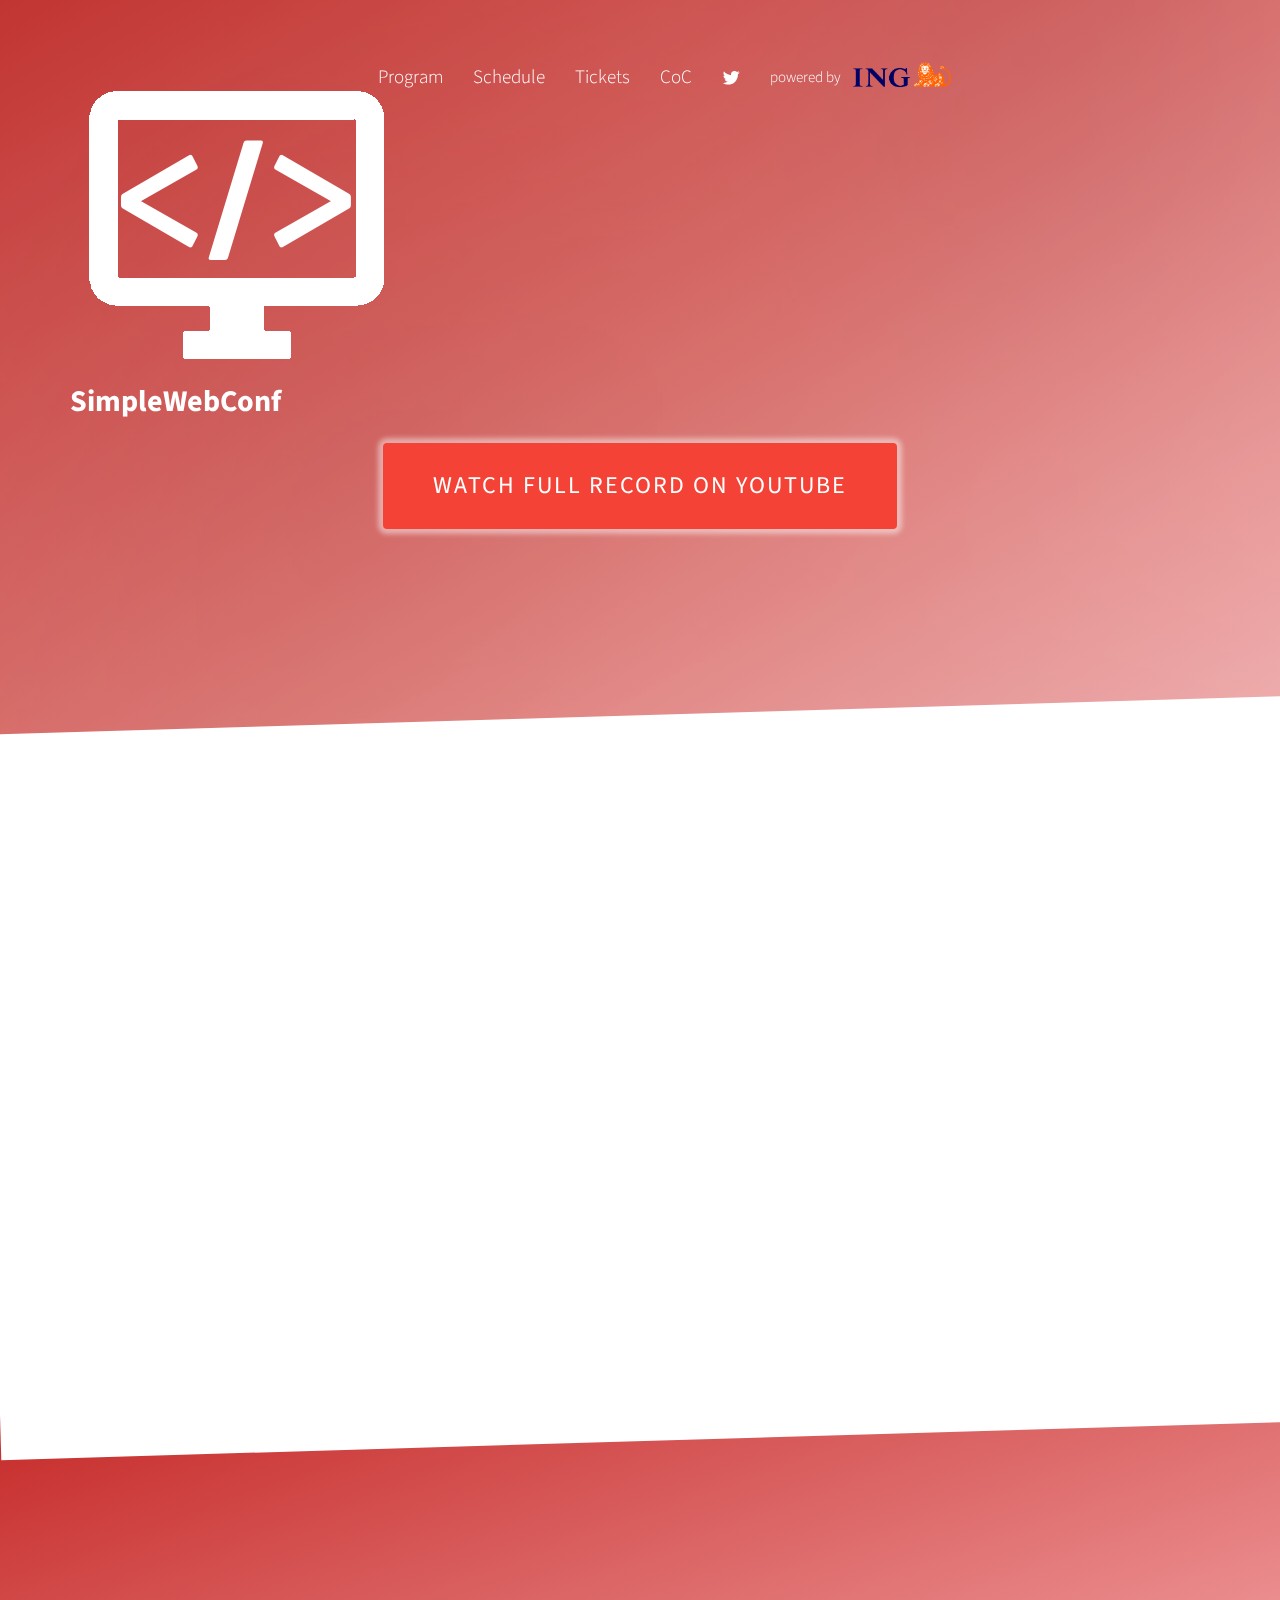
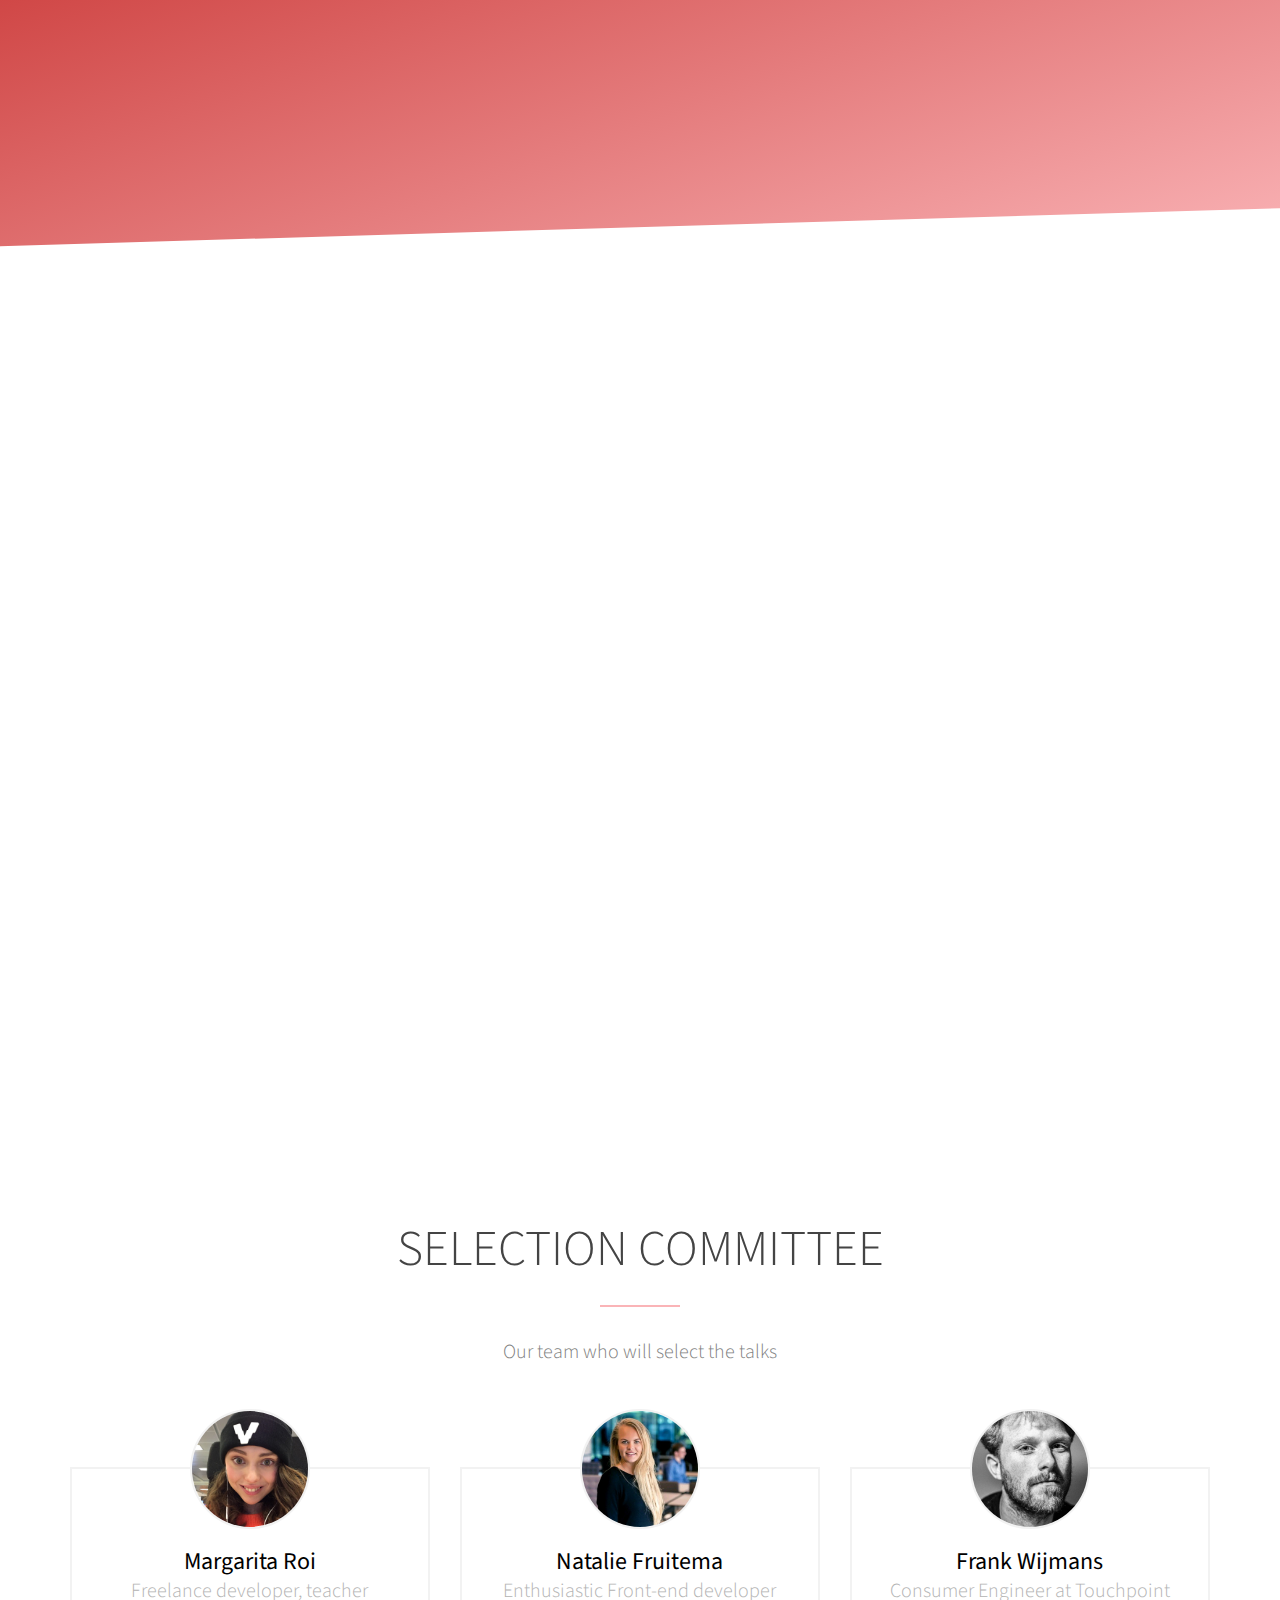
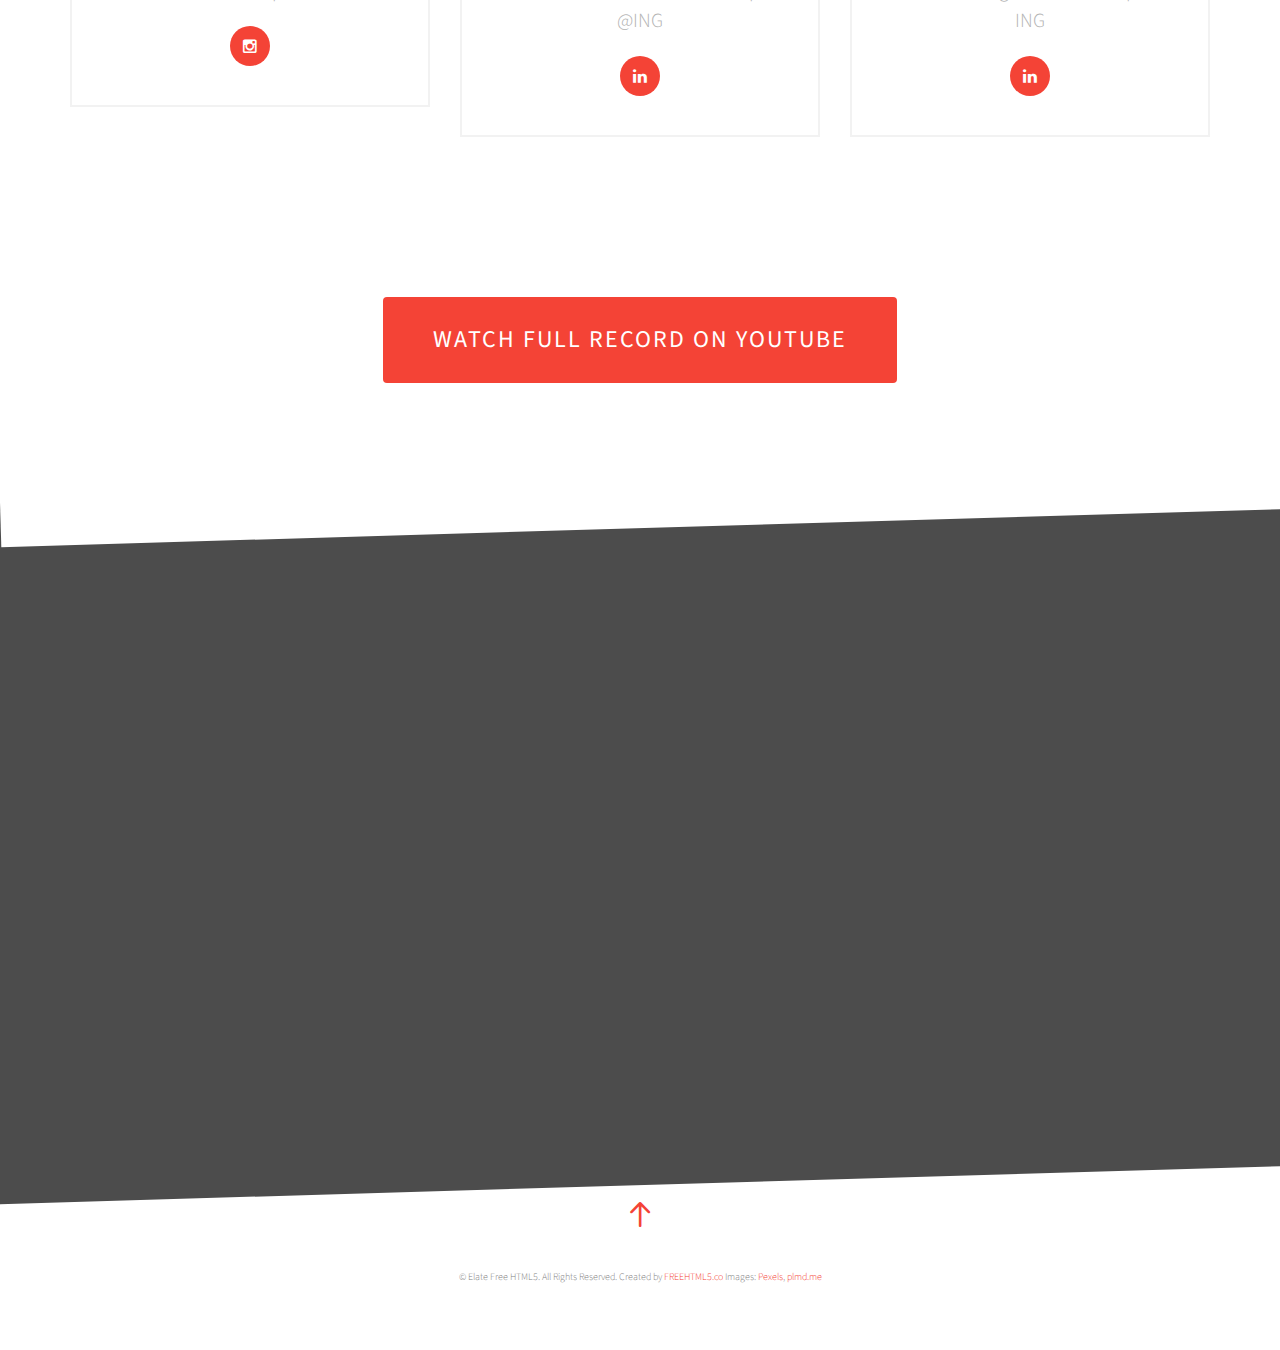
<file: index.html>
<!DOCTYPE html>

<head>
	<meta charset="utf-8">
	<meta http-equiv="X-UA-Compatible" content="IE=edge">
	<title>SimpleWebConf 2021 - Make Web Development Simple</title>
	<meta name="viewport" content="width=device-width, initial-scale=1">
	<meta name="description" content="SimpleWebConf website" />
	<meta name="keywords"
		content="snowpack, lit-html, html imports, conference celebrating web development made simple, from side project to enterprise!" />

	<meta property="og:title" content="SimpleWebConf 2021" />
	<meta property="og:image" content="http://simplewebconf.com/images/simplewebconf-event-preview.png" />
	<meta property="og:url" content="http://simplewebconf.com/" />
	<meta property="og:site_name" content="SimpleWebConf 2021" />
	<meta property="og:description"
		content="A conference celebrating web development made simple, from side project to enterprise!" />
	<meta name="twitter:title" content="SimpleWebConf 2021" />
	<meta name="twitter:image" content="http://simplewebconf.com/images/simplewebconf-event-preview.png" />
	<meta name="twitter:url" content="http://simplewebconf.com/" />
	<meta name="twitter:card"
		content="A conference celebrating web development made simple, from side project to enterprise!" />

	<link rel="shortcut icon" href="favicon.ico">

	<link href='https://fonts.googleapis.com/css?family=Source+Sans+Pro:400,300,600,400italic,700' rel='stylesheet'
		type='text/css'>

	<link rel="stylesheet" href="css/animate.css">
	<link rel="stylesheet" href="css/icomoon.css">
	<link rel="stylesheet" href="css/simple-line-icons.css">
	<link rel="stylesheet" href="css/magnific-popup.css">
	<link rel="stylesheet" href="css/bootstrap.css">

	<link rel="stylesheet" href="css/style5.css">
	<!-- custom  -->
	<link rel="stylesheet" href="css/custom.css">

	<script src="js/modernizr-2.6.2.min.js"></script>
	<!-- FOR IE9 below -->
	<!--[if lt IE 9]>
	<script src="js/respond.min.js"></script>
	<![endif]-->

	<script async src="https://www.googletagmanager.com/gtag/js?id=G-V5CKWQW54T"></script>
	<script>
		window.dataLayer = window.dataLayer || [];

		function gtag() {
			dataLayer.push(arguments);
		}
		gtag('js', new Date());

		gtag('config', 'G-V5CKWQW54T');
	</script>

</head>

<body>
	<header role="banner" id="fh5co-header">
		<div class="container">
			<div class="row navbar navbar-default">
				<div class="col-md-3 col-xs-12 logo-menu-line">
					<!-- Mobile Toggle Menu Button -->
					<a href="#" class="js-fh5co-nav-toggle fh5co-nav-toggle" data-toggle="collapse"
						data-target="#navbar" aria-expanded="false" aria-controls="navbar"><i></i></a>
					<a class="navbar-brand" href="index.html"><img src="images/logo-white.png"
							alt="the simplewebconf logo">SimpleWebConf</a>
				</div>
				<div id="navbar" class="navbar-collapse collapse col-md-6 col-xs-12">
					<ul class="nav navbar-nav navbar-right" style="padding-top: .5em;">

						<li><a href="#" data-nav-section="program"><span>Program</span></a></li>
						<li><a href="agenda.html" class="external"><span>Schedule</span></a></li>
						<li><a href="#" data-nav-section="tickets"><span>Tickets </span></a></li>
						<li><a href="coc.html" class="external"><span>CoC </span></a></li>
						<li><a class="external" href="https://twitter.com/simplewebconf" target="_blank"><i
									class="icon-twitter"></i></a
						></li>
						<li id="navbar-2nd-logo">
							<a href="https://www.ing.com/" target="_blank">
								<img src="/images/ING_Primary_Logo_RGB.png" />
								powered by
							</a>
						</li>
					</ul>
				</div>
			</div>
	</header>

	<section id="fh5co-home" data-section="home" style="background-image: url(images/full_image_2.jpg);"
		data-stellar-background-ratio="0.5">
		<div class="gradient"></div>
		<div class="container">
			<div class="text-wrap">
				<div class="text-inner">
					<div class="row">
						<div class="col-md-8 col-md-offset-2">
							<h1 class="to-animate">SimpleWebConf 2021</h1>
							<h2 class="to-animate">A conference celebrating web development made simple, from side
								project to enterprise!
							</h2>
							<br>
							<h1 class="to-animate">24-25 June, 2021 - online - free</h1>
							<h3 class="to-animate">Workshops online, 22-23 June</h3>
							<div class="col-md-12 text-center">
								<p><a href="https://www.youtube.com/channel/UC4wZ2g-cisENrEmkNciUBKg/videos"
										class="btn btn-primary btn-large big-red-button">Watch full record on Youtube</a></p>
							</div>
						</div>
					</div>
					<div class="row top-actions">
						<div class="col-md-offset-4 col-md-4 col-sm-6 text-center to-animate">

						</div>
					</div>
				</div>
			</div>
		</div>
		<div class="slant"></div>
	</section>

	<section id="fh5co-testimonials" data-section="themes">
		<div class="container">
			<div class="row">
				<div class="col-md-12 section-heading text-left">
					<h2 class=" left-border to-animate">Themes</h2>
					<div class="row">
						<div class="col-md-8 subtext to-animate">
							<h3>SimpleWebConf is a conference centered around the web ecosystem and its developers. For
								this we have selected 4 main themes. And if you have questions or remarks, feel free to
								<a href="https://twitter.com/simplewebconf">contact us!</a></h3>
						</div>
					</div>
				</div>
			</div>
			<div class="row">
				<div class="col-md-6 col-sm-6 fh5co-service to-animate">
					<i class="icon to-animate-2 icon-layers"></i>
					<h3>Components</h3>
					<p>Building future proof with Web Components & Libraries</p>
				</div>
				<div class="col-md-6 col-sm-6 fh5co-service to-animate">
					<i class="icon to-animate-2 icon-monitor"></i>
					<h3>Web Applications</h3>
					<p>PWAs, Service Workers, Mobile, Micro FrontEnds, Architecture</p>
				</div>
				<div class="clearfix visible-sm-block"></div>
				<div class="col-md-6 col-sm-6 fh5co-service to-animate">
					<i class="icon to-animate-2 icon-wrench"></i>
					<h3>Developer tools</h3>
					<p>Tooling, Typing, IDEs, Plugins</p>
				</div>
				<div class="col-md-6 col-sm-6 fh5co-service to-animate">
					<i class="icon to-animate-2 icon-rocket"></i>
					<h3>Build & Deploy</h3>
					<p>Buildless, CI/CD, Bundleless, DevOpsless</p>
				</div>
			</div>
		</div>
	</section>

	<section id="fh5co-services" data-section="speakers">
		<div class="row">
			<div class="section-heading text-center">
				<h2 class="to-animate">Speakers</h2>
			</div>
		</div>

		<div class="row" style="margin-top: 30px">
			<div class="col-md-8 col-md-offset-2">
				<div class="sessionize-loader" data-sessionize-load-url="https://sessionize.com/api/v2/qh9n590f/view/SpeakerWall?under=True">
						<div class="sz-spinner"></div>
				</div>
				<script>
					const firstElement = document.querySelector('[data-sessionize-load-url]');
					firstElement.removeAttribute = function() {
						HTMLElement.prototype.removeAttribute.apply(firstElement, arguments);
						setTimeout(()=> sessionize.loader());
					}
				</script>
			</div>
		</div>
	</section>

	
	<section id="fh5co-about" data-section="program">
		<div class="container">
			<div class="container">
				<div class="row">
					<div class="col-md-12 section-heading text-center">
						<h2 class="to-animate">Program</h2>
					</div>
				</div>
				<div class="row">
					<div class="col-md-12">
						<script type="text/javascript" src="https://sessionize.com/api/v2/rg3c88d8/view/Sessions"></script>
					</div>
				</div>
			</div>

			<div class="row" style="margin-top: 30px">
				<div class="col-md-12 section-heading text-center">
					<h2 class="to-animate">Meet the team</h2>
				</div>
			</div>
			<div class="row">
				<div class="col-md-4">
					<div class="fh5co-person text-center to-animate">
						<figure><img src="images/team/julien.jpeg" alt="julien's profile photo"></figure>
						<h3>Julien Lengrand-Lambert</h3>
						<span class="fh5co-position">Tech Community Builder</span>
						<p>Community Builder and Lead developer. I create 'islands' where engineers are the heroes</p>
						<ul class="social social-circle">
							<li><a href="https://twitter.com/jlengrand"><i class="icon-twitter"></i></a></li>
							<li><a href="https://www.linkedin.com/in/julienlengrand/"><i class="icon-linkedin"></i></a>
							</li>
							<li><a href="https://github.com/jlengrand"><i class="icon-github"></i></a></li>
						</ul>
					</div>
				</div>
				<div class="col-md-4">
					<div class="fh5co-person text-center to-animate">
						<figure><img src="images/team/mikhail.jpeg" alt="mikhail's profile photo"></figure>
						<h3>Mikhail Kuznetcov</h3>
						<span class="fh5co-position">IT Chapter Lead</span>
						<p>Software engineer, teacher, team lead. Software architecture professional, events organiser
						</p>
						<ul class="social social-circle">
							<li><a href="https://twitter.com/shershen08"><i class="icon-twitter"></i></a></li>
							<li><a href="https://www.linkedin.com/in/michailkuznetcov/"><i
										class="icon-linkedin"></i></a></li>
							<li><a href="https://github.com/shershen08"><i class="icon-github"></i></a></li>
						</ul>
					</div>
				</div>
				<div class="col-md-4">
					<div class="fh5co-person text-center to-animate">
						<figure><img src="images/team/alex.png" alt="alex's profile photo"></figure>
						<h3>Alex Korzhikov</h3>
						<span class="fh5co-position">Software Engineer</span>
						<p>Team lead, instructor, speaker, mentor, and author of technical materials</p>
						<ul class="social social-circle">
							<li><a href="https://twitter.com/AlexKorzhikov"><i class="icon-twitter"></i></a></li>
							<li><a href="https://www.linkedin.com/in/julienlengrand/"><i class="icon-linkedin"></i></a>
							</li>
							<li><a href="https://github.com/korzio"><i class="icon-github"></i></a></li>
						</ul>
					</div>
				</div>
			</div>
		</div>
		</br>
		<div class="container" data-section="about">
			<div class="row">
				<div class="col-md-12 section-heading text-center">
					<h2>Selection committee</h2>
					Our team who will select the talks
				</div>
			</div>
			<div class="row">
				<div class="col-md-4">
					<div class="fh5co-person text-center">
						<figure><img src="images/team/margarita.jpeg" alt="margarita's profile photo"></figure>
						<h3>Margarita Roi</h3>
						<span class="fh5co-position">Freelance developer, teacher</span>
						<ul class="social social-circle">
							<li><a href="https://www.instagram.com/riittagirl/?hl=en"><i class="icon-instagram"></i></a>
							</li>
						</ul>
					</div>
				</div>
				<div class="col-md-4">
					<div class="fh5co-person text-center">
						<figure><img src="images/team/natalie.jpeg" alt="Natalie's profile photo"></figure>
						<h3>Natalie Fruitema</h3>
						<span class="fh5co-position">Enthusiastic Front-end developer @ING</span>
						<ul class="social social-circle">
							<li><a href="https://www.linkedin.com/in/natalie-fruitema-406074131/"><i
										class="icon-linkedin"></i></a></li>
						</ul>
					</div>
				</div>

				<div class="col-md-4">
					<div class="fh5co-person text-center">
						<figure><img src="images/team/frank.jpeg" alt="Frank's profile photo"></figure>
						<h3>Frank Wijmans</h3>
						<span class="fh5co-position">Consumer Engineer at Touchpoint ING</span>
						<ul class="social social-circle">
							<li><a href="https://www.linkedin.com/in/frank-wijmans-1a119832/"><i
										class="icon-linkedin"></i></a></li>
						</ul>
					</div>
				</div>
			</div>
		</div>
	</section>

	<section id="fh5co-about" data-section="tickets">
		<div class="container">
			<!-- <div class="row">
				<div class="col-md-12 section-heading text-center">
					<h2>Reserve your spot</h2>
					<div class="row"></div>
					<div class="col-md-8 col-md-offset-2 subtext to-animate fadeInUp animated">
						<h3>
							<b>SimpleWebConf 2021 is online, and free!</b>
							<br>
							Register now to get a reminder later when the agenda is defined. Seats are limited, so
							please reserve your seat now!
						</h3>
					</div>
				</div>
			</div> -->
		</div>

		<div class="row">
			<div class="col-md-6 col-md-offset-3 text-center">
				<p><a href="https://www.youtube.com/channel/UC4wZ2g-cisENrEmkNciUBKg/videos"
						class="btn btn-primary btn-large big-red-button">Watch full record on Youtube</a></p>
			</div>
		</div>
	</section>

	<section id="fh5co-counters" style="background-image: url(images/full_image_1.jpg);"
		data-stellar-background-ratio="0.5">
		<div class="fh5co-overlay"></div>
		<div class="container">
			<div class="row">
				<div class="col-md-12 section-heading text-center to-animate">
					<h2>The conference in facts</h2>
				</div>
			</div>
			<div class="row">
				<div class="col-md-4 col-sm-6 col-xs-12">
					<div class="fh5co-counter to-animate">
						<i class="fh5co-counter-icon icon-briefcase to-animate-2"></i>
						<span class="fh5co-counter-number js-counter" data-from="0" data-to="12" data-speed="500"
							data-refresh-interval="50">1</span>
						<span class="fh5co-counter-label">Talks</span>
					</div>
				</div>
				<div class="col-md-4 col-sm-6 col-xs-12">
					<div class="fh5co-counter to-animate">
						<i class="fh5co-counter-icon icon-code to-animate-2"></i>
						<span class="fh5co-counter-number js-counter" data-from="0" data-to="3" data-speed="500"
							data-refresh-interval="50">1</span>
						<span class="fh5co-counter-label">workshops</span>
					</div>
				</div>
				<div class="col-md-4 col-sm-6 col-xs-12">
					<div class="fh5co-counter to-animate">
						<i class="fh5co-counter-icon icon-cup to-animate-2"></i>
						<span class="fh5co-counter-number js-counter" data-from="0" data-to="2" data-speed="500"
							data-refresh-interval="50">1</span>
						<span class="fh5co-counter-label">days</span>
					</div>
				</div>
			</div>
		</div>
	</section>

	<footer id="footer" role="contentinfo">
		<div class="container">
			<div class="">
				<div class="col-md-12 text-center small-footer-text">
					<p>&copy; Elate Free HTML5. All Rights Reserved. Created by <a href="http://freehtml5.co/"
							target="_blank">FREEHTML5.co</a> Images: <a href="http://pexels.com/"
							target="_blank">Pexels</a>, <a href="http://plmd.me/" target="_blank">plmd.me</a></p>
				</div>
			</div>
			<a href="#" class="gotop js-gotop"><i class="icon-arrow-up2"></i></a>
		</div>
	</footer>

	<script src="js/jquery.min.js"></script>
	<script src="js/jquery.easing.1.3.js"></script>
	<script src="js/bootstrap.min.js"></script>
	<script src="js/jquery.waypoints.min.js"></script>
	<script src="js/jquery.stellar.min.js"></script>
	<script src="js/jquery.countTo.js"></script>
	<script src="js/jquery.magnific-popup.min.js"></script>
	<script src="js/magnific-popup-options.js"></script>

	<script src="js/main.js"></script>
</body>

</html>
</file>
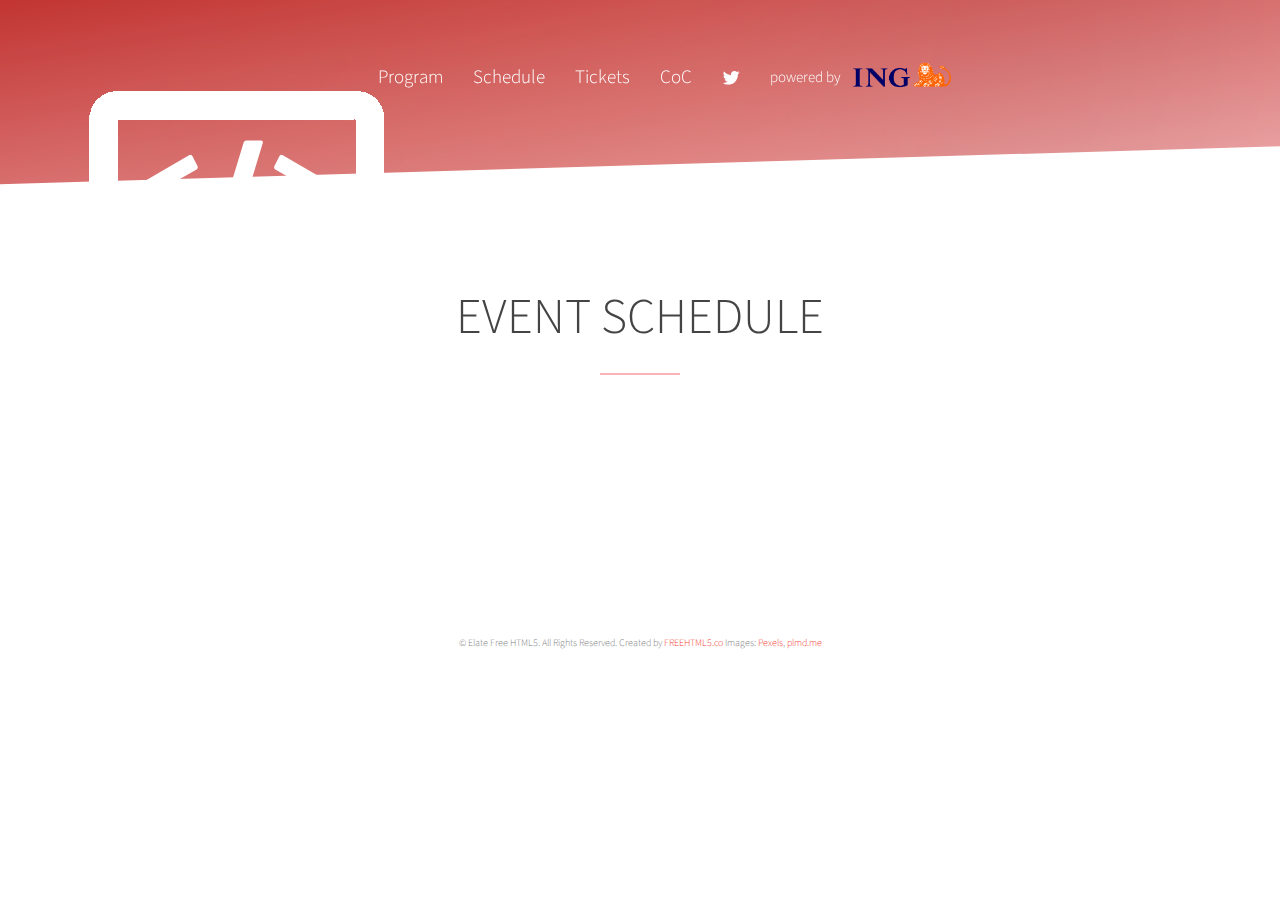
<file: agenda.html>
<!DOCTYPE html>
<!--[if lt IE 7]>      <html class="no-js lt-ie9 lt-ie8 lt-ie7"> <![endif]-->
<!--[if IE 7]>         <html class="no-js lt-ie9 lt-ie8"> <![endif]-->
<!--[if IE 8]>         <html class="no-js lt-ie9"> <![endif]-->
<!--[if gt IE 8]><!--> <html class="no-js"> <!--<![endif]-->
	<head>
	<meta charset="utf-8">
	<meta http-equiv="X-UA-Compatible" content="IE=edge">
	<title>SimpleWebConf 2021 - Make Web Development Simple</title>
	<meta name="viewport" content="width=device-width, initial-scale=1">
	<meta name="description" content="SimpleWebConf website" />
	<meta name="keywords" content="snowpack, lit-html, html imports, conference celebrating web development made simple, from side project to enterprise!" />

  	<!-- Facebook and Twitter integration -->
	<meta property="og:title" content="SimpleWebConf 2021"/>
	<meta property="og:image" content="http://simplewebconf.com/images/simplewebconf-event-preview.png"/>
	<meta property="og:url" content="http://simplewebconf.com/"/>
	<meta property="og:site_name" content="SimpleWebConf 2021"/>
	<meta property="og:description" content="A conference celebrating web development made simple, from side project to enterprise!"/>
	<meta name="twitter:title" content="SimpleWebConf 2021" />
	<meta name="twitter:image" content="http://simplewebconf.com/images/simplewebconf-event-preview.png" />
	<meta name="twitter:url" content="http://simplewebconf.com/" />
	<meta name="twitter:card" content="A conference celebrating web development made simple, from side project to enterprise!" />

	<!-- Place favicon.ico and apple-touch-icon.png in the root directory -->
	<link rel="shortcut icon" href="favicon.ico">

	<link href='https://fonts.googleapis.com/css?family=Source+Sans+Pro:400,300,600,400italic,700' rel='stylesheet' type='text/css'>
	
	<!-- Animate.css -->
	<link rel="stylesheet" href="css/animate.css">
	<!-- Icomoon Icon Fonts-->
	<link rel="stylesheet" href="css/icomoon.css">
	<!-- Simple Line Icons -->
	<link rel="stylesheet" href="css/simple-line-icons.css">
	<!-- Magnific Popup -->
	<link rel="stylesheet" href="css/magnific-popup.css">
	<!-- Bootstrap  -->
	<link rel="stylesheet" href="css/bootstrap.css">
	

	<link rel="stylesheet" href="css/style5.css">
	<!-- custom  -->
	<link rel="stylesheet" href="css/custom.css">
	
	<!-- Modernizr JS -->
	<script src="js/modernizr-2.6.2.min.js"></script>
	<!-- FOR IE9 below -->
	<!--[if lt IE 9]>
	<script src="js/respond.min.js"></script>
	<![endif]-->

	<script async src="https://www.googletagmanager.com/gtag/js?id=G-V5CKWQW54T"></script>
	<script>
	window.dataLayer = window.dataLayer || [];
	function gtag(){dataLayer.push(arguments);}
	gtag('js', new Date());

	gtag('config', 'G-V5CKWQW54T');
	</script>

	</head>
	<body>
		<header role="banner" id="fh5co-header">
			<div class="container">
				<div class="row navbar navbar-default">
		        <div class="col-md-3 col-xs-12">
		        	<!-- Mobile Toggle Menu Button -->
					<a href="#" class="js-fh5co-nav-toggle fh5co-nav-toggle" data-toggle="collapse" data-target="#navbar" aria-expanded="false" aria-controls="navbar"><i></i></a>
		         <a class="navbar-brand" href="index.html"><img src="images/logo-white.png" alt="Image">SimpleWebConf</a> 
		        </div>
		        <div id="navbar" class="navbar-collapse collapse col-md-6 col-xs-12">
				  <ul class="nav navbar-nav navbar-right" 
				  		style="padding-top: .5em;">

					<li><a href="index.html#program"  class="external" data-nav-section="program"><span>Program</span></a></li>
					
		            <li><a href="agenda.html" class="external"><span>Schedule</span></a></li>

					<li><a href="index.html#tickets" class="external"  data-nav-section="tickets"><span>Tickets </span></a></li>
					<li><a href="coc.html" class="external"><span>CoC </span></a></li>
					<li><a class="external" href="https://twitter.com/simplewebconf" target="_blank"><i class="icon-twitter"></i></a></li>
					<li id="navbar-2nd-logo">
						<a href="https://www.ing.com/" target="_blank">
							<img src="/images/ING_Primary_Logo_RGB.png"/>
							powered by
						</a>
					</li>
		          </ul>
				</div>
			  </div>
		  </div>
	</header>


	<section id="fh5co-home" data-section="home" style="background-image: url(images/full_image_2.jpg);height: 200px"
		data-stellar-background-ratio="0.5">
		<div class="gradient"></div>
		<div class="container">
			<div class="text-wrap">
				<div class="text-inner">
					<div class="row">
						<div class="col-md-8 col-md-offset-2">

						</div>
					</div>
				</div>
			</div>
		</div>
		<div class="slant"></div>
	</section>


	
	<section id="fh5co-about">
		<div class="container">
			<div class="row">
				<div class="col-md-12 section-heading text-center">
					<h2 >Event Schedule</h2>
					<div class="row">
						<div class="col-md-8 col-md-offset-2 subtext">
							<script type="text/javascript" src="https://sessionize.com/api/v2/qh9n590f/view/GridSmart"></script>
						</div>
					</div>
				</div>
			</div>
		</div>
	</section>


	


	<footer id="footer" role="contentinfo">
		<div class="container">
			<div class="">
				<div class="col-md-12 text-center small-footer-text">
					<p>&copy; Elate Free HTML5. All Rights Reserved. Created by <a href="http://freehtml5.co/" target="_blank">FREEHTML5.co</a> Images: <a href="http://pexels.com/" target="_blank">Pexels</a>, <a href="http://plmd.me/" target="_blank">plmd.me</a></p>
					
				</div>
			</div>
		</div>
	</footer>
	
	
	<!-- jQuery -->
	<script src="js/jquery.min.js"></script>
	<!-- jQuery Easing -->
	<script src="js/jquery.easing.1.3.js"></script>
	<!-- Bootstrap -->
	<script src="js/bootstrap.min.js"></script>
	<!-- Waypoints -->
	<script src="js/jquery.waypoints.min.js"></script>
	<!-- Stellar Parallax -->
	<script src="js/jquery.stellar.min.js"></script>
	<!-- Counter -->
	<script src="js/jquery.countTo.js"></script>
	<!-- Magnific Popup -->
	<script src="js/jquery.magnific-popup.min.js"></script>
	<script src="js/magnific-popup-options.js"></script>

	<!-- Main JS (Do not remove) -->
	<script src="js/main.js"></script>

	</body>
</html>
</file>
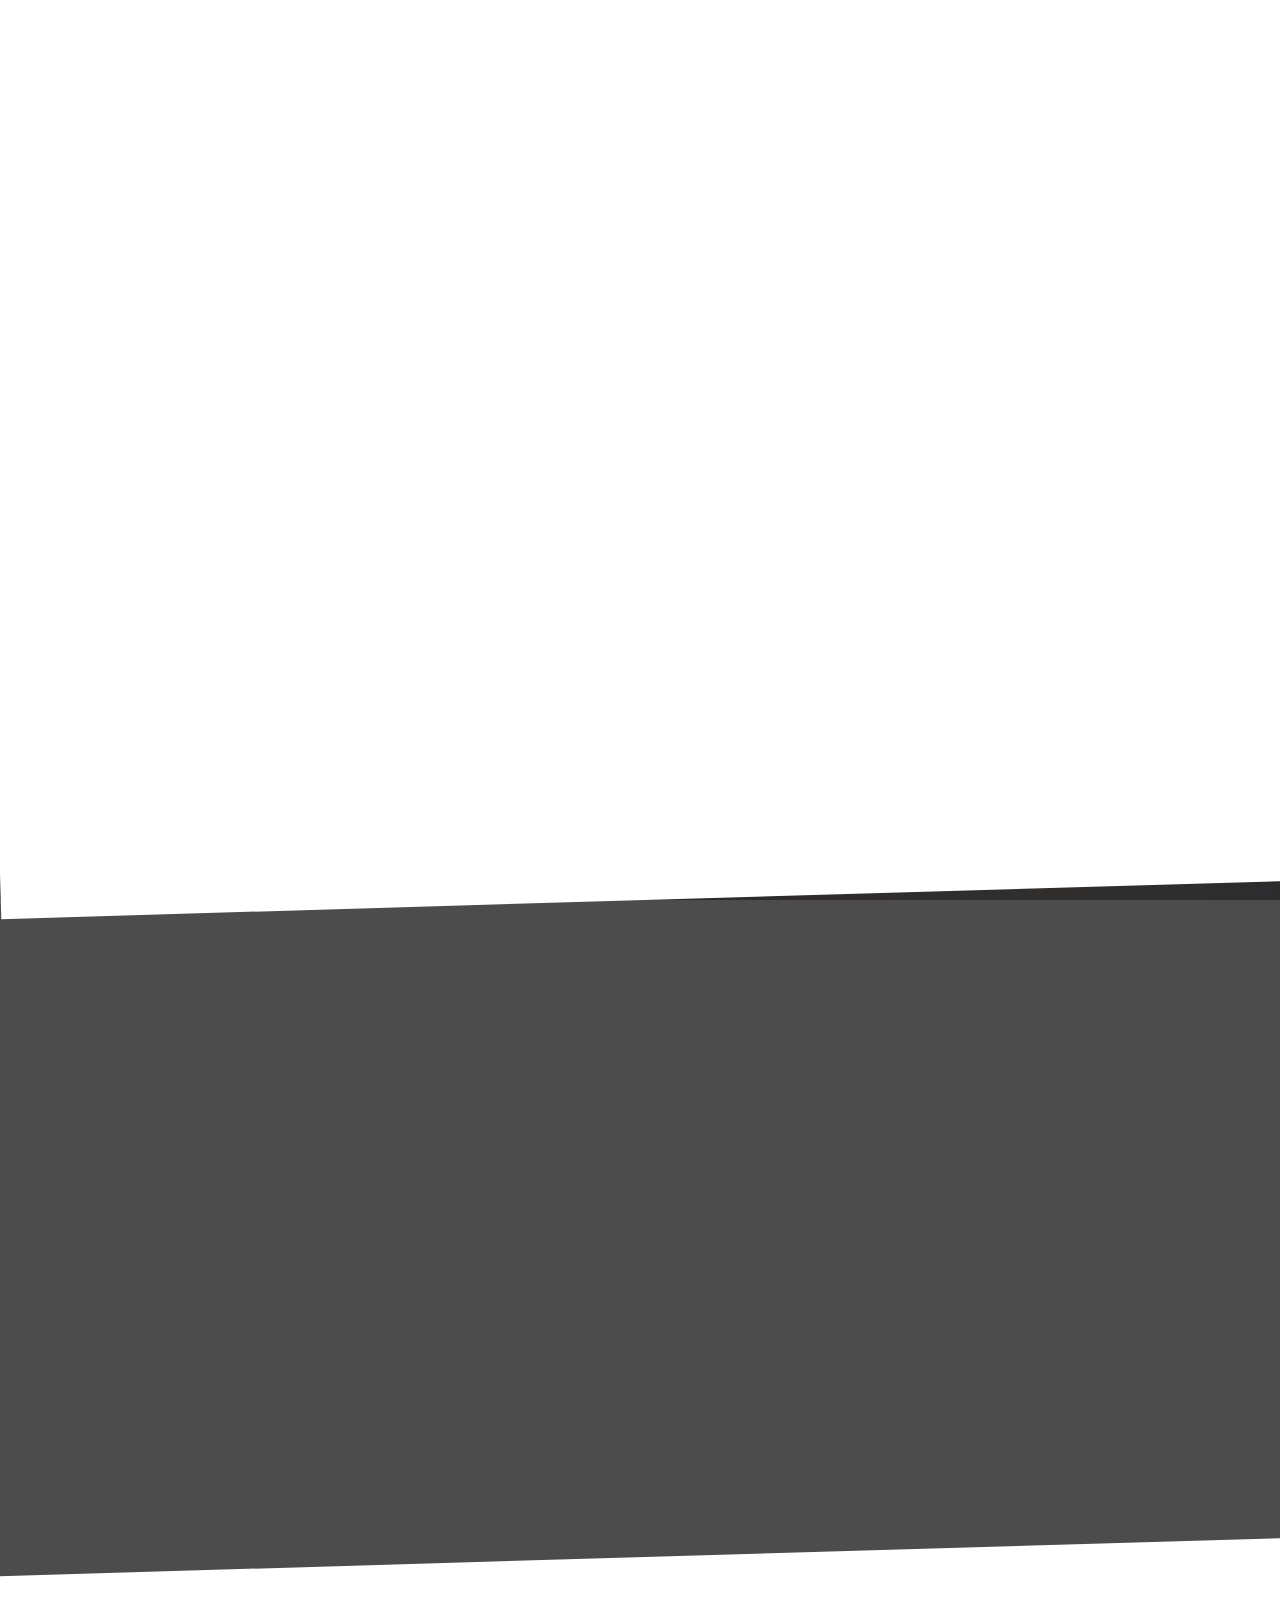
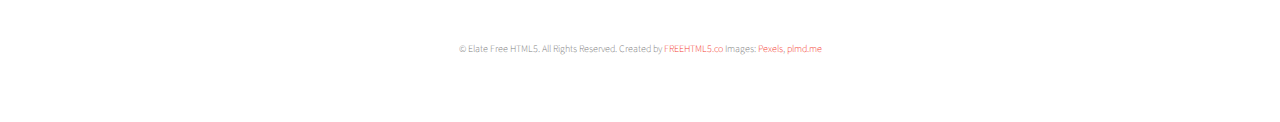
<file: coc.html>
<!DOCTYPE html>
<!--[if lt IE 7]>      <html class="no-js lt-ie9 lt-ie8 lt-ie7"> <![endif]-->
<!--[if IE 7]>         <html class="no-js lt-ie9 lt-ie8"> <![endif]-->
<!--[if IE 8]>         <html class="no-js lt-ie9"> <![endif]-->
<!--[if gt IE 8]><!--> <html class="no-js"> <!--<![endif]-->
	<head>
	<meta charset="utf-8">
	<meta http-equiv="X-UA-Compatible" content="IE=edge">
	<title>SimpleWebConf 2021 - Make Web Development Simple</title>
	<meta name="viewport" content="width=device-width, initial-scale=1">
	<meta name="description" content="SimpleWebConf website" />
	<meta name="keywords" content="snowpack, lit-html, html imports, conference celebrating web development made simple, from side project to enterprise!" />

  	<!-- Facebook and Twitter integration -->
	<meta property="og:title" content="SimpleWebConf 2021"/>
	<meta property="og:image" content="http://simplewebconf.com/images/simplewebconf-event-preview.png"/>
	<meta property="og:url" content="http://simplewebconf.com/"/>
	<meta property="og:site_name" content="SimpleWebConf 2021"/>
	<meta property="og:description" content="A conference celebrating web development made simple, from side project to enterprise!"/>
	<meta name="twitter:title" content="SimpleWebConf 2021" />
	<meta name="twitter:image" content="http://simplewebconf.com/images/simplewebconf-event-preview.png" />
	<meta name="twitter:url" content="http://simplewebconf.com/" />
	<meta name="twitter:card" content="A conference celebrating web development made simple, from side project to enterprise!" />

	<!-- Place favicon.ico and apple-touch-icon.png in the root directory -->
	<link rel="shortcut icon" href="favicon.ico">

	<link href='https://fonts.googleapis.com/css?family=Source+Sans+Pro:400,300,600,400italic,700' rel='stylesheet' type='text/css'>
	
	<!-- Animate.css -->
	<link rel="stylesheet" href="css/animate.css">
	<!-- Icomoon Icon Fonts-->
	<link rel="stylesheet" href="css/icomoon.css">
	<!-- Simple Line Icons -->
	<link rel="stylesheet" href="css/simple-line-icons.css">
	<!-- Magnific Popup -->
	<link rel="stylesheet" href="css/magnific-popup.css">
	<!-- Bootstrap  -->
	<link rel="stylesheet" href="css/bootstrap.css">
	
	
	<!-- 
		Default Theme Style 
		You can change the style.css (default color purple) to one of these styles
		
		1. pink.css
		2. blue.css
		3. turquoise.css
		4. orange.css
		5. lightblue.css
		6. brown.css
		7. green.css
		
	-->
	<link rel="stylesheet" href="css/style5.css">
	<!-- custom  -->
	<link rel="stylesheet" href="css/custom.css">
	
	<!-- Modernizr JS -->
	<script src="js/modernizr-2.6.2.min.js"></script>
	<!-- FOR IE9 below -->
	<!--[if lt IE 9]>
	<script src="js/respond.min.js"></script>
	<![endif]-->

	<script async src="https://www.googletagmanager.com/gtag/js?id=G-V5CKWQW54T"></script>
	<script>
	window.dataLayer = window.dataLayer || [];
	function gtag(){dataLayer.push(arguments);}
	gtag('js', new Date());

	gtag('config', 'G-V5CKWQW54T');
	</script>

	</head>
	<body id="coc">
		<header role="banner" id="fh5co-header">
			<div class="container">
				<div class="row navbar navbar-default">
		        <div class="col-md-3 col-xs-12">
		        	<!-- Mobile Toggle Menu Button -->
					<a href="#" class="js-fh5co-nav-toggle fh5co-nav-toggle" data-toggle="collapse" data-target="#navbar" aria-expanded="false" aria-controls="navbar"><i></i></a>
		         <a class="navbar-brand" href="index.html"><img src="images/logo-white.png" alt="Image">SimpleWebConf</a> 
		        </div>
		        <div id="navbar" class="navbar-collapse collapse col-md-6 col-xs-12">
				  <ul class="nav navbar-nav navbar-right" 
				  		style="padding-top: .5em;">

						  <li><a href="index.html#program"  class="external" data-nav-section="program"><span>Program</span></a></li>
					
						  <li><a href="agenda.html" class="external"><span>Schedule</span></a></li>
	  
						  <li><a href="index.html#tickets" class="external"  data-nav-section="tickets"><span>Tickets </span></a></li>
						  <li><a href="coc.html" class="external"><span>CoC </span></a></li>
						  <li><a class="external" href="https://twitter.com/simplewebconf" target="_blank"><i class="icon-twitter"></i></a></li>
					<li id="navbar-2nd-logo">
						<a href="https://www.ing.com/" target="_blank">
							<img src="/images/ING_Primary_Logo_RGB.png"/>
							powered by
						</a>
					</li>
		          </ul>
				</div>
			  </div>
		  </div>
	</header>

	
	<section id="fh5co-about" data-section="about">
		<div class="container">
			<div class="row">
				<div class="col-md-12 section-heading text-center">
					<h2 class="to-animate">Code of conduct</h2>
					<div class="row">
						<div class="col-md-8 col-md-offset-2 subtext to-animate">
							<p>SimpleWebConf is dedicated to providing a harassment-free conference experience for everyone, regardless of gender, gender identity and expression, age, sexual orientation, disability, physical appearance, body size, race, ethnicity, religion (or lack thereof), or technology choices. We do not tolerate harassment of conference participants in any form. 
							</p><p>Sexual language and imagery is not appropriate for any conference venue, including talks, workshops, parties, Twitter and other online media. Conference participants violating these rules may be sanctioned or expelled from the conference at the discretion of the conference organisers. 
							</p><p>We expect participants to follow these rules at conference and workshop venues and conference-related social events.
							</p><p>
								Promptly report any behavior that makes you or others feel uncomfortable to conference organizers or members of the technical committee.
								</p>
						</div>
					</div>
				</div>
			</div>
		</div>
	</section>
	




	<section id="fh5co-counters" style="background-image: url(images/full_image_1.jpg);" data-stellar-background-ratio="0.5">
		<div class="fh5co-overlay"></div>
		<div class="container">
			<div class="row">
				<div class="col-md-12 section-heading text-center to-animate">
					<h2>About SimpleWebConf</h2>
				</div>
			</div>
			<div class="row">
				<div class="col-md-4 col-sm-6 col-xs-12">
					<div class="fh5co-counter to-animate">
						<i class="fh5co-counter-icon icon-briefcase to-animate-2"></i>
						<span class="fh5co-counter-number js-counter" data-from="0" data-to="12" data-speed="500" data-refresh-interval="50">1</span>
						<span class="fh5co-counter-label">Talks</span>
					</div>
				</div>
				<div class="col-md-4 col-sm-6 col-xs-12">
					<div class="fh5co-counter to-animate">
						<i class="fh5co-counter-icon icon-code to-animate-2"></i>
						<span class="fh5co-counter-number js-counter" data-from="0" data-to="4" data-speed="500" data-refresh-interval="50">1</span>
						<span class="fh5co-counter-label">workshops</span>
					</div>
				</div>
				<div class="col-md-4 col-sm-6 col-xs-12">
					<div class="fh5co-counter to-animate">
						<i class="fh5co-counter-icon icon-cup to-animate-2"></i>
						<span class="fh5co-counter-number js-counter" data-from="0" data-to="4" data-speed="500" data-refresh-interval="50">1</span>
						<span class="fh5co-counter-label">days</span>
					</div>
				</div>
			</div>
		</div>
	</section>


	
	<footer id="footer" role="contentinfo">
		<div class="container">
			<div class="">
				<div class="col-md-12 text-center small-footer-text">
					<p>&copy; Elate Free HTML5. All Rights Reserved. Created by <a href="http://freehtml5.co/" target="_blank">FREEHTML5.co</a> Images: <a href="http://pexels.com/" target="_blank">Pexels</a>, <a href="http://plmd.me/" target="_blank">plmd.me</a></p>
					
				</div>
			</div>
		</div>
	</footer>
	
	
	<!-- jQuery -->
	<script src="js/jquery.min.js"></script>
	<!-- jQuery Easing -->
	<script src="js/jquery.easing.1.3.js"></script>
	<!-- Bootstrap -->
	<script src="js/bootstrap.min.js"></script>
	<!-- Waypoints -->
	<script src="js/jquery.waypoints.min.js"></script>
	<!-- Stellar Parallax -->
	<script src="js/jquery.stellar.min.js"></script>
	<!-- Counter -->
	<script src="js/jquery.countTo.js"></script>
	<!-- Magnific Popup -->
	<script src="js/jquery.magnific-popup.min.js"></script>
	<script src="js/magnific-popup-options.js"></script>

	<!-- Main JS (Do not remove) -->
	<script src="js/main.js"></script>

	</body>
</html>
</file>
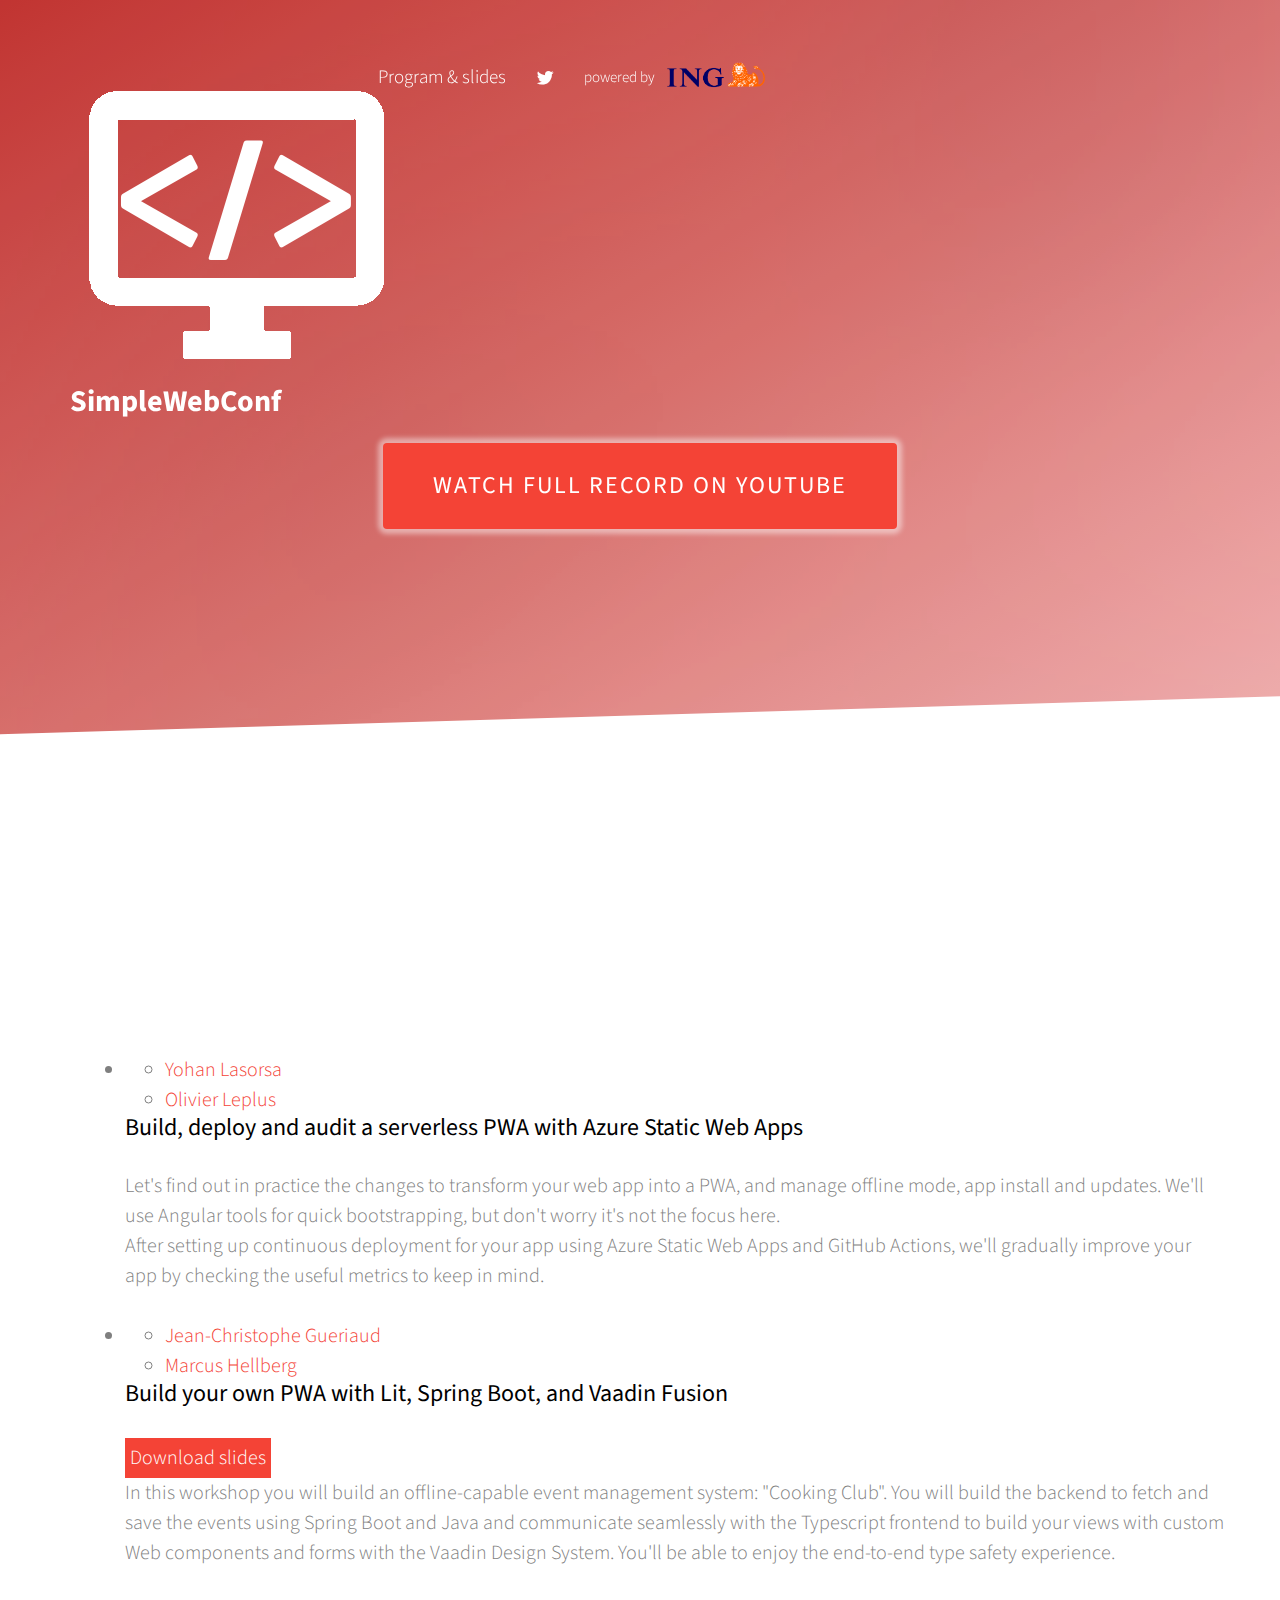
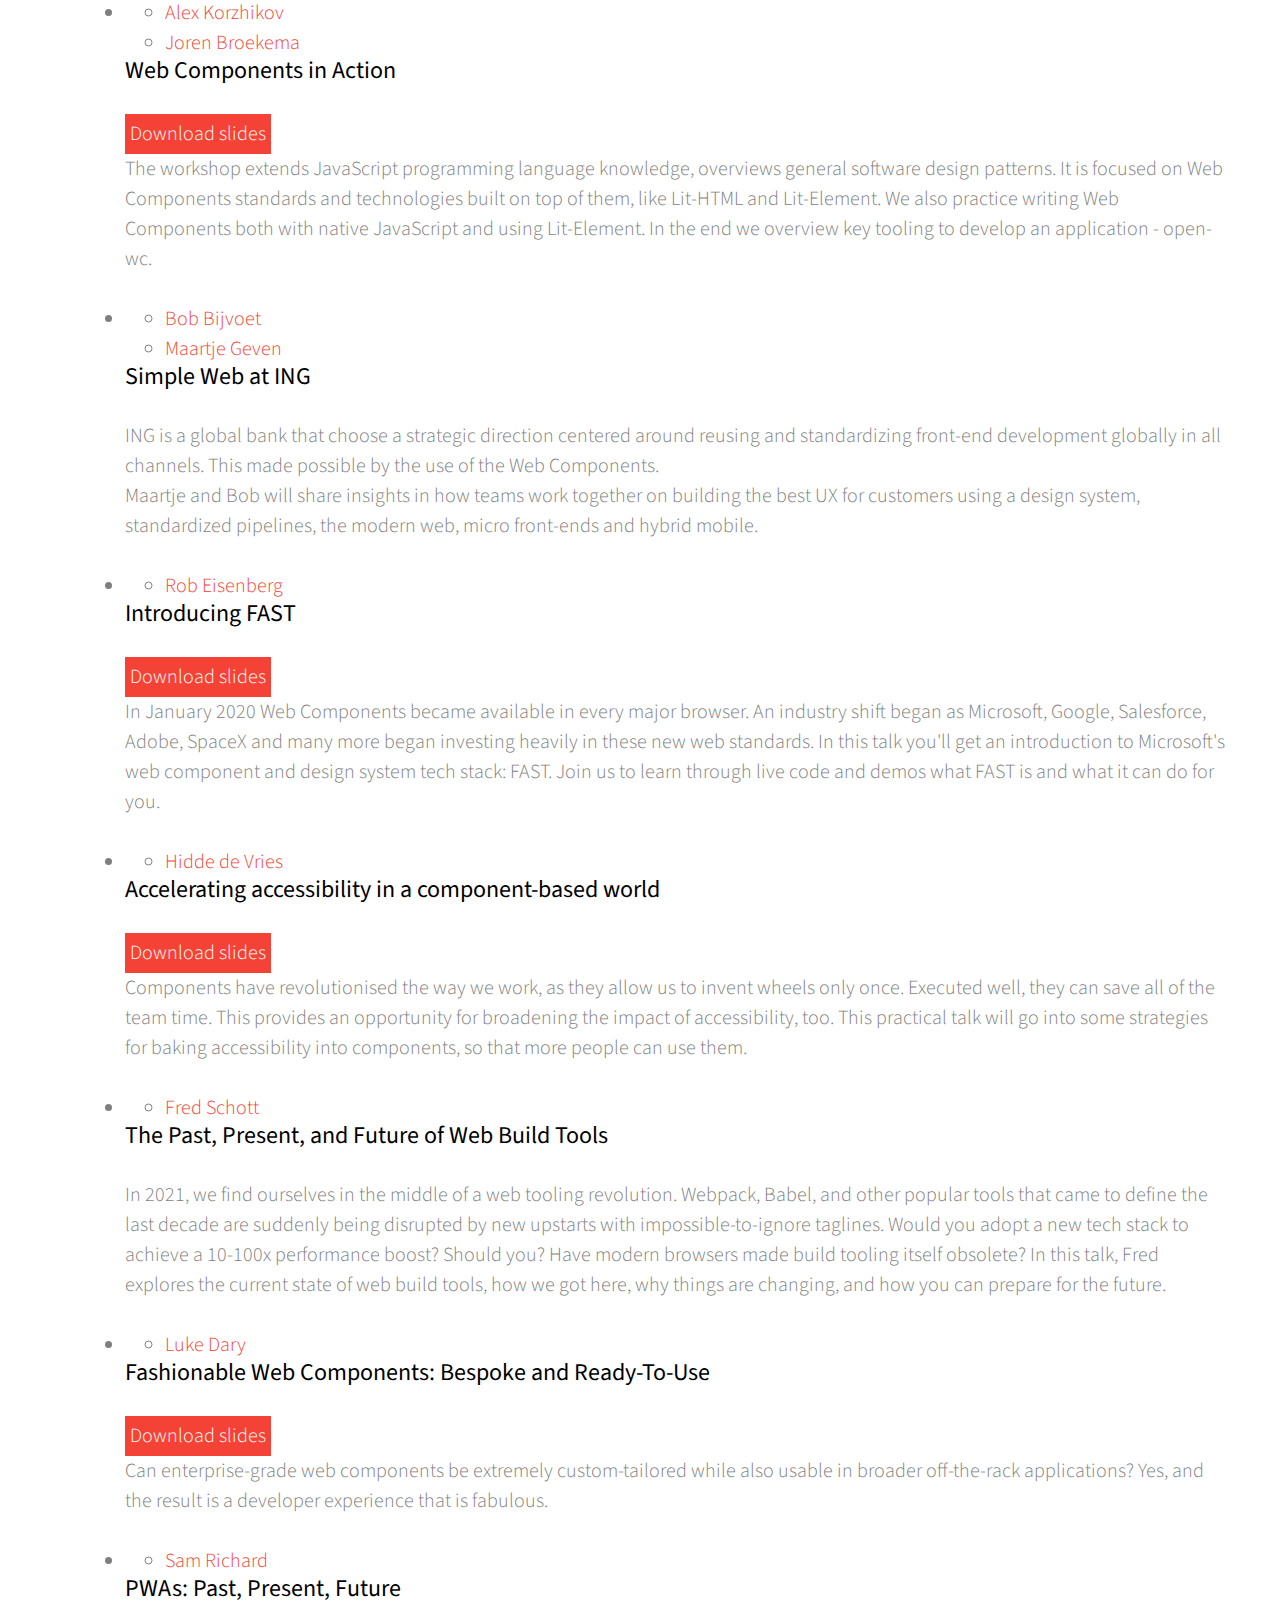
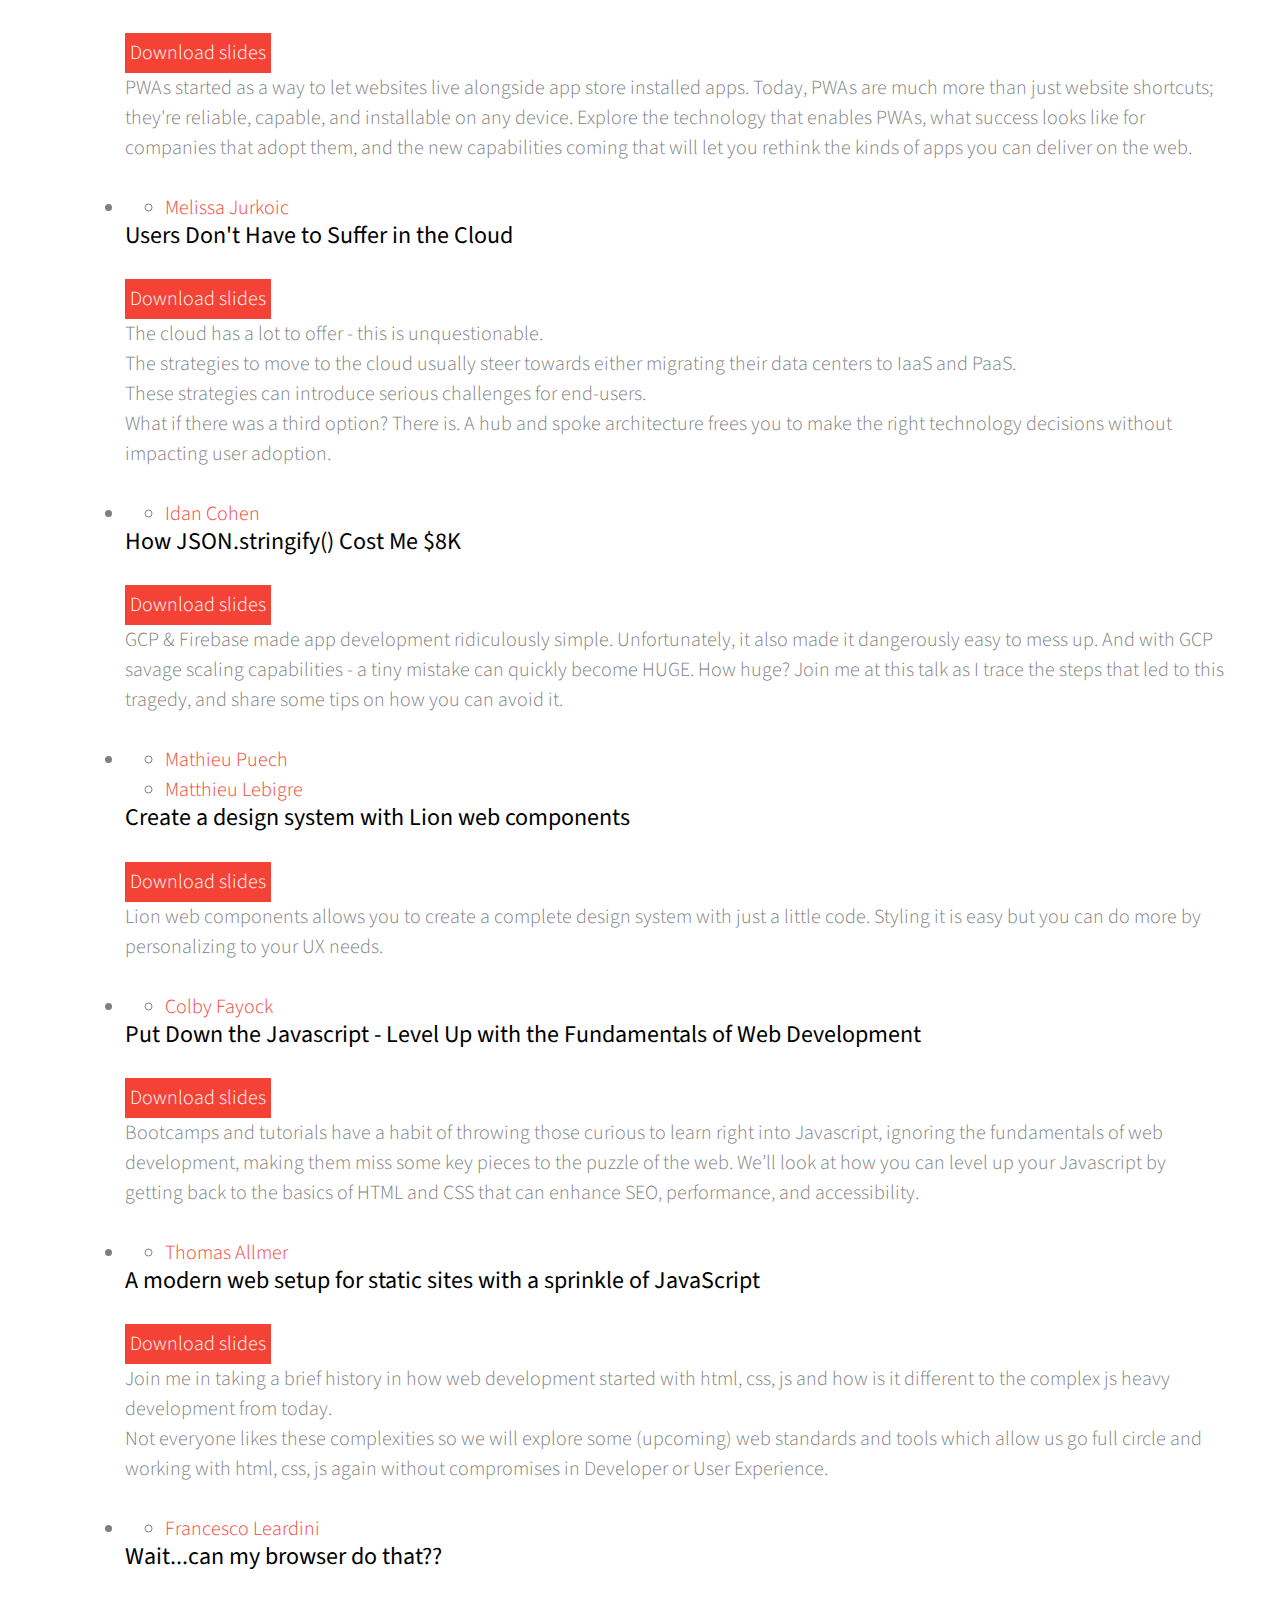
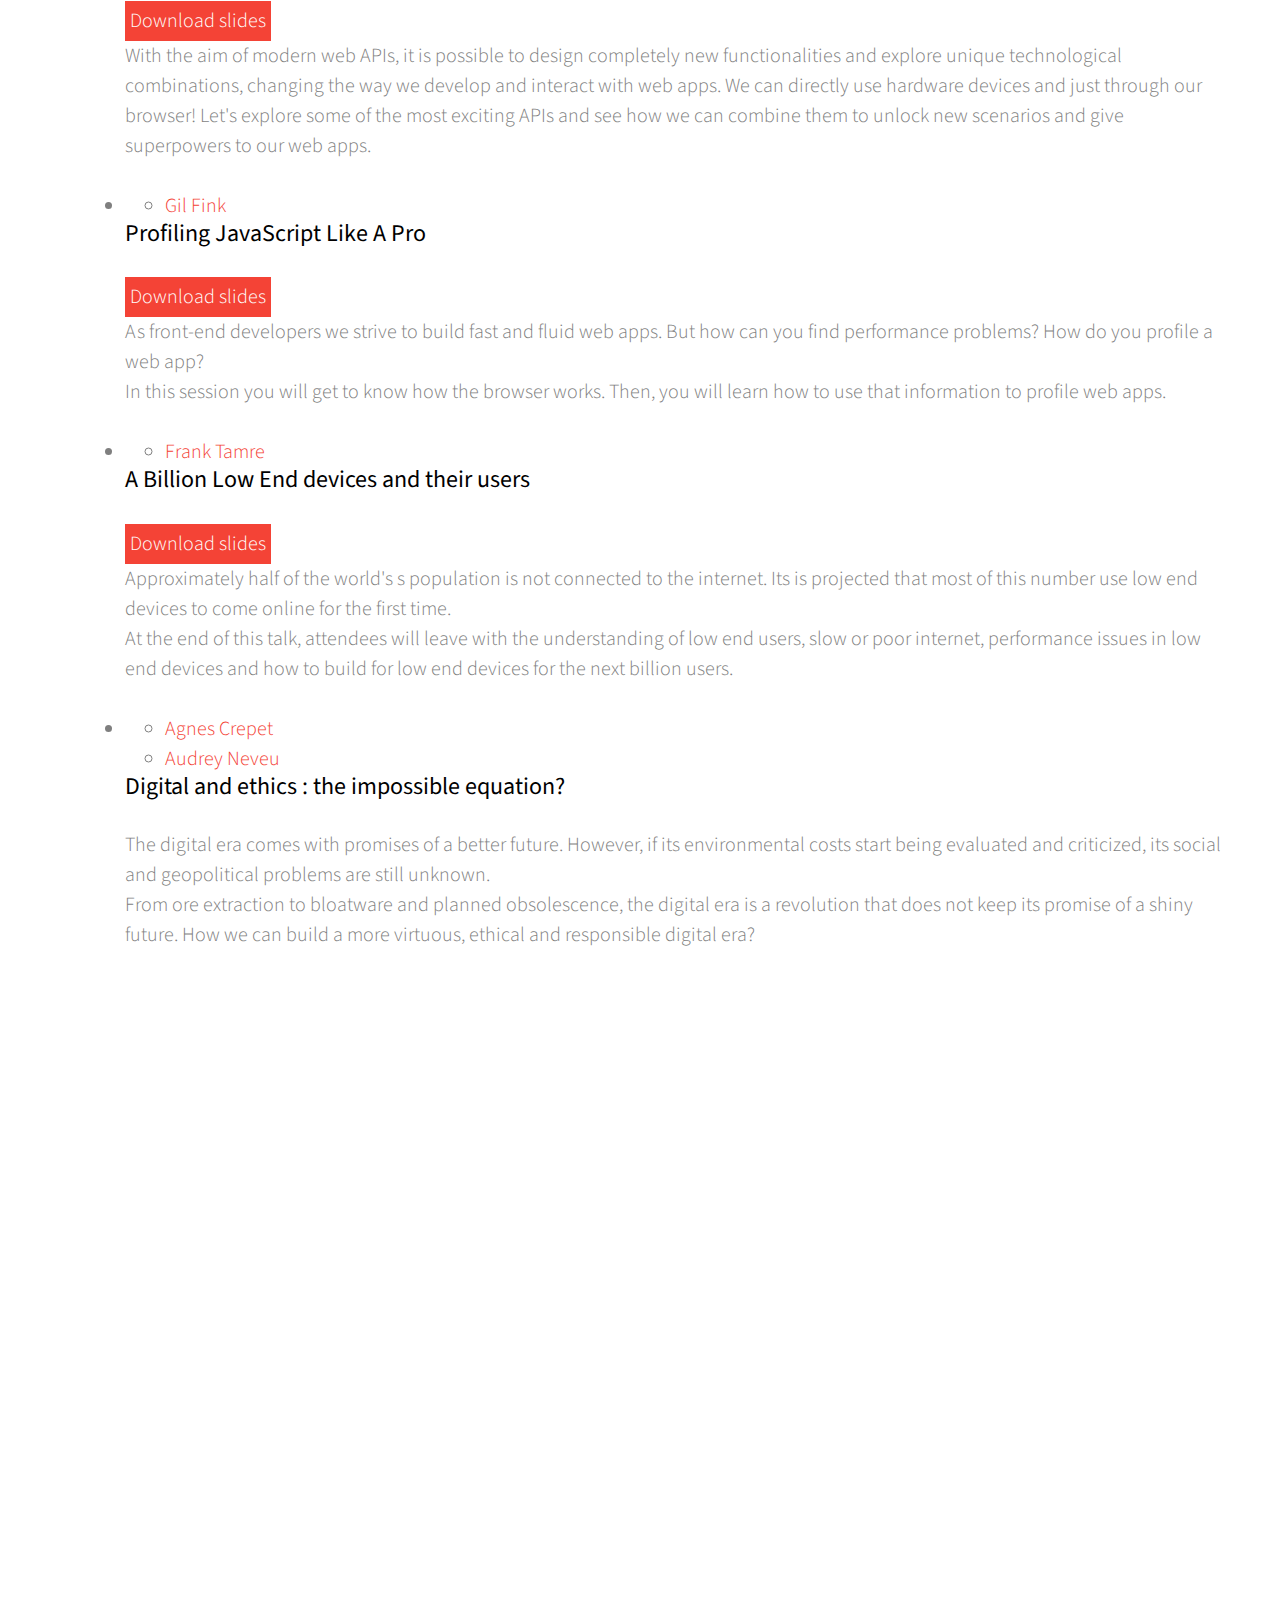
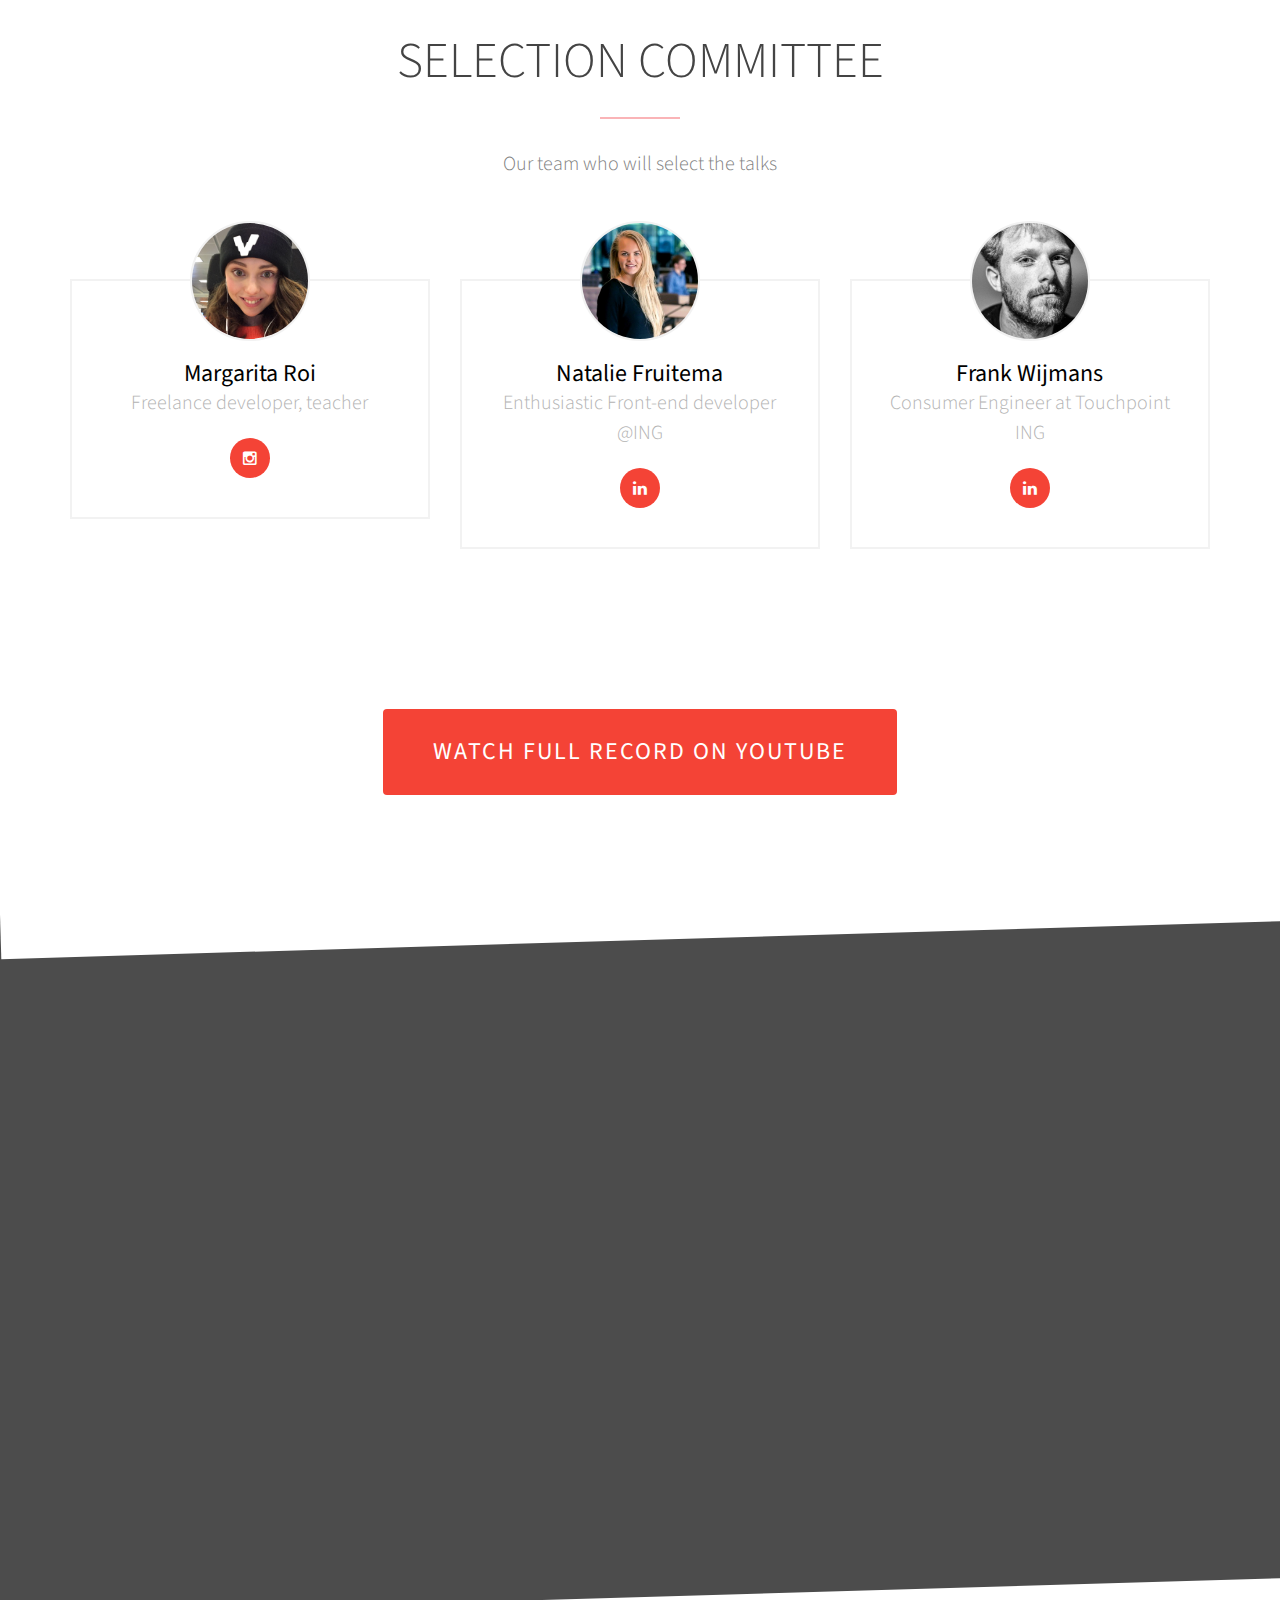
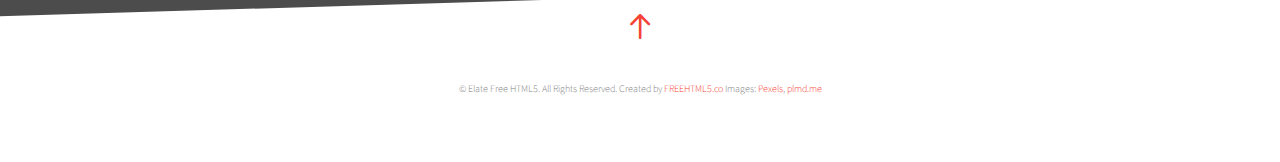
<file: index-fin.html>
<!DOCTYPE html>

<head>
    <meta charset="utf-8">
    <meta http-equiv="X-UA-Compatible" content="IE=edge">
    <title>SimpleWebConf 2021 - Make Web Development Simple</title>
    <meta name="viewport" content="width=device-width, initial-scale=1">
    <meta name="description" content="SimpleWebConf website" />
    <meta name="keywords"
        content="snowpack, lit-html, html imports, conference celebrating web development made simple, from side project to enterprise!" />

    <meta property="og:title" content="SimpleWebConf 2021" />
    <meta property="og:image" content="http://simplewebconf.com/images/simplewebconf-event-preview.png" />
    <meta property="og:url" content="http://simplewebconf.com/" />
    <meta property="og:site_name" content="SimpleWebConf 2021" />
    <meta property="og:description"
        content="A conference celebrating web development made simple, from side project to enterprise!" />
    <meta name="twitter:title" content="SimpleWebConf 2021" />
    <meta name="twitter:image" content="http://simplewebconf.com/images/simplewebconf-event-preview.png" />
    <meta name="twitter:url" content="http://simplewebconf.com/" />
    <meta name="twitter:card"
        content="A conference celebrating web development made simple, from side project to enterprise!" />

    <link rel="shortcut icon" href="favicon.ico">

    <link href='https://fonts.googleapis.com/css?family=Source+Sans+Pro:400,300,600,400italic,700' rel='stylesheet'
        type='text/css'>

    <link rel="stylesheet" href="css/animate.css">
    <link rel="stylesheet" href="css/icomoon.css">
    <link rel="stylesheet" href="css/simple-line-icons.css">
    <link rel="stylesheet" href="css/magnific-popup.css">
    <link rel="stylesheet" href="css/bootstrap.css">

    <link rel="stylesheet" href="css/style5.css">
    <!-- custom  -->
    <link rel="stylesheet" href="css/custom.css">

    <script src="js/modernizr-2.6.2.min.js"></script>
    <!-- FOR IE9 below -->
    <!--[if lt IE 9]>
	<script src="js/respond.min.js"></script>
	<![endif]-->

    <script async src="https://www.googletagmanager.com/gtag/js?id=G-V5CKWQW54T"></script>
    <script>
        window.dataLayer = window.dataLayer || [];

        function gtag() {
            dataLayer.push(arguments);
        }
        gtag('js', new Date());

        gtag('config', 'G-V5CKWQW54T');
    </script>

</head>

<body>
    <header role="banner" id="fh5co-header">
        <div class="container">
            <div class="row navbar navbar-default">
                <div class="col-md-3 col-xs-12 logo-menu-line">
                    <!-- Mobile Toggle Menu Button -->
                    <a href="#" class="js-fh5co-nav-toggle fh5co-nav-toggle" data-toggle="collapse"
                        data-target="#navbar" aria-expanded="false" aria-controls="navbar"><i></i></a>
                    <a class="navbar-brand" href="index.html"><img src="images/logo-white.png"
                            alt="the simplewebconf logo">SimpleWebConf</a>
                </div>
                <div id="navbar" class="navbar-collapse collapse col-md-6 col-xs-12">
                    <ul class="nav navbar-nav navbar-right" style="padding-top: .5em;">

                        <li><a href="#" data-nav-section="program"><span>Program & slides</span></a></li>
                    
                        

                   
                        <li><a class="external" href="https://twitter.com/simplewebconf" target="_blank"><i
                                    class="icon-twitter"></i></a></li>
                        <li id="navbar-2nd-logo">
                            <a href="https://www.ing.com/" target="_blank">
                                <img src="/images/ING_Primary_Logo_RGB.png" />
                                powered by
                            </a>
                        </li>
                    </ul>
                </div>
            </div>
    </header>

    <section id="fh5co-home" data-section="home" style="background-image: url(images/full_image_2.jpg);"
        data-stellar-background-ratio="0.5">
        <div class="gradient"></div>
        <div class="container">
            <div class="text-wrap">
                <div class="text-inner">
                    <div class="row">
                        <div class="col-md-8 col-md-offset-2">
                            <h1 class="to-animate">SimpleWebConf 2021</h1>
                            <h2 class="to-animate">A conference celebrating web development made simple, from side
                                project to enterprise!
                            </h2>
                            <br>
                            <h1 class="to-animate">24-25 June, 2021 - online - free</h1>
                            <h3 class="to-animate">Workshops online, 22-23 June</h3>
                            <div class="col-md-12 text-center">
                                <p><a href="https://www.youtube.com/channel/UC4wZ2g-cisENrEmkNciUBKg/videos"
                                        class="btn btn-primary btn-large big-red-button">Watch full record on
                                        Youtube</a></p>
                            </div>
                        </div>
                    </div>
                    <div class="row top-actions">
                        <div class="col-md-offset-4 col-md-4 col-sm-6 text-center to-animate">

                        </div>
                    </div>
                </div>
            </div>
        </div>
        <div class="slant"></div>
    </section>

    <section id="fh5co-about" data-section="program">
        <div class="container">
            <div class="container">
                <div class="row">
                    <div class="col-md-12 section-heading text-center">
                        <h2 class="to-animate">Program & slides</h2>
                    </div>
                </div>
                <div class="row">
                    <div class="col-md-12">
                        <div class="sessionize-loader">
                            <div class="sz-root">
                                <div id="sessionize" class="sessionize-wrapper">
                                    <link rel="stylesheet" href="https://sessionize.com/api/v2/rg3c88d8/embedstyle"
                                        media="screen">
                                    <div class="sz-timezone" style="display: none;">
                                        <div class="sz-timezone__radio sz-timezone__radio--local"> <input type="radio"
                                                id="local-timezone" name="select-timezone" checked=""> <label
                                                for="local-timezone"> <span class="sz-timezone__name"></span> <span
                                                    class="sz-timezone__tooltip" role="tooltip"></span> </label> </div>
                                        <svg class="icon-clock-time">
                                            <use xlink:href="#icon-clock-time"></use>
                                        </svg>
                                        <div class="sz-timezone__radio sz-timezone__radio--event"> <input type="radio"
                                                id="event-timezone" name="select-timezone"> <label for="event-timezone">
                                                <span class="sz-timezone__name"></span> <span
                                                    class="sz-timezone__tooltip" role="tooltip"></span> </label> </div>
                                    </div>
                                    <div class="sz-tab-container sz-tab-container--active" id="sz-tab-0">
                                        <ul class="sz-sessions--list">
                                            <li id="sz-session-259541" data-sessionid="259541"
                                                class="sz-session sz-session--full ">
                                                <ul class="sz-session__speakers">
                                                    <li data-speakerid="c96322ab-da80-4ff8-8b16-9d07f8b808f1"> <a
                                                            href="#"
                                                            >Yohan
                                                            Lasorsa</a> </li>
                                                    <li data-speakerid="22c4edc8-2be9-436e-8f4e-047ac9497933"> <a
                                                            href="#"
                                                            >Olivier
                                                            Leplus</a> </li>
                                                </ul>
                                                <h3 class="sz-session__title"> Build, deploy and audit a serverless PWA
                                                    with Azure Static Web Apps </h3>
                                                <p class="sz-session__description">Let's find out in practice the
                                                    changes to transform your web app into a PWA, and manage offline
                                                    mode, app install and updates. We'll use Angular tools for quick
                                                    bootstrapping, but don't worry it's not the focus here.<br>After
                                                    setting up continuous deployment for your app using Azure Static Web
                                                    Apps and GitHub Actions, we'll gradually improve your app by
                                                    checking the useful metrics to keep in mind.</p>
                                   
                                                <ul class="sz-session__tags"> </ul>
                                                <dl class="sz-session__questions"> </dl>
                                            </li>
                                            <li id="sz-session-256950" data-sessionid="256950"
                                                class="sz-session sz-session--full ">
                                                <ul class="sz-session__speakers">
                                                    <li data-speakerid="f6db1268-74ff-4d14-8227-d2a8acd1e86d"> <a
                                                            href="#"
                                                            >Jean-Christophe
                                                            Gueriaud</a> </li>
                                                    <li data-speakerid="ff705f64-825a-4cac-bac0-837bfee8dd11"> <a
                                                            href="#"
                                                            >Marcus
                                                            Hellberg</a> </li>
                                                </ul>
                                                <h3 class="sz-session__title"> Build your own PWA with Lit, Spring Boot,
                                                    and Vaadin Fusion </h3>
                                                    <a class="download" href="slides/Vaadin_SimpleWebConf -  Cooking Club Workshop.pdf">Download slides</a>
                                                <p class="sz-session__description">In this workshop you will build an
                                                    offline-capable event management system: "Cooking Club". You will
                                                    build the backend to fetch and save the events using Spring Boot and
                                                    Java and communicate seamlessly with the Typescript frontend to
                                                    build your views with custom Web components and forms with the
                                                    Vaadin Design System. You'll be able to enjoy the end-to-end type
                                                    safety experience.</p>
                                    
                                                <ul class="sz-session__tags"> </ul>
                                                <dl class="sz-session__questions"> </dl>
                                            </li>
                                            <li id="sz-session-253633" data-sessionid="253633"
                                                class="sz-session sz-session--full ">
                                                <ul class="sz-session__speakers">
                                                    <li data-speakerid="686a1439-6985-4530-89ee-b9ba23eb4869"> <a
                                                            href="#"
                                                            >Alex
                                                            Korzhikov</a> </li>
                                                    <li data-speakerid="6ccf1473-4e30-4bc2-8606-a05a6194c7d5"> <a
                                                            href="#"
                                                            >Joren
                                                            Broekema</a> </li>
                                                </ul>
                                                <h3 class="sz-session__title"> Web Components in Action </h3>
                                                <a href="slides/SimpleWebConf - Web Components In Action - 2021.pdf" class="download">Download slides</a>
                                                <p class="sz-session__description">The workshop extends JavaScript
                                                    programming language knowledge, overviews general software design
                                                    patterns. It is focused on Web Components standards and technologies
                                                    built on top of them, like Lit-HTML and Lit-Element. We also
                                                    practice writing Web Components both with native JavaScript and
                                                    using Lit-Element. In the end we overview key tooling to develop an
                                                    application - open-wc.</p>
                                 
                                                <ul class="sz-session__tags"> </ul>
                                                <dl class="sz-session__questions"> </dl>
                                            </li>
                                            <li id="sz-session-263707" data-sessionid="263707"
                                                class="sz-session sz-session--full ">
                                                <ul class="sz-session__speakers">
                                                    <li data-speakerid="9dd40a67-892e-4276-ae2c-e55685f30eef"> <a
                                                            href="#"
                                                            >Bob
                                                            Bijvoet</a> </li>
                                                    <li data-speakerid="a1b8596d-5f01-4d6d-be07-cef5d98d18e1"> <a
                                                            href="#"
                                                            >Maartje
                                                            Geven</a> </li>
                                                </ul>
                                                <h3 class="sz-session__title"> Simple Web at ING </h3>
                                                <p class="sz-session__description">ING is a global bank that choose a
                                                    strategic direction centered around reusing and standardizing
                                                    front-end development globally in all channels. This made possible
                                                    by the use of the Web Components.<br>Maartje and Bob will share
                                                    insights in how teams work together on building the best UX for
                                                    customers using a design system, standardized pipelines, the modern
                                                    web, micro front-ends&nbsp;and hybrid mobile. </p>
                                       
                                                <ul class="sz-session__tags"> </ul>
                                                <dl class="sz-session__questions"> </dl>
                                            </li>
                                            <li id="sz-session-261693" data-sessionid="261693"
                                                class="sz-session sz-session--full ">
                                                <ul class="sz-session__speakers">
                                                    <li data-speakerid="87bbad6f-455b-489c-b7a0-087bf8d92923"> <a
                                                            href="#"
                                                            >Rob
                                                            Eisenberg</a> </li>
                                                </ul>
                                                <h3 class="sz-session__title"> Introducing FAST </h3>
                                                <a href="slides/Introducing FAST.pdf" class="download">Download slides</a>
                                                <p class="sz-session__description">In January 2020 Web Components became
                                                    available in every major browser. An industry shift began as
                                                    Microsoft, Google, Salesforce, Adobe, SpaceX and many more began
                                                    investing heavily in these new web standards. In this talk you'll
                                                    get an introduction to Microsoft's web component and design system
                                                    tech stack: FAST. Join us to learn through live code and demos what
                                                    FAST is and what it can do for you.</p>
                         
                                                <ul class="sz-session__tags"> </ul>
                                                <dl class="sz-session__questions"> </dl>
                                            </li>
                                            <li id="sz-session-255421" data-sessionid="255421"
                                                class="sz-session sz-session--full ">
                                                <ul class="sz-session__speakers">
                                                    <li data-speakerid="1ed3c166-f028-4237-8755-34137849d771"> <a
                                                            href="#"
                                                            >Hidde
                                                            de Vries</a> </li>
                                                </ul>
                                                <h3 class="sz-session__title"> Accelerating accessibility in a
                                                    component-based world </h3>
                                                    <a href="https://talks.hiddedevries.nl/u59Pzr/accelerating-accessibility-in-a-component-based-world" class="download">Download slides</a>
                                                <p class="sz-session__description">Components have revolutionised the
                                                    way we work, as they allow us to invent wheels only once. Executed
                                                    well, they can save all of the team time. This provides an
                                                    opportunity for broadening the impact of accessibility, too. This
                                                    practical talk will go into some strategies for baking accessibility
                                                    into components, so that more people can use them. </p>
                                         
                                                <ul class="sz-session__tags"> </ul>
                                                <dl class="sz-session__questions"> </dl>
                                            </li>
                                            <li id="sz-session-265282" data-sessionid="265282"
                                                class="sz-session sz-session--full ">
                                                <ul class="sz-session__speakers">
                                                    <li data-speakerid="9a696b6e-5fbf-4b4c-ac4d-8b93bf93fa78"> <a
                                                            href="#"
                                                            >Fred
                                                            Schott</a> </li>
                                                </ul>
                                                <h3 class="sz-session__title"> The Past, Present, and Future of Web
                                                    Build Tools </h3>
                                                <p class="sz-session__description">In 2021, we find ourselves in the
                                                    middle of a web tooling revolution. Webpack, Babel, and other
                                                    popular tools that came to define the last decade are suddenly being
                                                    disrupted by new upstarts with impossible-to-ignore taglines. Would
                                                    you adopt a new tech stack to achieve a 10-100x performance boost?
                                                    Should you? Have modern browsers made build tooling itself obsolete?
                                                    In this talk, Fred explores the current state of web build tools,
                                                    how we got here, why things are changing, and how you can prepare
                                                    for the future.</p>
                           
                                                <ul class="sz-session__tags"> </ul>
                                                <dl class="sz-session__questions"> </dl>
                                            </li>
                                            <li id="sz-session-261855" data-sessionid="261855"
                                                class="sz-session sz-session--full ">
                                                <ul class="sz-session__speakers">
                                                    <li data-speakerid="844e6828-5d23-4e6e-b399-45c616faf499"> <a
                                                            href="#"
                                                            >Luke
                                                            Dary</a> </li>
                                                </ul>
                                                <h3 class="sz-session__title"> Fashionable Web Components: Bespoke and
                                                    Ready-To-Use </h3>
                                                    <a href="slides/Fashionable Web Components.pptx" class="download">Download slides</a>
                                                <p class="sz-session__description">Can enterprise-grade web components
                                                    be extremely custom-tailored while also usable in broader
                                                    off-the-rack applications? Yes, and the result is a developer
                                                    experience that is fabulous.</p>
                           
                                                <ul class="sz-session__tags"> </ul>
                                                <dl class="sz-session__questions"> </dl>
                                            </li>
                                            <li id="sz-session-259407" data-sessionid="259407"
                                                class="sz-session sz-session--full ">
                                                <ul class="sz-session__speakers">
                                                    <li data-speakerid="904eb724-877a-4cf1-bdb9-eaf7f9dfd73f"> <a
                                                            href="#"
                                                            >Sam
                                                            Richard</a> </li>
                                                </ul>
                                                <h3 class="sz-session__title"> PWAs: Past, Present, Future </h3>
                                                <a href="slides/PWAs_ Past, Present, Future.pdf" class="download">Download slides</a>
                                                <p class="sz-session__description">PWAs started as a way to let websites
                                                    live alongside app store installed apps. Today, PWAs are much more
                                                    than just website shortcuts; they're reliable, capable, and
                                                    installable on any device. Explore the technology that enables PWAs,
                                                    what success looks like for companies that adopt them, and the new
                                                    capabilities coming that will let you rethink the kinds of apps you
                                                    can deliver on the web.</p>
                            
                                                <ul class="sz-session__tags"> </ul>
                                                <dl class="sz-session__questions"> </dl>
                                            </li>
                                            <li id="sz-session-258431" data-sessionid="258431"
                                                class="sz-session sz-session--full ">
                                                <ul class="sz-session__speakers">
                                                    <li data-speakerid="624f7e43-7a3c-4e75-ba65-a25e114ee3a4"> <a
                                                            href="#"
                                                            >Melissa
                                                            Jurkoic</a> </li>
                                                </ul>
                                                <h3 class="sz-session__title"> Users Don't Have to Suffer in the Cloud
                                                </h3>
                                                <a href="slides/Users Don't Have to Suffer in the Cloud - SWC.pdf" class="download">Download slides</a>
                                                <p class="sz-session__description">The cloud has a lot to offer - this
                                                    is unquestionable. <br>The strategies to move to the cloud usually
                                                    steer towards either migrating their data centers to IaaS and
                                                    PaaS.<br>These strategies can introduce serious challenges for
                                                    end-users. <br>What if there was a third option? There is. A hub and
                                                    spoke architecture frees you to make the right technology decisions
                                                    without impacting user adoption.</p>
                                     
                                                <ul class="sz-session__tags"> </ul>
                                                <dl class="sz-session__questions"> </dl>
                                            </li>
                                            <li id="sz-session-257711" data-sessionid="257711"
                                                class="sz-session sz-session--full ">
                                                <ul class="sz-session__speakers">
                                                    <li data-speakerid="95315b5c-2c7a-4e6f-89d3-bf6abfa10a16"> <a
                                                            href="#"
                                                            >Idan
                                                            Cohen</a> </li>
                                                </ul>
                                                <h3 class="sz-session__title"> How JSON.stringify() Cost Me $8K </h3>
                                                <a href="slides/How JSON.stringify() Cost Me $8K.pdf" class="download">Download slides</a>
                                                <p class="sz-session__description">GCP &amp; Firebase made app
                                                    development ridiculously simple. Unfortunately, it also made it
                                                    dangerously easy to mess up. And with GCP savage scaling
                                                    capabilities - a tiny mistake can quickly become HUGE. How huge?
                                                    Join me at this talk as I trace the steps that led to this tragedy,
                                                    and share some tips on how you can avoid it.</p>
                               
                                                <ul class="sz-session__tags"> </ul>
                                                <dl class="sz-session__questions"> </dl>
                                            </li>
                                            <li id="sz-session-264488" data-sessionid="264488"
                                                class="sz-session sz-session--full ">
                                                <ul class="sz-session__speakers">
                                                    <li data-speakerid="0b1e435d-4f08-468c-9d85-9753bf6a0cda"> <a
                                                            href="#"
                                                            >Mathieu
                                                            Puech</a> </li>
                                                    <li data-speakerid="84c99e10-3ccf-4060-b082-4485d82f2a7d"> <a
                                                            href="#"
                                                            >Matthieu
                                                            Lebigre</a> </li>
                                                </ul>
                                                <h3 class="sz-session__title"> Create a design system with Lion web
                                                    components </h3>
                                                    <a href="slides/Create a design system with Lion web components.pdf" class="download">Download slides</a>
                                                <p class="sz-session__description">Lion web components allows you to
                                                    create a complete design system with just a little code. Styling it
                                                    is easy but you can do more by personalizing to your UX needs.</p>
                                   
                                                <ul class="sz-session__tags"> </ul>
                                                <dl class="sz-session__questions"> </dl>
                                            </li>
                                            <li id="sz-session-257533" data-sessionid="257533"
                                                class="sz-session sz-session--full ">
                                                <ul class="sz-session__speakers">
                                                    <li data-speakerid="c4aacb2e-3f1b-4097-8155-19b2f24dcd14"> <a
                                                            href="#"
                                                            >Colby
                                                            Fayock</a> </li>
                                                </ul>
                                                <h3 class="sz-session__title"> Put Down the Javascript - Level Up with
                                                    the Fundamentals of Web Development </h3>
                                                    <a href="https://slides.com/colbyfayock/put-down-the-javascript-level-up-with-the-fundamentals-of-web-development-simplewebconf-2021" class="download">Download slides</a>
                                                <p class="sz-session__description">Bootcamps and tutorials have a habit
                                                    of throwing those curious to learn right into Javascript, ignoring
                                                    the fundamentals of web development, making them miss some key
                                                    pieces to the puzzle of the web. We’ll look at how you can level up
                                                    your Javascript by getting back to the basics of HTML and CSS that
                                                    can enhance SEO, performance, and accessibility.</p>
                             
                                                <ul class="sz-session__tags"> </ul>
                                                <dl class="sz-session__questions"> </dl>
                                            </li>
                                            <li id="sz-session-254278" data-sessionid="254278"
                                                class="sz-session sz-session--full ">
                                                <ul class="sz-session__speakers">
                                                    <li data-speakerid="4bb267a2-81b4-4f03-b0ad-f721114aa440"> <a
                                                            href="#"
                                                            >Thomas
                                                            Allmer</a> </li>
                                                </ul>
                                                <h3 class="sz-session__title"> A modern web setup for static sites with
                                                    a sprinkle of JavaScript </h3>
                                                    <a href="slides/A modern web setup for static sites.pdf" class="download">Download slides</a>
                                                <p class="sz-session__description">Join me in taking a brief history in
                                                    how web development started with html, css, js and how is it
                                                    different to the complex js heavy development from today.<br>Not
                                                    everyone likes these complexities so we will explore some (upcoming)
                                                    web standards and tools which allow us go full circle and working
                                                    with html, css, js again without compromises in Developer or User
                                                    Experience.</p>
                                  
                                                <ul class="sz-session__tags"> </ul>
                                                <dl class="sz-session__questions"> </dl>
                                            </li>
                                            <li id="sz-session-260328" data-sessionid="260328"
                                                class="sz-session sz-session--full ">
                                                <ul class="sz-session__speakers">
                                                    <li data-speakerid="2c5b794c-244f-4279-b0ab-e101bc17b4e1"> <a
                                                            href="#"
                                                            >Francesco
                                                            Leardini</a> </li>
                                                </ul>
                                                <h3 class="sz-session__title"> Wait...can my browser do that?? </h3>
                                                <a href="https://docs.google.com/presentation/d/e/2PACX-1vRUED5l37KMmPa7Hxlcyd2vvPwZZ-kxXpPnmFXQ2oRrl9krKKSSHFVPByr6KhHABCbk9aZJc3ZeuPqx/pub?start=false&loop=false&delayms=3000&slide=id.p2" class="download">Download slides</a>
                                                <p class="sz-session__description">With the aim of modern web APIs, it
                                                    is possible to design completely new functionalities and explore
                                                    unique technological combinations, changing the way we develop and
                                                    interact with web apps. We can directly use hardware devices and
                                                    just through our browser! Let's explore some of the most exciting
                                                    APIs and see how we can combine them to unlock new scenarios and
                                                    give superpowers to our web apps. </p>
                                
                                                <ul class="sz-session__tags"> </ul>
                                                <dl class="sz-session__questions"> </dl>
                                            </li>
                                            <li id="sz-session-263139" data-sessionid="263139"
                                                class="sz-session sz-session--full ">
                                                <ul class="sz-session__speakers">
                                                    <li data-speakerid="e87fd71c-124e-4706-aff1-5d4c6490c68e"> <a
                                                            href="#"
                                                           >Gil
                                                            Fink</a> </li>
                                                </ul>
                                                <h3 class="sz-session__title"> Profiling JavaScript Like A Pro </h3>
                                                <a class="download"  href="slides/Profiling JavaScript Apps.pdf">Download slides</a>
                                                <p class="sz-session__description">As front-end developers we strive to
                                                    build fast and fluid web apps. But how can you find performance
                                                    problems? How do you profile a web app? <br>In this session you will
                                                    get to know how the browser works. Then, you will learn how to use
                                                    that information to profile web apps.</p>
                                   
                                                <ul class="sz-session__tags"> </ul>
                                                <dl class="sz-session__questions"> </dl>
                                            </li>
                                            <li id="sz-session-261991" data-sessionid="261991"
                                                class="sz-session sz-session--full ">
                                                <ul class="sz-session__speakers">
                                                    <li data-speakerid="47796677-1392-43cb-98a9-fe875f3de5b2"> <a
                                                            href="#"
                                                            >Frank
                                                            Tamre</a> </li>
                                                </ul>
                                                <h3 class="sz-session__title"> A Billion Low End devices and their users
                                                </h3>
                                                <a href="slides/nextBillion.pdf" class="download">Download slides</a>
                                                <p class="sz-session__description">Approximately half of the world's s
                                                    population is not connected to the internet. Its is projected that
                                                    most of this number use low end devices to come online for the first
                                                    time.<br>At the end of this talk, attendees will leave with the
                                                    understanding of low end users, slow or poor internet, performance
                                                    issues in low end devices and how to build for low end devices for
                                                    the next billion users.</p>
                                
                                                <ul class="sz-session__tags"> </ul>
                                                <dl class="sz-session__questions"> </dl>
                                            </li>
                                            <li id="sz-session-266397" data-sessionid="266397"
                                                class="sz-session sz-session--full ">
                                                <ul class="sz-session__speakers">
                                                    <li data-speakerid="b8a28ff1-2edd-44e9-b846-799feea4720c"> <a
                                                            href="#"
                                                            >Agnes
                                                            Crepet</a> </li>
                                                    <li data-speakerid="d44faf32-f024-453b-bbe7-82b47c66696c"> <a
                                                            href="#"
                                                            >Audrey
                                                            Neveu</a> </li>
                                                </ul>
                                                <h3 class="sz-session__title"> Digital and ethics : the impossible
                                                    equation? </h3>
                                                <p class="sz-session__description">The digital era comes with promises
                                                    of a better future. However, if its environmental costs start being
                                                    evaluated and criticized, its social and geopolitical problems are
                                                    still unknown.<br>From ore extraction to bloatware and planned
                                                    obsolescence, the digital era is a revolution that does not keep its
                                                    promise of a shiny future. How we can build a more virtuous, ethical
                                                    and responsible digital era?</p>
                                     
                                                <ul class="sz-session__tags"> </ul>
                                                <dl class="sz-session__questions"> </dl>
                                            </li>
                                        </ul>
                                    </div>

                                    <div id="sz-modal-container" class="sz-modal-container is-hidden"></div>
                                    <script>

                                    </script>
                                </div>
                            </div>
                        </div>
                    </div>
                </div>
            </div>

            <div class="row" style="margin-top: 30px">
                <div class="col-md-12 section-heading text-center">
                    <h2 class="to-animate">Team</h2>
                </div>
            </div>
            <div class="row">
                <div class="col-md-4">
                    <div class="fh5co-person text-center to-animate">
                        <figure><img src="images/team/julien.jpeg" alt="julien's profile photo"></figure>
                        <h3>Julien Lengrand-Lambert</h3>
                        <span class="fh5co-position">Tech Community Builder</span>
                        <p>Community Builder and Lead developer. I create 'islands' where engineers are the heroes</p>
                        <ul class="social social-circle">
                            <li><a href="https://twitter.com/jlengrand"><i class="icon-twitter"></i></a></li>
                            <li><a href="https://www.linkedin.com/in/julienlengrand/"><i class="icon-linkedin"></i></a>
                            </li>
                            <li><a href="https://github.com/jlengrand"><i class="icon-github"></i></a></li>
                        </ul>
                    </div>
                </div>
                <div class="col-md-4">
                    <div class="fh5co-person text-center to-animate">
                        <figure><img src="images/team/mikhail.jpeg" alt="mikhail's profile photo"></figure>
                        <h3>Mikhail Kuznetcov</h3>
                        <span class="fh5co-position">IT Chapter Lead</span>
                        <p>Software engineer, teacher, team lead. Software architecture professional, events organiser
                        </p>
                        <ul class="social social-circle">
                            <li><a href="https://twitter.com/shershen08"><i class="icon-twitter"></i></a></li>
                            <li><a href="https://www.linkedin.com/in/michailkuznetcov/"><i
                                        class="icon-linkedin"></i></a></li>
                            <li><a href="https://github.com/shershen08"><i class="icon-github"></i></a></li>
                        </ul>
                    </div>
                </div>
                <div class="col-md-4">
                    <div class="fh5co-person text-center to-animate">
                        <figure><img src="images/team/alex.png" alt="alex's profile photo"></figure>
                        <h3>Alex Korzhikov</h3>
                        <span class="fh5co-position">Software Engineer</span>
                        <p>Team lead, instructor, speaker, mentor, and author of technical materials</p>
                        <ul class="social social-circle">
                            <li><a href="https://twitter.com/AlexKorzhikov"><i class="icon-twitter"></i></a></li>
                            <li><a href="https://www.linkedin.com/in/julienlengrand/"><i class="icon-linkedin"></i></a>
                            </li>
                            <li><a href="https://github.com/korzio"><i class="icon-github"></i></a></li>
                        </ul>
                    </div>
                </div>
            </div>
        </div>
        </br>
        <div class="container" data-section="about">
            <div class="row">
                <div class="col-md-12 section-heading text-center">
                    <h2>Selection committee</h2>
                    Our team who will select the talks
                </div>
            </div>
            <div class="row">
                <div class="col-md-4">
                    <div class="fh5co-person text-center">
                        <figure><img src="images/team/margarita.jpeg" alt="margarita's profile photo"></figure>
                        <h3>Margarita Roi</h3>
                        <span class="fh5co-position">Freelance developer, teacher</span>
                        <ul class="social social-circle">
                            <li><a href="https://www.instagram.com/riittagirl/?hl=en"><i class="icon-instagram"></i></a>
                            </li>
                        </ul>
                    </div>
                </div>
                <div class="col-md-4">
                    <div class="fh5co-person text-center">
                        <figure><img src="images/team/natalie.jpeg" alt="Natalie's profile photo"></figure>
                        <h3>Natalie Fruitema</h3>
                        <span class="fh5co-position">Enthusiastic Front-end developer @ING</span>
                        <ul class="social social-circle">
                            <li><a href="https://www.linkedin.com/in/natalie-fruitema-406074131/"><i
                                        class="icon-linkedin"></i></a></li>
                        </ul>
                    </div>
                </div>

                <div class="col-md-4">
                    <div class="fh5co-person text-center">
                        <figure><img src="images/team/frank.jpeg" alt="Frank's profile photo"></figure>
                        <h3>Frank Wijmans</h3>
                        <span class="fh5co-position">Consumer Engineer at Touchpoint ING</span>
                        <ul class="social social-circle">
                            <li><a href="https://www.linkedin.com/in/frank-wijmans-1a119832/"><i
                                        class="icon-linkedin"></i></a></li>
                        </ul>
                    </div>
                </div>
            </div>
        </div>
    </section>

    <section id="fh5co-about" data-section="tickets">
        <div class="container">
            <!-- <div class="row">
				<div class="col-md-12 section-heading text-center">
					<h2>Reserve your spot</h2>
					<div class="row"></div>
					<div class="col-md-8 col-md-offset-2 subtext to-animate fadeInUp animated">
						<h3>
							<b>SimpleWebConf 2021 is online, and free!</b>
							<br>
							Register now to get a reminder later when the agenda is defined. Seats are limited, so
							please reserve your seat now!
						</h3>
					</div>
				</div>
			</div> -->
        </div>

        <div class="row">
            <div class="col-md-6 col-md-offset-3 text-center">
                <p><a href="https://www.youtube.com/channel/UC4wZ2g-cisENrEmkNciUBKg/videos"
                        class="btn btn-primary btn-large big-red-button">Watch full record on Youtube</a></p>
            </div>
        </div>
    </section>

    <section id="fh5co-counters" style="background-image: url(images/full_image_1.jpg);"
        data-stellar-background-ratio="0.5">
        <div class="fh5co-overlay"></div>
        <div class="container">
            <div class="row">
                <div class="col-md-12 section-heading text-center to-animate">
                    <h2>The conference in facts</h2>
                </div>
            </div>
            <div class="row">
                <div class="col-md-4 col-sm-6 col-xs-12">
                    <div class="fh5co-counter to-animate">
                        <i class="fh5co-counter-icon icon-briefcase to-animate-2"></i>
                        <span class="fh5co-counter-number js-counter" data-from="0" data-to="12" data-speed="500"
                            data-refresh-interval="50">1</span>
                        <span class="fh5co-counter-label">Talks</span>
                    </div>
                </div>
                <div class="col-md-4 col-sm-6 col-xs-12">
                    <div class="fh5co-counter to-animate">
                        <i class="fh5co-counter-icon icon-code to-animate-2"></i>
                        <span class="fh5co-counter-number js-counter" data-from="0" data-to="3" data-speed="500"
                            data-refresh-interval="50">1</span>
                        <span class="fh5co-counter-label">workshops</span>
                    </div>
                </div>
                <div class="col-md-4 col-sm-6 col-xs-12">
                    <div class="fh5co-counter to-animate">
                        <i class="fh5co-counter-icon icon-cup to-animate-2"></i>
                        <span class="fh5co-counter-number js-counter" data-from="0" data-to="2" data-speed="500"
                            data-refresh-interval="50">1</span>
                        <span class="fh5co-counter-label">days</span>
                    </div>
                </div>
            </div>
        </div>
    </section>

    <footer id="footer" role="contentinfo">
        <div class="container">
            <div class="">
                <div class="col-md-12 text-center small-footer-text">
                    <p>&copy; Elate Free HTML5. All Rights Reserved. Created by <a href="http://freehtml5.co/"
                            target="_blank">FREEHTML5.co</a> Images: <a href="http://pexels.com/"
                            target="_blank">Pexels</a>, <a href="http://plmd.me/" target="_blank">plmd.me</a></p>
                </div>
            </div>
            <a href="#" class="gotop js-gotop"><i class="icon-arrow-up2"></i></a>
        </div>
    </footer>

    <script src="js/jquery.min.js"></script>
    <script src="js/jquery.easing.1.3.js"></script>
    <script src="js/bootstrap.min.js"></script>
    <script src="js/jquery.waypoints.min.js"></script>
    <script src="js/jquery.stellar.min.js"></script>
    <script src="js/jquery.countTo.js"></script>
    <script src="js/jquery.magnific-popup.min.js"></script>
    <script src="js/magnific-popup-options.js"></script>

    <script src="js/main.js"></script>
</body>

</html>
</file>
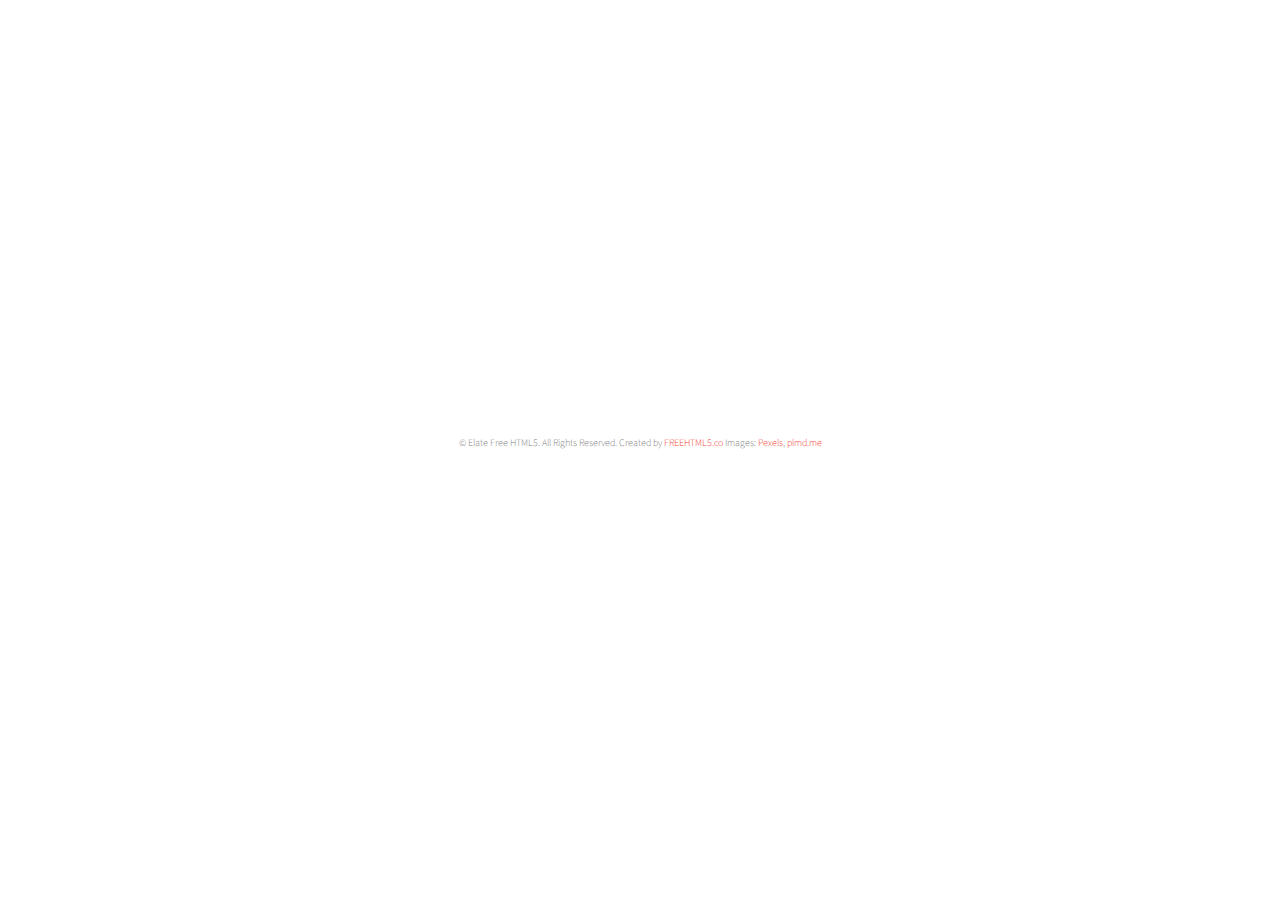
<file: program.html>
<!DOCTYPE html>
<!--[if lt IE 7]>      <html class="no-js lt-ie9 lt-ie8 lt-ie7"> <![endif]-->
<!--[if IE 7]>         <html class="no-js lt-ie9 lt-ie8"> <![endif]-->
<!--[if IE 8]>         <html class="no-js lt-ie9"> <![endif]-->
<!--[if gt IE 8]><!--> <html class="no-js"> <!--<![endif]-->
	<head>
	<meta charset="utf-8">
	<meta http-equiv="X-UA-Compatible" content="IE=edge">
	<title>SimpleWebConf 2021 - Make Web Development Simple</title>
	<meta name="viewport" content="width=device-width, initial-scale=1">
	<meta name="description" content="SimpleWebConf website" />
	<meta name="keywords" content="snowpack, lit-html, html imports, conference celebrating web development made simple, from side project to enterprise!" />

  	<!-- Facebook and Twitter integration -->
	<meta property="og:title" content="SimpleWebConf 2021"/>
	<meta property="og:image" content="http://simplewebconf.com/images/simplewebconf-event-preview.png"/>
	<meta property="og:url" content="http://simplewebconf.com/"/>
	<meta property="og:site_name" content="SimpleWebConf 2021"/>
	<meta property="og:description" content="A conference celebrating web development made simple, from side project to enterprise!"/>
	<meta name="twitter:title" content="SimpleWebConf 2021" />
	<meta name="twitter:image" content="http://simplewebconf.com/images/simplewebconf-event-preview.png" />
	<meta name="twitter:url" content="http://simplewebconf.com/" />
	<meta name="twitter:card" content="A conference celebrating web development made simple, from side project to enterprise!" />

	<!-- Place favicon.ico and apple-touch-icon.png in the root directory -->
	<link rel="shortcut icon" href="favicon.ico">

	<link href='https://fonts.googleapis.com/css?family=Source+Sans+Pro:400,300,600,400italic,700' rel='stylesheet' type='text/css'>
	
	<!-- Animate.css -->
	<link rel="stylesheet" href="css/animate.css">
	<!-- Icomoon Icon Fonts-->
	<link rel="stylesheet" href="css/icomoon.css">
	<!-- Simple Line Icons -->
	<link rel="stylesheet" href="css/simple-line-icons.css">
	<!-- Magnific Popup -->
	<link rel="stylesheet" href="css/magnific-popup.css">
	<!-- Bootstrap  -->
	<link rel="stylesheet" href="css/bootstrap.css">
	

	<link rel="stylesheet" href="css/style5.css">
	<!-- custom  -->
	<link rel="stylesheet" href="css/custom.css">
	
	<!-- Modernizr JS -->
	<script src="js/modernizr-2.6.2.min.js"></script>
	<!-- FOR IE9 below -->
	<!--[if lt IE 9]>
	<script src="js/respond.min.js"></script>
	<![endif]-->

	<script async src="https://www.googletagmanager.com/gtag/js?id=G-V5CKWQW54T"></script>
	<script>
	window.dataLayer = window.dataLayer || [];
	function gtag(){dataLayer.push(arguments);}
	gtag('js', new Date());

	gtag('config', 'G-V5CKWQW54T');
	</script>

	</head>
	<body>
		<header role="banner" id="fh5co-header">
			<div class="container">
				<div class="row navbar navbar-default">
		        <div class="col-md-3 col-xs-12">
		        	<!-- Mobile Toggle Menu Button -->
					<a href="#" class="js-fh5co-nav-toggle fh5co-nav-toggle" data-toggle="collapse" data-target="#navbar" aria-expanded="false" aria-controls="navbar"><i></i></a>
		         <a class="navbar-brand" href="index.html"><img src="images/logo-white.png" alt="Image">SimpleWebConf</a> 
		        </div>
		        <div id="navbar" class="navbar-collapse collapse col-md-6 col-xs-12">
				  <ul class="nav navbar-nav navbar-right" 
				  		style="padding-top: .5em;">

						  <li><a href="index.html#program"  class="external" data-nav-section="program"><span>Program</span></a></li>
					
						  <li><a href="agenda.html" class="external"><span>Schedule</span></a></li>
	  
						  <li><a href="index.html#tickets" class="external"  data-nav-section="tickets"><span>Tickets </span></a></li>
						  <li><a href="coc.html" class="external"><span>CoC </span></a></li>
						  <li><a class="external" href="https://twitter.com/simplewebconf" target="_blank"><i class="icon-twitter"></i></a></li>
		          </ul>
				</div>
			  </div>
		  </div>
	</header>
	
	<section id="fh5co-about">
		<div class="container">
			<div class="row">
				<div class="col-md-12 section-heading text-center">
					<h2 class="to-animate">Program</h2>
					<div class="row">
						<div class="col-md-8 col-md-offset-2 subtext to-animate">
							<script type="text/javascript" src="https://sessionize.com/api/v2/rg3c88d8/view/Sessions"></script>
						</div>
					</div>
				</div>
			</div>
		</div>
	</section>

	<footer id="footer" role="contentinfo">
		<div class="container">
			<div class="">
				<div class="col-md-12 text-center small-footer-text">
					<p>&copy; Elate Free HTML5. All Rights Reserved. Created by <a href="http://freehtml5.co/" target="_blank">FREEHTML5.co</a> Images: <a href="http://pexels.com/" target="_blank">Pexels</a>, <a href="http://plmd.me/" target="_blank">plmd.me</a></p>
					
				</div>
			</div>
		</div>
	</footer>
	
	
	<!-- jQuery -->
	<script src="js/jquery.min.js"></script>
	<!-- jQuery Easing -->
	<script src="js/jquery.easing.1.3.js"></script>
	<!-- Bootstrap -->
	<script src="js/bootstrap.min.js"></script>
	<!-- Waypoints -->
	<script src="js/jquery.waypoints.min.js"></script>
	<!-- Stellar Parallax -->
	<script src="js/jquery.stellar.min.js"></script>
	<!-- Counter -->
	<script src="js/jquery.countTo.js"></script>
	<!-- Magnific Popup -->
	<script src="js/jquery.magnific-popup.min.js"></script>
	<script src="js/magnific-popup-options.js"></script>

	<!-- Main JS (Do not remove) -->
	<script src="js/main.js"></script>

	</body>
</html>
</file>
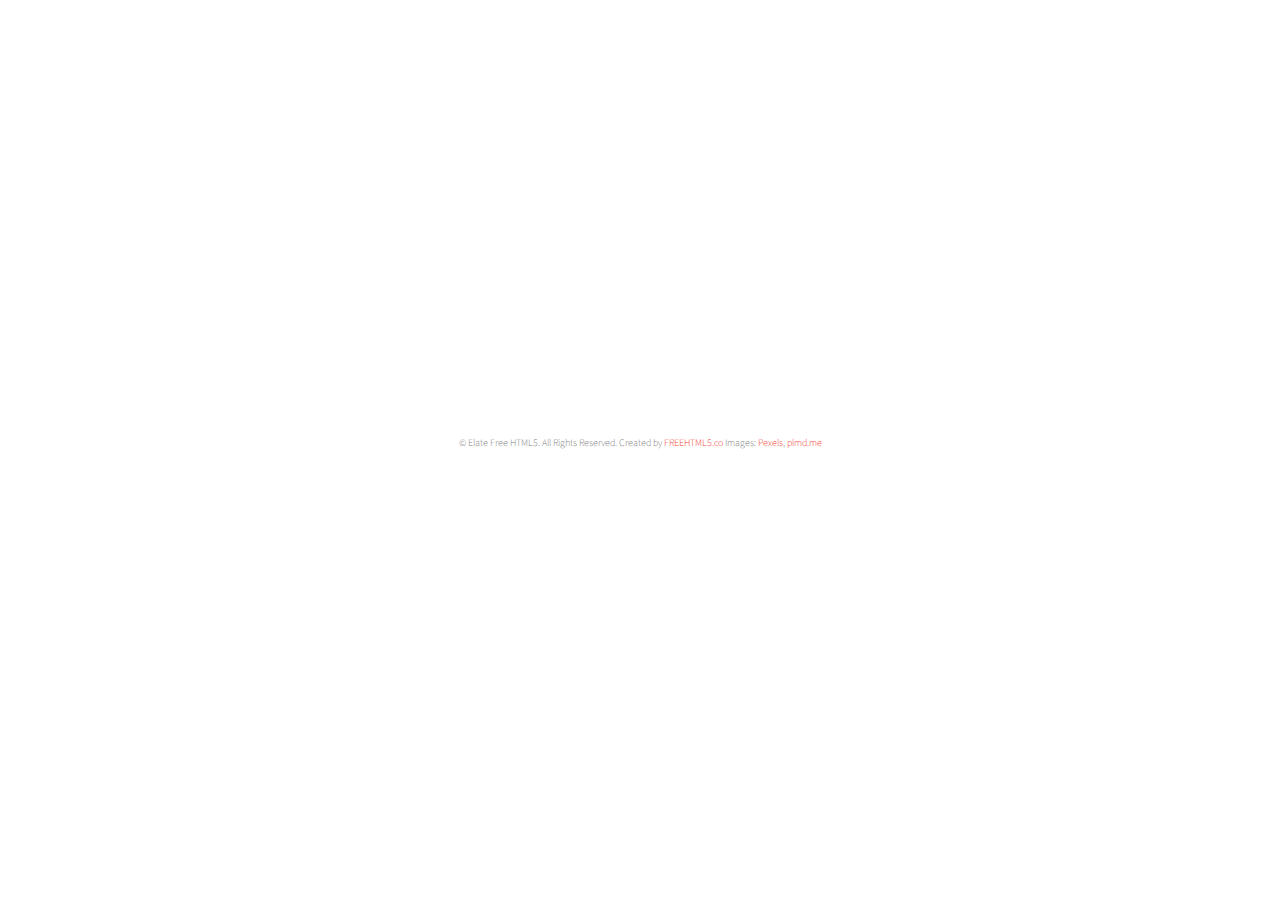
<file: speakers.html>
<!DOCTYPE html>
<!--[if lt IE 7]>      <html class="no-js lt-ie9 lt-ie8 lt-ie7"> <![endif]-->
<!--[if IE 7]>         <html class="no-js lt-ie9 lt-ie8"> <![endif]-->
<!--[if IE 8]>         <html class="no-js lt-ie9"> <![endif]-->
<!--[if gt IE 8]><!--> <html class="no-js"> <!--<![endif]-->
	<head>
	<meta charset="utf-8">
	<meta http-equiv="X-UA-Compatible" content="IE=edge">
	<title>SimpleWebConf 2021 - Make Web Development Simple</title>
	<meta name="viewport" content="width=device-width, initial-scale=1">
	<meta name="description" content="SimpleWebConf website" />
	<meta name="keywords" content="snowpack, lit-html, html imports, conference celebrating web development made simple, from side project to enterprise!" />

  	<!-- Facebook and Twitter integration -->
	<meta property="og:title" content="SimpleWebConf 2021"/>
	<meta property="og:image" content="http://simplewebconf.com/images/simplewebconf-event-preview.png"/>
	<meta property="og:url" content="http://simplewebconf.com/"/>
	<meta property="og:site_name" content="SimpleWebConf 2021"/>
	<meta property="og:description" content="A conference celebrating web development made simple, from side project to enterprise!"/>
	<meta name="twitter:title" content="SimpleWebConf 2021" />
	<meta name="twitter:image" content="http://simplewebconf.com/images/simplewebconf-event-preview.png" />
	<meta name="twitter:url" content="http://simplewebconf.com/" />
	<meta name="twitter:card" content="A conference celebrating web development made simple, from side project to enterprise!" />

	<!-- Place favicon.ico and apple-touch-icon.png in the root directory -->
	<link rel="shortcut icon" href="favicon.ico">

	<link href='https://fonts.googleapis.com/css?family=Source+Sans+Pro:400,300,600,400italic,700' rel='stylesheet' type='text/css'>
	
	<!-- Animate.css -->
	<link rel="stylesheet" href="css/animate.css">
	<!-- Icomoon Icon Fonts-->
	<link rel="stylesheet" href="css/icomoon.css">
	<!-- Simple Line Icons -->
	<link rel="stylesheet" href="css/simple-line-icons.css">
	<!-- Magnific Popup -->
	<link rel="stylesheet" href="css/magnific-popup.css">
	<!-- Bootstrap  -->
	<link rel="stylesheet" href="css/bootstrap.css">
	

	<link rel="stylesheet" href="css/style5.css">
	<!-- custom  -->
	<link rel="stylesheet" href="css/custom.css">
	
	<!-- Modernizr JS -->
	<script src="js/modernizr-2.6.2.min.js"></script>
	<!-- FOR IE9 below -->
	<!--[if lt IE 9]>
	<script src="js/respond.min.js"></script>
	<![endif]-->

	<script async src="https://www.googletagmanager.com/gtag/js?id=G-V5CKWQW54T"></script>
	<script>
	window.dataLayer = window.dataLayer || [];
	function gtag(){dataLayer.push(arguments);}
	gtag('js', new Date());

	gtag('config', 'G-V5CKWQW54T');
	</script>

	</head>
	<body>
		<header role="banner" id="fh5co-header">
			<div class="container">
				<div class="row navbar navbar-default">
		        <div class="col-md-3 col-xs-12">
		        	<!-- Mobile Toggle Menu Button -->
					<a href="#" class="js-fh5co-nav-toggle fh5co-nav-toggle" data-toggle="collapse" data-target="#navbar" aria-expanded="false" aria-controls="navbar"><i></i></a>
		         <a class="navbar-brand" href="index.html"><img src="images/logo-white.png" alt="Image">SimpleWebConf</a> 
		        </div>
		        <div id="navbar" class="navbar-collapse collapse col-md-6 col-xs-12">
				  <ul class="nav navbar-nav navbar-right" 
				  		style="padding-top: .5em;">
						  <li><a href="index.html#program"  class="external" data-nav-section="program"><span>Program</span></a></li>
					
						  <li><a href="agenda.html" class="external"><span>Schedule</span></a></li>
	  
						  <li><a href="index.html#tickets" class="external"  data-nav-section="tickets"><span>Tickets </span></a></li>
						  <li><a href="coc.html" class="external"><span>CoC </span></a></li>
						  <li><a class="external" href="https://twitter.com/simplewebconf" target="_blank"><i class="icon-twitter"></i></a></li>
					<!-- <li id="navbar-2nd-logo">
						<a href="https://www.ing.com/" target="_blank">
							<img src="/images/ING_Primary_Logo_RGB.png"/>
							powered by
						</a>
					</li> -->
		          </ul>
				</div>
			  </div>
		  </div>
	</header>

	
	<section id="fh5co-about">
		<div class="container">
			<div class="row">
				<div class="col-md-12 section-heading text-center">
					<h2 class="to-animate">Speakers</h2>
					<div class="row">
						<div class="col-md-8 col-md-offset-2 subtext to-animate">
							<script type="text/javascript" src="https://sessionize.com/api/v2/qh9n590f/view/SpeakerWall"></script>
							<!-- <script type="text/javascript" src="https://sessionize.com/api/v2/rg3c88d8/view/Speakers"></script> -->
						</div>
					</div>
				</div>
			</div>
		</div>
	</section>

	<footer id="footer" role="contentinfo">
		<div class="container">
			<div class="">
				<div class="col-md-12 text-center small-footer-text">
					<p>&copy; Elate Free HTML5. All Rights Reserved. Created by <a href="http://freehtml5.co/" target="_blank">FREEHTML5.co</a> Images: <a href="http://pexels.com/" target="_blank">Pexels</a>, <a href="http://plmd.me/" target="_blank">plmd.me</a></p>
					
				</div>
			</div>
		</div>
	</footer>
	
	<!-- jQuery -->
	<script src="js/jquery.min.js"></script>
	<!-- jQuery Easing -->
	<script src="js/jquery.easing.1.3.js"></script>
	<!-- Bootstrap -->
	<script src="js/bootstrap.min.js"></script>
	<!-- Waypoints -->
	<script src="js/jquery.waypoints.min.js"></script>
	<!-- Stellar Parallax -->
	<script src="js/jquery.stellar.min.js"></script>
	<!-- Counter -->
	<script src="js/jquery.countTo.js"></script>
	<!-- Magnific Popup -->
	<script src="js/jquery.magnific-popup.min.js"></script>
	<script src="js/magnific-popup-options.js"></script>

	<!-- Main JS (Do not remove) -->
	<script src="js/main.js"></script>

	</body>
</html>
</file>
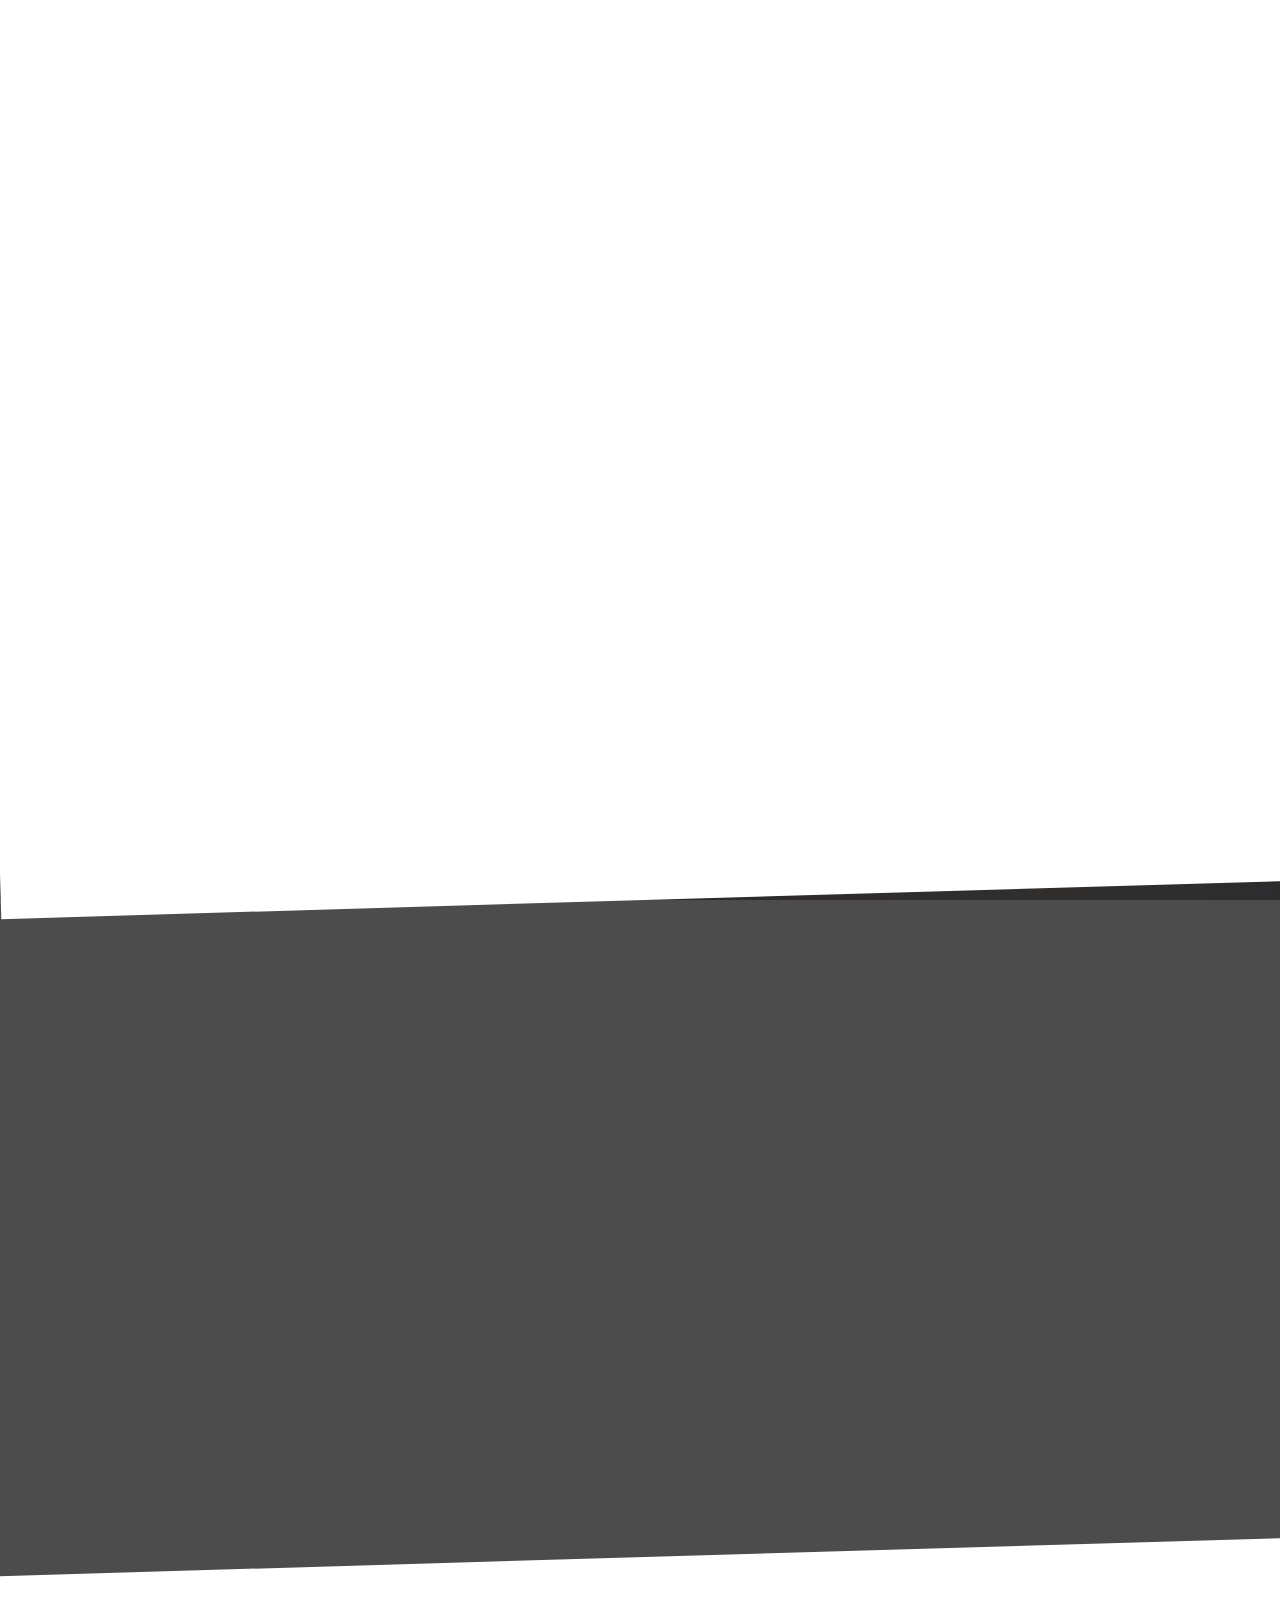
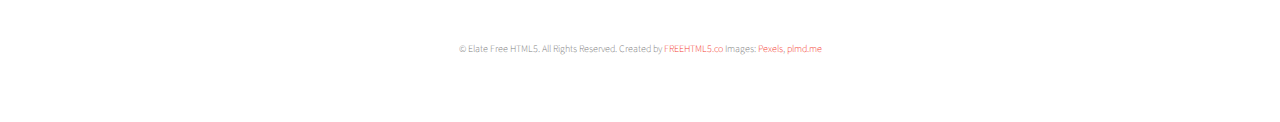
<file: toc.html>
<!DOCTYPE html>
<!--[if lt IE 7]>      <html class="no-js lt-ie9 lt-ie8 lt-ie7"> <![endif]-->
<!--[if IE 7]>         <html class="no-js lt-ie9 lt-ie8"> <![endif]-->
<!--[if IE 8]>         <html class="no-js lt-ie9"> <![endif]-->
<!--[if gt IE 8]><!--> <html class="no-js"> <!--<![endif]-->
	<head>
	<meta charset="utf-8">
	<meta http-equiv="X-UA-Compatible" content="IE=edge">
	<title>SimpleWebConf 2021 - Make Web Development Simple</title>
	<meta name="viewport" content="width=device-width, initial-scale=1">
	<meta name="description" content="SimpleWebConf website" />
	<meta name="keywords" content="snowpack, lit-html, html imports, conference celebrating web development made simple, from side project to enterprise!" />

  	<!-- Facebook and Twitter integration -->
	<meta property="og:title" content="SimpleWebConf 2021"/>
	<meta property="og:image" content="http://simplewebconf.com/images/simplewebconf-event-preview.png"/>
	<meta property="og:url" content="http://simplewebconf.com/"/>
	<meta property="og:site_name" content="SimpleWebConf 2021"/>
	<meta property="og:description" content="A conference celebrating web development made simple, from side project to enterprise!"/>
	<meta name="twitter:title" content="SimpleWebConf 2021" />
	<meta name="twitter:image" content="http://simplewebconf.com/images/simplewebconf-event-preview.png" />
	<meta name="twitter:url" content="http://simplewebconf.com/" />
	<meta name="twitter:card" content="A conference celebrating web development made simple, from side project to enterprise!" />

	<!-- Place favicon.ico and apple-touch-icon.png in the root directory -->
	<link rel="shortcut icon" href="favicon.ico">

	<link href='https://fonts.googleapis.com/css?family=Source+Sans+Pro:400,300,600,400italic,700' rel='stylesheet' type='text/css'>
	
	<!-- Animate.css -->
	<link rel="stylesheet" href="css/animate.css">
	<!-- Icomoon Icon Fonts-->
	<link rel="stylesheet" href="css/icomoon.css">
	<!-- Simple Line Icons -->
	<link rel="stylesheet" href="css/simple-line-icons.css">
	<!-- Magnific Popup -->
	<link rel="stylesheet" href="css/magnific-popup.css">
	<!-- Bootstrap  -->
	<link rel="stylesheet" href="css/bootstrap.css">
	
	
	<!-- 
		Default Theme Style 
		You can change the style.css (default color purple) to one of these styles
		
		1. pink.css
		2. blue.css
		3. turquoise.css
		4. orange.css
		5. lightblue.css
		6. brown.css
		7. green.css
		
	-->
	<link rel="stylesheet" href="css/style5.css">
	<!-- custom  -->
	<link rel="stylesheet" href="css/custom.css">
	
	<!-- Modernizr JS -->
	<script src="js/modernizr-2.6.2.min.js"></script>
	<!-- FOR IE9 below -->
	<!--[if lt IE 9]>
	<script src="js/respond.min.js"></script>
	<![endif]-->

	<script async src="https://www.googletagmanager.com/gtag/js?id=G-V5CKWQW54T"></script>
	<script>
	window.dataLayer = window.dataLayer || [];
	function gtag(){dataLayer.push(arguments);}
	gtag('js', new Date());

	gtag('config', 'G-V5CKWQW54T');
	</script>

	</head>
	<body id="coc">
		<header role="banner" id="fh5co-header">
			<div class="container">
				<div class="row navbar navbar-default">
		        <div class="col-md-3 col-xs-12">
		        	<!-- Mobile Toggle Menu Button -->
					<a href="#" class="js-fh5co-nav-toggle fh5co-nav-toggle" data-toggle="collapse" data-target="#navbar" aria-expanded="false" aria-controls="navbar"><i></i></a>
		         <a class="navbar-brand" href="index.html"><img src="images/logo-white.png" alt="Image">SimpleWebConf</a> 
		        </div>
		        <div id="navbar" class="navbar-collapse collapse col-md-6 col-xs-12">
				  <ul class="nav navbar-nav navbar-right" 
				  		style="padding-top: .5em;">

					<li><a href="index.html#program"  class="external" data-nav-section="program"><span>Program</span></a></li>
					<li><a href="index.html#themes" class="external"  data-nav-section="themes"><span>Themes</span></a></li>
		            <li><a href="index.html#about"  class="external" data-nav-section="about"><span>About</span></a></li>
					<li><a href="index.html#cfp" class="external"  data-nav-section="cfp"><span>Submit CFP</span></a></li>
					<li><a href="index.html#tickets" class="external"  data-nav-section="tickets"><span>Tickets </span></a></li>
					<li><a href="coc.html" class="external"><span>CoC </span></a></li>
					<li><a class="external" href="https://twitter.com/simplewebconf" target="_blank"><i class="icon-twitter"></i></a></li>
					<li id="navbar-2nd-logo">
						<a href="https://www.ing.com/" target="_blank">
							<img src="/images/ING_Primary_Logo_RGB.png"/>
							powered by
						</a>
					</li>
		          </ul>
				</div>
			  </div>
		  </div>
	</header>

	
	<section id="fh5co-about" data-section="about">
		<div class="container">
			<div class="row">
				<div class="col-md-12 section-heading text-center">
					<h2 class="to-animate">Code of conduct</h2>
					<div class="row">
						<div class="col-md-8 col-md-offset-2 subtext to-animate">
							<p>SimpleWebConf is dedicated to providing a harassment-free conference experience for everyone, regardless of gender, gender identity and expression, age, sexual orientation, disability, physical appearance, body size, race, ethnicity, religion (or lack thereof), or technology choices. We do not tolerate harassment of conference participants in any form. 
							</p><p>Sexual language and imagery is not appropriate for any conference venue, including talks, workshops, parties, Twitter and other online media. Conference participants violating these rules may be sanctioned or expelled from the conference at the discretion of the conference organisers. 
							</p><p>We expect participants to follow these rules at conference and workshop venues and conference-related social events.
							</p><p>
								Promptly report any behavior that makes you or others feel uncomfortable to conference organizers or members of the technical committee.
								</p>
						</div>
					</div>
				</div>
			</div>
		</div>
	</section>
	




	<section id="fh5co-counters" style="background-image: url(images/full_image_1.jpg);" data-stellar-background-ratio="0.5">
		<div class="fh5co-overlay"></div>
		<div class="container">
			<div class="row">
				<div class="col-md-12 section-heading text-center to-animate">
					<h2>About SimpleWebConf</h2>
				</div>
			</div>
			<div class="row">
				<div class="col-md-4 col-sm-6 col-xs-12">
					<div class="fh5co-counter to-animate">
						<i class="fh5co-counter-icon icon-briefcase to-animate-2"></i>
						<span class="fh5co-counter-number js-counter" data-from="0" data-to="12" data-speed="500" data-refresh-interval="50">1</span>
						<span class="fh5co-counter-label">Talks</span>
					</div>
				</div>
				<div class="col-md-4 col-sm-6 col-xs-12">
					<div class="fh5co-counter to-animate">
						<i class="fh5co-counter-icon icon-code to-animate-2"></i>
						<span class="fh5co-counter-number js-counter" data-from="0" data-to="4" data-speed="500" data-refresh-interval="50">1</span>
						<span class="fh5co-counter-label">workshops</span>
					</div>
				</div>
				<div class="col-md-4 col-sm-6 col-xs-12">
					<div class="fh5co-counter to-animate">
						<i class="fh5co-counter-icon icon-cup to-animate-2"></i>
						<span class="fh5co-counter-number js-counter" data-from="0" data-to="4" data-speed="500" data-refresh-interval="50">1</span>
						<span class="fh5co-counter-label">days</span>
					</div>
				</div>
			</div>
		</div>
	</section>


	
	<footer id="footer" role="contentinfo">
		<div class="container">
			<div class="">
				<div class="col-md-12 text-center small-footer-text">
					<p>&copy; Elate Free HTML5. All Rights Reserved. Created by <a href="http://freehtml5.co/" target="_blank">FREEHTML5.co</a> Images: <a href="http://pexels.com/" target="_blank">Pexels</a>, <a href="http://plmd.me/" target="_blank">plmd.me</a></p>
					
				</div>
			</div>
		</div>
	</footer>
	
	
	<!-- jQuery -->
	<script src="js/jquery.min.js"></script>
	<!-- jQuery Easing -->
	<script src="js/jquery.easing.1.3.js"></script>
	<!-- Bootstrap -->
	<script src="js/bootstrap.min.js"></script>
	<!-- Waypoints -->
	<script src="js/jquery.waypoints.min.js"></script>
	<!-- Stellar Parallax -->
	<script src="js/jquery.stellar.min.js"></script>
	<!-- Counter -->
	<script src="js/jquery.countTo.js"></script>
	<!-- Magnific Popup -->
	<script src="js/jquery.magnific-popup.min.js"></script>
	<script src="js/magnific-popup-options.js"></script>

	<!-- Main JS (Do not remove) -->
	<script src="js/main.js"></script>

	</body>
</html>
</file>
<file: css/icomoon.css>
@font-face {
	font-family: 'icomoon';
	src:url('../fonts/icomoon/icomoon.eot?qtatmt');
	src:url('../fonts/icomoon/icomoon.eot?qtatmt#iefix') format('embedded-opentype'),
		url('../fonts/icomoon/icomoon.ttf?qtatmt') format('truetype'),
		url('../fonts/icomoon/icomoon.woff?qtatmt') format('woff'),
		url('../fonts/icomoon/icomoon.svg?qtatmt#icomoon') format('svg');
	font-weight: normal;
	font-style: normal;
}

[class^="icon-"], [class*=" icon-"] {
	font-family: 'icomoon';
	speak: none;
	font-style: normal;
	font-weight: normal;
	font-variant: normal;
	text-transform: none;
	line-height: 1;

	/* Better Font Rendering =========== */
	-webkit-font-smoothing: antialiased;
	-moz-osx-font-smoothing: grayscale;
}

.icon-glass:before {
	content: "\f000";
}
.icon-music:before {
	content: "\f001";
}
.icon-search2:before {
	content: "\f002";
}
.icon-envelope-o:before {
	content: "\f003";
}
.icon-heart:before {
	content: "\f004";
}
.icon-star:before {
	content: "\f005";
}
.icon-star-o:before {
	content: "\f006";
}
.icon-user:before {
	content: "\f007";
}
.icon-film:before {
	content: "\f008";
}
.icon-th-large:before {
	content: "\f009";
}
.icon-th:before {
	content: "\f00a";
}
.icon-th-list:before {
	content: "\f00b";
}
.icon-check:before {
	content: "\f00c";
}
.icon-close:before {
	content: "\f00d";
}
.icon-remove:before {
	content: "\f00d";
}
.icon-times:before {
	content: "\f00d";
}
.icon-search-plus:before {
	content: "\f00e";
}
.icon-search-minus:before {
	content: "\f010";
}
.icon-power-off:before {
	content: "\f011";
}
.icon-signal:before {
	content: "\f012";
}
.icon-cog:before {
	content: "\f013";
}
.icon-gear:before {
	content: "\f013";
}
.icon-trash-o:before {
	content: "\f014";
}
.icon-home:before {
	content: "\f015";
}
.icon-file-o:before {
	content: "\f016";
}
.icon-clock-o:before {
	content: "\f017";
}
.icon-road:before {
	content: "\f018";
}
.icon-download:before {
	content: "\f019";
}
.icon-arrow-circle-o-down:before {
	content: "\f01a";
}
.icon-arrow-circle-o-up:before {
	content: "\f01b";
}
.icon-inbox:before {
	content: "\f01c";
}
.icon-play-circle-o:before {
	content: "\f01d";
}
.icon-repeat2:before {
	content: "\f01e";
}
.icon-rotate-right:before {
	content: "\f01e";
}
.icon-refresh:before {
	content: "\f021";
}
.icon-list-alt:before {
	content: "\f022";
}
.icon-lock:before {
	content: "\f023";
}
.icon-flag:before {
	content: "\f024";
}
.icon-headphones:before {
	content: "\f025";
}
.icon-volume-off:before {
	content: "\f026";
}
.icon-volume-down:before {
	content: "\f027";
}
.icon-volume-up:before {
	content: "\f028";
}
.icon-qrcode:before {
	content: "\f029";
}
.icon-barcode:before {
	content: "\f02a";
}
.icon-tag:before {
	content: "\f02b";
}
.icon-tags:before {
	content: "\f02c";
}
.icon-book:before {
	content: "\f02d";
}
.icon-bookmark:before {
	content: "\f02e";
}
.icon-print:before {
	content: "\f02f";
}
.icon-camera:before {
	content: "\f030";
}
.icon-font:before {
	content: "\f031";
}
.icon-bold:before {
	content: "\f032";
}
.icon-italic:before {
	content: "\f033";
}
.icon-text-height:before {
	content: "\f034";
}
.icon-text-width:before {
	content: "\f035";
}
.icon-align-left:before {
	content: "\f036";
}
.icon-align-center2:before {
	content: "\f037";
}
.icon-align-right:before {
	content: "\f038";
}
.icon-align-justify2:before {
	content: "\f039";
}
.icon-list:before {
	content: "\f03a";
}
.icon-dedent:before {
	content: "\f03b";
}
.icon-outdent:before {
	content: "\f03b";
}
.icon-indent:before {
	content: "\f03c";
}
.icon-video-camera:before {
	content: "\f03d";
}
.icon-image:before {
	content: "\f03e";
}
.icon-photo:before {
	content: "\f03e";
}
.icon-picture-o:before {
	content: "\f03e";
}
.icon-pencil:before {
	content: "\f040";
}
.icon-map-marker:before {
	content: "\f041";
}
.icon-adjust:before {
	content: "\f042";
}
.icon-tint:before {
	content: "\f043";
}
.icon-edit:before {
	content: "\f044";
}
.icon-pencil-square-o:before {
	content: "\f044";
}
.icon-share-square-o:before {
	content: "\f045";
}
.icon-check-square-o:before {
	content: "\f046";
}
.icon-arrows:before {
	content: "\f047";
}
.icon-step-backward:before {
	content: "\f048";
}
.icon-fast-backward:before {
	content: "\f049";
}
.icon-backward:before {
	content: "\f04a";
}
.icon-play2:before {
	content: "\f04b";
}
.icon-pause2:before {
	content: "\f04c";
}
.icon-stop2:before {
	content: "\f04d";
}
.icon-forward:before {
	content: "\f04e";
}
.icon-fast-forward2:before {
	content: "\f050";
}
.icon-step-forward:before {
	content: "\f051";
}
.icon-eject:before {
	content: "\f052";
}
.icon-chevron-left:before {
	content: "\f053";
}
.icon-chevron-right:before {
	content: "\f054";
}
.icon-plus-circle:before {
	content: "\f055";
}
.icon-minus-circle:before {
	content: "\f056";
}
.icon-times-circle:before {
	content: "\f057";
}
.icon-check-circle:before {
	content: "\f058";
}
.icon-question-circle:before {
	content: "\f059";
}
.icon-info-circle:before {
	content: "\f05a";
}
.icon-crosshairs:before {
	content: "\f05b";
}
.icon-times-circle-o:before {
	content: "\f05c";
}
.icon-check-circle-o:before {
	content: "\f05d";
}
.icon-ban2:before {
	content: "\f05e";
}
.icon-arrow-left:before {
	content: "\f060";
}
.icon-arrow-right:before {
	content: "\f061";
}
.icon-arrow-up:before {
	content: "\f062";
}
.icon-arrow-down:before {
	content: "\f063";
}
.icon-mail-forward:before {
	content: "\f064";
}
.icon-share:before {
	content: "\f064";
}
.icon-expand2:before {
	content: "\f065";
}
.icon-compress:before {
	content: "\f066";
}
.icon-plus:before {
	content: "\f067";
}
.icon-minus:before {
	content: "\f068";
}
.icon-asterisk:before {
	content: "\f069";
}
.icon-exclamation-circle:before {
	content: "\f06a";
}
.icon-gift:before {
	content: "\f06b";
}
.icon-leaf:before {
	content: "\f06c";
}
.icon-fire:before {
	content: "\f06d";
}
.icon-eye:before {
	content: "\f06e";
}
.icon-eye-slash:before {
	content: "\f070";
}
.icon-exclamation-triangle:before {
	content: "\f071";
}
.icon-warning:before {
	content: "\f071";
}
.icon-plane:before {
	content: "\f072";
}
.icon-calendar:before {
	content: "\f073";
}
.icon-random:before {
	content: "\f074";
}
.icon-comment:before {
	content: "\f075";
}
.icon-magnet:before {
	content: "\f076";
}
.icon-chevron-up:before {
	content: "\f077";
}
.icon-chevron-down:before {
	content: "\f078";
}
.icon-retweet:before {
	content: "\f079";
}
.icon-shopping-cart:before {
	content: "\f07a";
}
.icon-folder:before {
	content: "\f07b";
}
.icon-folder-open:before {
	content: "\f07c";
}
.icon-arrows-v:before {
	content: "\f07d";
}
.icon-arrows-h:before {
	content: "\f07e";
}
.icon-bar-chart:before {
	content: "\f080";
}
.icon-bar-chart-o:before {
	content: "\f080";
}
.icon-twitter-square:before {
	content: "\f081";
}
.icon-facebook-square:before {
	content: "\f082";
}
.icon-camera-retro:before {
	content: "\f083";
}
.icon-key:before {
	content: "\f084";
}
.icon-cogs:before {
	content: "\f085";
}
.icon-gears:before {
	content: "\f085";
}
.icon-comments:before {
	content: "\f086";
}
.icon-thumbs-o-up:before {
	content: "\f087";
}
.icon-thumbs-o-down:before {
	content: "\f088";
}
.icon-star-half:before {
	content: "\f089";
}
.icon-heart-o:before {
	content: "\f08a";
}
.icon-sign-out:before {
	content: "\f08b";
}
.icon-linkedin-square:before {
	content: "\f08c";
}
.icon-thumb-tack:before {
	content: "\f08d";
}
.icon-external-link:before {
	content: "\f08e";
}
.icon-sign-in:before {
	content: "\f090";
}
.icon-trophy:before {
	content: "\f091";
}
.icon-github-square:before {
	content: "\f092";
}
.icon-upload:before {
	content: "\f093";
}
.icon-lemon-o:before {
	content: "\f094";
}
.icon-phone:before {
	content: "\f095";
}
.icon-square-o:before {
	content: "\f096";
}
.icon-bookmark-o:before {
	content: "\f097";
}
.icon-phone-square:before {
	content: "\f098";
}
.icon-twitter:before {
	content: "\f099";
}
.icon-facebook:before {
	content: "\f09a";
}
.icon-facebook-f:before {
	content: "\f09a";
}
.icon-github:before {
	content: "\f09b";
}
.icon-unlock2:before {
	content: "\f09c";
}
.icon-credit-card:before {
	content: "\f09d";
}
.icon-feed:before {
	content: "\f09e";
}
.icon-rss:before {
	content: "\f09e";
}
.icon-hdd-o:before {
	content: "\f0a0";
}
.icon-bullhorn:before {
	content: "\f0a1";
}
.icon-bell-o:before {
	content: "\f0a2";
}
.icon-certificate:before {
	content: "\f0a3";
}
.icon-hand-o-right:before {
	content: "\f0a4";
}
.icon-hand-o-left:before {
	content: "\f0a5";
}
.icon-hand-o-up:before {
	content: "\f0a6";
}
.icon-hand-o-down:before {
	content: "\f0a7";
}
.icon-arrow-circle-left:before {
	content: "\f0a8";
}
.icon-arrow-circle-right:before {
	content: "\f0a9";
}
.icon-arrow-circle-up:before {
	content: "\f0aa";
}
.icon-arrow-circle-down:before {
	content: "\f0ab";
}
.icon-globe:before {
	content: "\f0ac";
}
.icon-wrench:before {
	content: "\f0ad";
}
.icon-tasks:before {
	content: "\f0ae";
}
.icon-filter:before {
	content: "\f0b0";
}
.icon-briefcase:before {
	content: "\f0b1";
}
.icon-arrows-alt:before {
	content: "\f0b2";
}
.icon-group:before {
	content: "\f0c0";
}
.icon-users:before {
	content: "\f0c0";
}
.icon-chain:before {
	content: "\f0c1";
}
.icon-link:before {
	content: "\f0c1";
}
.icon-cloud:before {
	content: "\f0c2";
}
.icon-flask:before {
	content: "\f0c3";
}
.icon-cut:before {
	content: "\f0c4";
}
.icon-scissors:before {
	content: "\f0c4";
}
.icon-copy:before {
	content: "\f0c5";
}
.icon-files-o:before {
	content: "\f0c5";
}
.icon-paperclip:before {
	content: "\f0c6";
}
.icon-floppy-o:before {
	content: "\f0c7";
}
.icon-save:before {
	content: "\f0c7";
}
.icon-square:before {
	content: "\f0c8";
}
.icon-bars:before {
	content: "\f0c9";
}
.icon-navicon:before {
	content: "\f0c9";
}
.icon-reorder:before {
	content: "\f0c9";
}
.icon-list-ul:before {
	content: "\f0ca";
}
.icon-list-ol:before {
	content: "\f0cb";
}
.icon-strikethrough:before {
	content: "\f0cc";
}
.icon-underline:before {
	content: "\f0cd";
}
.icon-table:before {
	content: "\f0ce";
}
.icon-magic:before {
	content: "\f0d0";
}
.icon-truck:before {
	content: "\f0d1";
}
.icon-pinterest:before {
	content: "\f0d2";
}
.icon-pinterest-square:before {
	content: "\f0d3";
}
.icon-google-plus-square:before {
	content: "\f0d4";
}
.icon-google-plus:before {
	content: "\f0d5";
}
.icon-money:before {
	content: "\f0d6";
}
.icon-caret-down:before {
	content: "\f0d7";
}
.icon-caret-up:before {
	content: "\f0d8";
}
.icon-caret-left:before {
	content: "\f0d9";
}
.icon-caret-right:before {
	content: "\f0da";
}
.icon-columns2:before {
	content: "\f0db";
}
.icon-sort:before {
	content: "\f0dc";
}
.icon-unsorted:before {
	content: "\f0dc";
}
.icon-sort-desc:before {
	content: "\f0dd";
}
.icon-sort-down:before {
	content: "\f0dd";
}
.icon-sort-asc:before {
	content: "\f0de";
}
.icon-sort-up:before {
	content: "\f0de";
}
.icon-envelope:before {
	content: "\f0e0";
}
.icon-linkedin:before {
	content: "\f0e1";
}
.icon-rotate-left:before {
	content: "\f0e2";
}
.icon-undo:before {
	content: "\f0e2";
}
.icon-gavel:before {
	content: "\f0e3";
}
.icon-legal:before {
	content: "\f0e3";
}
.icon-dashboard:before {
	content: "\f0e4";
}
.icon-tachometer:before {
	content: "\f0e4";
}
.icon-comment-o:before {
	content: "\f0e5";
}
.icon-comments-o:before {
	content: "\f0e6";
}
.icon-bolt:before {
	content: "\f0e7";
}
.icon-flash:before {
	content: "\f0e7";
}
.icon-sitemap:before {
	content: "\f0e8";
}
.icon-umbrella2:before {
	content: "\f0e9";
}
.icon-clipboard:before {
	content: "\f0ea";
}
.icon-paste:before {
	content: "\f0ea";
}
.icon-lightbulb-o:before {
	content: "\f0eb";
}
.icon-exchange:before {
	content: "\f0ec";
}
.icon-cloud-download2:before {
	content: "\f0ed";
}
.icon-cloud-upload2:before {
	content: "\f0ee";
}
.icon-user-md:before {
	content: "\f0f0";
}
.icon-stethoscope:before {
	content: "\f0f1";
}
.icon-suitcase:before {
	content: "\f0f2";
}
.icon-bell:before {
	content: "\f0f3";
}
.icon-coffee:before {
	content: "\f0f4";
}
.icon-cutlery:before {
	content: "\f0f5";
}
.icon-file-text-o:before {
	content: "\f0f6";
}
.icon-building-o:before {
	content: "\f0f7";
}
.icon-hospital-o:before {
	content: "\f0f8";
}
.icon-ambulance:before {
	content: "\f0f9";
}
.icon-medkit:before {
	content: "\f0fa";
}
.icon-fighter-jet:before {
	content: "\f0fb";
}
.icon-beer:before {
	content: "\f0fc";
}
.icon-h-square:before {
	content: "\f0fd";
}
.icon-plus-square:before {
	content: "\f0fe";
}
.icon-angle-double-left:before {
	content: "\f100";
}
.icon-angle-double-right:before {
	content: "\f101";
}
.icon-angle-double-up:before {
	content: "\f102";
}
.icon-angle-double-down:before {
	content: "\f103";
}
.icon-angle-left:before {
	content: "\f104";
}
.icon-angle-right:before {
	content: "\f105";
}
.icon-angle-up:before {
	content: "\f106";
}
.icon-angle-down:before {
	content: "\f107";
}
.icon-desktop:before {
	content: "\f108";
}
.icon-laptop:before {
	content: "\f109";
}
.icon-tablet:before {
	content: "\f10a";
}
.icon-mobile:before {
	content: "\f10b";
}
.icon-mobile-phone:before {
	content: "\f10b";
}
.icon-circle-o:before {
	content: "\f10c";
}
.icon-quote-left:before {
	content: "\f10d";
}
.icon-quote-right:before {
	content: "\f10e";
}
.icon-spinner:before {
	content: "\f110";
}
.icon-circle:before {
	content: "\f111";
}
.icon-mail-reply:before {
	content: "\f112";
}
.icon-reply:before {
	content: "\f112";
}
.icon-github-alt:before {
	content: "\f113";
}
.icon-folder-o:before {
	content: "\f114";
}
.icon-folder-open-o:before {
	content: "\f115";
}
.icon-smile-o:before {
	content: "\f118";
}
.icon-frown-o:before {
	content: "\f119";
}
.icon-meh-o:before {
	content: "\f11a";
}
.icon-gamepad:before {
	content: "\f11b";
}
.icon-keyboard-o:before {
	content: "\f11c";
}
.icon-flag-o:before {
	content: "\f11d";
}
.icon-flag-checkered:before {
	content: "\f11e";
}
.icon-terminal:before {
	content: "\f120";
}
.icon-code:before {
	content: "\f121";
}
.icon-mail-reply-all:before {
	content: "\f122";
}
.icon-reply-all:before {
	content: "\f122";
}
.icon-star-half-empty:before {
	content: "\f123";
}
.icon-star-half-full:before {
	content: "\f123";
}
.icon-star-half-o:before {
	content: "\f123";
}
.icon-location-arrow:before {
	content: "\f124";
}
.icon-crop:before {
	content: "\f125";
}
.icon-code-fork:before {
	content: "\f126";
}
.icon-chain-broken:before {
	content: "\f127";
}
.icon-unlink:before {
	content: "\f127";
}
.icon-question:before {
	content: "\f128";
}
.icon-info:before {
	content: "\f129";
}
.icon-exclamation:before {
	content: "\f12a";
}
.icon-superscript:before {
	content: "\f12b";
}
.icon-subscript:before {
	content: "\f12c";
}
.icon-eraser:before {
	content: "\f12d";
}
.icon-puzzle-piece:before {
	content: "\f12e";
}
.icon-microphone2:before {
	content: "\f130";
}
.icon-microphone-slash:before {
	content: "\f131";
}
.icon-shield:before {
	content: "\f132";
}
.icon-calendar-o:before {
	content: "\f133";
}
.icon-fire-extinguisher:before {
	content: "\f134";
}
.icon-rocket:before {
	content: "\f135";
}
.icon-maxcdn:before {
	content: "\f136";
}
.icon-chevron-circle-left:before {
	content: "\f137";
}
.icon-chevron-circle-right:before {
	content: "\f138";
}
.icon-chevron-circle-up:before {
	content: "\f139";
}
.icon-chevron-circle-down:before {
	content: "\f13a";
}
.icon-html5:before {
	content: "\f13b";
}
.icon-css3:before {
	content: "\f13c";
}
.icon-anchor2:before {
	content: "\f13d";
}
.icon-unlock-alt:before {
	content: "\f13e";
}
.icon-bullseye:before {
	content: "\f140";
}
.icon-ellipsis-h:before {
	content: "\f141";
}
.icon-ellipsis-v:before {
	content: "\f142";
}
.icon-rss-square:before {
	content: "\f143";
}
.icon-play-circle:before {
	content: "\f144";
}
.icon-ticket:before {
	content: "\f145";
}
.icon-minus-square:before {
	content: "\f146";
}
.icon-minus-square-o:before {
	content: "\f147";
}
.icon-level-up:before {
	content: "\f148";
}
.icon-level-down:before {
	content: "\f149";
}
.icon-check-square:before {
	content: "\f14a";
}
.icon-pencil-square:before {
	content: "\f14b";
}
.icon-external-link-square:before {
	content: "\f14c";
}
.icon-share-square:before {
	content: "\f14d";
}
.icon-compass:before {
	content: "\f14e";
}
.icon-caret-square-o-down:before {
	content: "\f150";
}
.icon-toggle-down:before {
	content: "\f150";
}
.icon-caret-square-o-up:before {
	content: "\f151";
}
.icon-toggle-up:before {
	content: "\f151";
}
.icon-caret-square-o-right:before {
	content: "\f152";
}
.icon-toggle-right:before {
	content: "\f152";
}
.icon-eur:before {
	content: "\f153";
}
.icon-euro:before {
	content: "\f153";
}
.icon-gbp:before {
	content: "\f154";
}
.icon-dollar:before {
	content: "\f155";
}
.icon-usd:before {
	content: "\f155";
}
.icon-inr:before {
	content: "\f156";
}
.icon-rupee:before {
	content: "\f156";
}
.icon-cny:before {
	content: "\f157";
}
.icon-jpy:before {
	content: "\f157";
}
.icon-rmb:before {
	content: "\f157";
}
.icon-yen:before {
	content: "\f157";
}
.icon-rouble:before {
	content: "\f158";
}
.icon-rub:before {
	content: "\f158";
}
.icon-ruble:before {
	content: "\f158";
}
.icon-krw:before {
	content: "\f159";
}
.icon-won:before {
	content: "\f159";
}
.icon-bitcoin:before {
	content: "\f15a";
}
.icon-btc:before {
	content: "\f15a";
}
.icon-file2:before {
	content: "\f15b";
}
.icon-file-text:before {
	content: "\f15c";
}
.icon-sort-alpha-asc:before {
	content: "\f15d";
}
.icon-sort-alpha-desc:before {
	content: "\f15e";
}
.icon-sort-amount-asc:before {
	content: "\f160";
}
.icon-sort-amount-desc:before {
	content: "\f161";
}
.icon-sort-numeric-asc:before {
	content: "\f162";
}
.icon-sort-numeric-desc:before {
	content: "\f163";
}
.icon-thumbs-up:before {
	content: "\f164";
}
.icon-thumbs-down:before {
	content: "\f165";
}
.icon-youtube-square:before {
	content: "\f166";
}
.icon-youtube:before {
	content: "\f167";
}
.icon-xing:before {
	content: "\f168";
}
.icon-xing-square:before {
	content: "\f169";
}
.icon-youtube-play:before {
	content: "\f16a";
}
.icon-dropbox:before {
	content: "\f16b";
}
.icon-stack-overflow:before {
	content: "\f16c";
}
.icon-instagram:before {
	content: "\f16d";
}
.icon-flickr:before {
	content: "\f16e";
}
.icon-adn:before {
	content: "\f170";
}
.icon-bitbucket:before {
	content: "\f171";
}
.icon-bitbucket-square:before {
	content: "\f172";
}
.icon-tumblr:before {
	content: "\f173";
}
.icon-tumblr-square:before {
	content: "\f174";
}
.icon-long-arrow-down:before {
	content: "\f175";
}
.icon-long-arrow-up:before {
	content: "\f176";
}
.icon-long-arrow-left:before {
	content: "\f177";
}
.icon-long-arrow-right:before {
	content: "\f178";
}
.icon-apple:before {
	content: "\f179";
}
.icon-windows:before {
	content: "\f17a";
}
.icon-android:before {
	content: "\f17b";
}
.icon-linux:before {
	content: "\f17c";
}
.icon-dribbble:before {
	content: "\f17d";
}
.icon-skype:before {
	content: "\f17e";
}
.icon-foursquare:before {
	content: "\f180";
}
.icon-trello:before {
	content: "\f181";
}
.icon-female:before {
	content: "\f182";
}
.icon-male:before {
	content: "\f183";
}
.icon-gittip:before {
	content: "\f184";
}
.icon-gratipay:before {
	content: "\f184";
}
.icon-sun-o:before {
	content: "\f185";
}
.icon-moon-o:before {
	content: "\f186";
}
.icon-archive:before {
	content: "\f187";
}
.icon-bug:before {
	content: "\f188";
}
.icon-vk:before {
	content: "\f189";
}
.icon-weibo:before {
	content: "\f18a";
}
.icon-renren:before {
	content: "\f18b";
}
.icon-pagelines:before {
	content: "\f18c";
}
.icon-stack-exchange:before {
	content: "\f18d";
}
.icon-arrow-circle-o-right:before {
	content: "\f18e";
}
.icon-arrow-circle-o-left:before {
	content: "\f190";
}
.icon-caret-square-o-left:before {
	content: "\f191";
}
.icon-toggle-left:before {
	content: "\f191";
}
.icon-dot-circle-o:before {
	content: "\f192";
}
.icon-wheelchair:before {
	content: "\f193";
}
.icon-vimeo-square:before {
	content: "\f194";
}
.icon-try:before {
	content: "\f195";
}
.icon-turkish-lira:before {
	content: "\f195";
}
.icon-plus-square-o:before {
	content: "\f196";
}
.icon-space-shuttle:before {
	content: "\f197";
}
.icon-slack:before {
	content: "\f198";
}
.icon-envelope-square:before {
	content: "\f199";
}
.icon-wordpress:before {
	content: "\f19a";
}
.icon-openid:before {
	content: "\f19b";
}
.icon-bank:before {
	content: "\f19c";
}
.icon-institution:before {
	content: "\f19c";
}
.icon-university:before {
	content: "\f19c";
}
.icon-graduation-cap:before {
	content: "\f19d";
}
.icon-mortar-board:before {
	content: "\f19d";
}
.icon-yahoo:before {
	content: "\f19e";
}
.icon-google:before {
	content: "\f1a0";
}
.icon-reddit:before {
	content: "\f1a1";
}
.icon-reddit-square:before {
	content: "\f1a2";
}
.icon-stumbleupon-circle:before {
	content: "\f1a3";
}
.icon-stumbleupon:before {
	content: "\f1a4";
}
.icon-delicious:before {
	content: "\f1a5";
}
.icon-digg:before {
	content: "\f1a6";
}
.icon-pied-piper:before {
	content: "\f1a7";
}
.icon-pied-piper-alt:before {
	content: "\f1a8";
}
.icon-drupal:before {
	content: "\f1a9";
}
.icon-joomla:before {
	content: "\f1aa";
}
.icon-language:before {
	content: "\f1ab";
}
.icon-fax:before {
	content: "\f1ac";
}
.icon-building:before {
	content: "\f1ad";
}
.icon-child:before {
	content: "\f1ae";
}
.icon-paw:before {
	content: "\f1b0";
}
.icon-spoon:before {
	content: "\f1b1";
}
.icon-cube:before {
	content: "\f1b2";
}
.icon-cubes:before {
	content: "\f1b3";
}
.icon-behance:before {
	content: "\f1b4";
}
.icon-behance-square:before {
	content: "\f1b5";
}
.icon-steam:before {
	content: "\f1b6";
}
.icon-steam-square:before {
	content: "\f1b7";
}
.icon-recycle:before {
	content: "\f1b8";
}
.icon-automobile:before {
	content: "\f1b9";
}
.icon-car:before {
	content: "\f1b9";
}
.icon-cab:before {
	content: "\f1ba";
}
.icon-taxi:before {
	content: "\f1ba";
}
.icon-tree:before {
	content: "\f1bb";
}
.icon-spotify:before {
	content: "\f1bc";
}
.icon-deviantart:before {
	content: "\f1bd";
}
.icon-soundcloud:before {
	content: "\f1be";
}
.icon-database:before {
	content: "\f1c0";
}
.icon-file-pdf-o:before {
	content: "\f1c1";
}
.icon-file-word-o:before {
	content: "\f1c2";
}
.icon-file-excel-o:before {
	content: "\f1c3";
}
.icon-file-powerpoint-o:before {
	content: "\f1c4";
}
.icon-file-image-o:before {
	content: "\f1c5";
}
.icon-file-photo-o:before {
	content: "\f1c5";
}
.icon-file-picture-o:before {
	content: "\f1c5";
}
.icon-file-archive-o:before {
	content: "\f1c6";
}
.icon-file-zip-o:before {
	content: "\f1c6";
}
.icon-file-audio-o:before {
	content: "\f1c7";
}
.icon-file-sound-o:before {
	content: "\f1c7";
}
.icon-file-movie-o:before {
	content: "\f1c8";
}
.icon-file-video-o:before {
	content: "\f1c8";
}
.icon-file-code-o:before {
	content: "\f1c9";
}
.icon-vine:before {
	content: "\f1ca";
}
.icon-codepen:before {
	content: "\f1cb";
}
.icon-jsfiddle:before {
	content: "\f1cc";
}
.icon-life-bouy:before {
	content: "\f1cd";
}
.icon-life-buoy:before {
	content: "\f1cd";
}
.icon-life-ring:before {
	content: "\f1cd";
}
.icon-life-saver:before {
	content: "\f1cd";
}
.icon-support:before {
	content: "\f1cd";
}
.icon-circle-o-notch:before {
	content: "\f1ce";
}
.icon-ra:before {
	content: "\f1d0";
}
.icon-rebel:before {
	content: "\f1d0";
}
.icon-empire:before {
	content: "\f1d1";
}
.icon-ge:before {
	content: "\f1d1";
}
.icon-git-square:before {
	content: "\f1d2";
}
.icon-git:before {
	content: "\f1d3";
}
.icon-hacker-news:before {
	content: "\f1d4";
}
.icon-y-combinator-square:before {
	content: "\f1d4";
}
.icon-yc-square:before {
	content: "\f1d4";
}
.icon-tencent-weibo:before {
	content: "\f1d5";
}
.icon-qq:before {
	content: "\f1d6";
}
.icon-wechat:before {
	content: "\f1d7";
}
.icon-weixin:before {
	content: "\f1d7";
}
.icon-paper-plane:before {
	content: "\f1d8";
}
.icon-send:before {
	content: "\f1d8";
}
.icon-paper-plane-o:before {
	content: "\f1d9";
}
.icon-send-o:before {
	content: "\f1d9";
}
.icon-history:before {
	content: "\f1da";
}
.icon-circle-thin:before {
	content: "\f1db";
}
.icon-header:before {
	content: "\f1dc";
}
.icon-paragraph2:before {
	content: "\f1dd";
}
.icon-sliders:before {
	content: "\f1de";
}
.icon-share-alt:before {
	content: "\f1e0";
}
.icon-share-alt-square:before {
	content: "\f1e1";
}
.icon-bomb:before {
	content: "\f1e2";
}
.icon-futbol-o:before {
	content: "\f1e3";
}
.icon-soccer-ball-o:before {
	content: "\f1e3";
}
.icon-tty:before {
	content: "\f1e4";
}
.icon-binoculars:before {
	content: "\f1e5";
}
.icon-plug:before {
	content: "\f1e6";
}
.icon-slideshare:before {
	content: "\f1e7";
}
.icon-twitch:before {
	content: "\f1e8";
}
.icon-yelp:before {
	content: "\f1e9";
}
.icon-newspaper-o:before {
	content: "\f1ea";
}
.icon-wifi:before {
	content: "\f1eb";
}
.icon-calculator:before {
	content: "\f1ec";
}
.icon-paypal:before {
	content: "\f1ed";
}
.icon-google-wallet:before {
	content: "\f1ee";
}
.icon-cc-visa:before {
	content: "\f1f0";
}
.icon-cc-mastercard:before {
	content: "\f1f1";
}
.icon-cc-discover:before {
	content: "\f1f2";
}
.icon-cc-amex:before {
	content: "\f1f3";
}
.icon-cc-paypal:before {
	content: "\f1f4";
}
.icon-cc-stripe:before {
	content: "\f1f5";
}
.icon-bell-slash:before {
	content: "\f1f6";
}
.icon-bell-slash-o:before {
	content: "\f1f7";
}
.icon-trash:before {
	content: "\f1f8";
}
.icon-copyright:before {
	content: "\f1f9";
}
.icon-at:before {
	content: "\f1fa";
}
.icon-eyedropper:before {
	content: "\f1fb";
}
.icon-paint-brush:before {
	content: "\f1fc";
}
.icon-birthday-cake:before {
	content: "\f1fd";
}
.icon-area-chart:before {
	content: "\f1fe";
}
.icon-pie-chart:before {
	content: "\f200";
}
.icon-line-chart:before {
	content: "\f201";
}
.icon-lastfm:before {
	content: "\f202";
}
.icon-lastfm-square:before {
	content: "\f203";
}
.icon-toggle-off:before {
	content: "\f204";
}
.icon-toggle-on:before {
	content: "\f205";
}
.icon-bicycle:before {
	content: "\f206";
}
.icon-bus:before {
	content: "\f207";
}
.icon-ioxhost:before {
	content: "\f208";
}
.icon-angellist:before {
	content: "\f209";
}
.icon-cc:before {
	content: "\f20a";
}
.icon-ils:before {
	content: "\f20b";
}
.icon-shekel:before {
	content: "\f20b";
}
.icon-sheqel:before {
	content: "\f20b";
}
.icon-meanpath:before {
	content: "\f20c";
}
.icon-buysellads:before {
	content: "\f20d";
}
.icon-connectdevelop:before {
	content: "\f20e";
}
.icon-dashcube:before {
	content: "\f210";
}
.icon-forumbee:before {
	content: "\f211";
}
.icon-leanpub:before {
	content: "\f212";
}
.icon-sellsy:before {
	content: "\f213";
}
.icon-shirtsinbulk:before {
	content: "\f214";
}
.icon-simplybuilt:before {
	content: "\f215";
}
.icon-skyatlas:before {
	content: "\f216";
}
.icon-cart-plus:before {
	content: "\f217";
}
.icon-cart-arrow-down:before {
	content: "\f218";
}
.icon-diamond:before {
	content: "\f219";
}
.icon-ship:before {
	content: "\f21a";
}
.icon-user-secret:before {
	content: "\f21b";
}
.icon-motorcycle:before {
	content: "\f21c";
}
.icon-street-view:before {
	content: "\f21d";
}
.icon-heartbeat:before {
	content: "\f21e";
}
.icon-venus:before {
	content: "\f221";
}
.icon-mars:before {
	content: "\f222";
}
.icon-mercury:before {
	content: "\f223";
}
.icon-intersex:before {
	content: "\f224";
}
.icon-transgender:before {
	content: "\f224";
}
.icon-transgender-alt:before {
	content: "\f225";
}
.icon-venus-double:before {
	content: "\f226";
}
.icon-mars-double:before {
	content: "\f227";
}
.icon-venus-mars:before {
	content: "\f228";
}
.icon-mars-stroke:before {
	content: "\f229";
}
.icon-mars-stroke-v:before {
	content: "\f22a";
}
.icon-mars-stroke-h:before {
	content: "\f22b";
}
.icon-neuter:before {
	content: "\f22c";
}
.icon-genderless:before {
	content: "\f22d";
}
.icon-facebook-official:before {
	content: "\f230";
}
.icon-pinterest-p:before {
	content: "\f231";
}
.icon-whatsapp:before {
	content: "\f232";
}
.icon-server2:before {
	content: "\f233";
}
.icon-user-plus:before {
	content: "\f234";
}
.icon-user-times:before {
	content: "\f235";
}
.icon-bed:before {
	content: "\f236";
}
.icon-hotel:before {
	content: "\f236";
}
.icon-viacoin:before {
	content: "\f237";
}
.icon-train:before {
	content: "\f238";
}
.icon-subway:before {
	content: "\f239";
}
.icon-medium:before {
	content: "\f23a";
}
.icon-y-combinator:before {
	content: "\f23b";
}
.icon-yc:before {
	content: "\f23b";
}
.icon-optin-monster:before {
	content: "\f23c";
}
.icon-opencart:before {
	content: "\f23d";
}
.icon-expeditedssl:before {
	content: "\f23e";
}
.icon-battery-4:before {
	content: "\f240";
}
.icon-battery-full:before {
	content: "\f240";
}
.icon-battery-3:before {
	content: "\f241";
}
.icon-battery-three-quarters:before {
	content: "\f241";
}
.icon-battery-2:before {
	content: "\f242";
}
.icon-battery-half:before {
	content: "\f242";
}
.icon-battery-1:before {
	content: "\f243";
}
.icon-battery-quarter:before {
	content: "\f243";
}
.icon-battery-0:before {
	content: "\f244";
}
.icon-battery-empty:before {
	content: "\f244";
}
.icon-mouse-pointer:before {
	content: "\f245";
}
.icon-i-cursor:before {
	content: "\f246";
}
.icon-object-group:before {
	content: "\f247";
}
.icon-object-ungroup:before {
	content: "\f248";
}
.icon-sticky-note:before {
	content: "\f249";
}
.icon-sticky-note-o:before {
	content: "\f24a";
}
.icon-cc-jcb:before {
	content: "\f24b";
}
.icon-cc-diners-club:before {
	content: "\f24c";
}
.icon-clone:before {
	content: "\f24d";
}
.icon-balance-scale:before {
	content: "\f24e";
}
.icon-hourglass-o:before {
	content: "\f250";
}
.icon-hourglass-1:before {
	content: "\f251";
}
.icon-hourglass-start:before {
	content: "\f251";
}
.icon-hourglass-2:before {
	content: "\f252";
}
.icon-hourglass-half:before {
	content: "\f252";
}
.icon-hourglass-3:before {
	content: "\f253";
}
.icon-hourglass-end:before {
	content: "\f253";
}
.icon-hourglass:before {
	content: "\f254";
}
.icon-hand-grab-o:before {
	content: "\f255";
}
.icon-hand-rock-o:before {
	content: "\f255";
}
.icon-hand-paper-o:before {
	content: "\f256";
}
.icon-hand-stop-o:before {
	content: "\f256";
}
.icon-hand-scissors-o:before {
	content: "\f257";
}
.icon-hand-lizard-o:before {
	content: "\f258";
}
.icon-hand-spock-o:before {
	content: "\f259";
}
.icon-hand-pointer-o:before {
	content: "\f25a";
}
.icon-hand-peace-o:before {
	content: "\f25b";
}
.icon-trademark:before {
	content: "\f25c";
}
.icon-registered:before {
	content: "\f25d";
}
.icon-creative-commons:before {
	content: "\f25e";
}
.icon-gg:before {
	content: "\f260";
}
.icon-gg-circle:before {
	content: "\f261";
}
.icon-tripadvisor:before {
	content: "\f262";
}
.icon-odnoklassniki:before {
	content: "\f263";
}
.icon-odnoklassniki-square:before {
	content: "\f264";
}
.icon-get-pocket:before {
	content: "\f265";
}
.icon-wikipedia-w:before {
	content: "\f266";
}
.icon-safari:before {
	content: "\f267";
}
.icon-chrome:before {
	content: "\f268";
}
.icon-firefox:before {
	content: "\f269";
}
.icon-opera:before {
	content: "\f26a";
}
.icon-internet-explorer:before {
	content: "\f26b";
}
.icon-television:before {
	content: "\f26c";
}
.icon-tv:before {
	content: "\f26c";
}
.icon-contao:before {
	content: "\f26d";
}
.icon-500px:before {
	content: "\f26e";
}
.icon-amazon:before {
	content: "\f270";
}
.icon-calendar-plus-o:before {
	content: "\f271";
}
.icon-calendar-minus-o:before {
	content: "\f272";
}
.icon-calendar-times-o:before {
	content: "\f273";
}
.icon-calendar-check-o:before {
	content: "\f274";
}
.icon-industry:before {
	content: "\f275";
}
.icon-map-pin:before {
	content: "\f276";
}
.icon-map-signs:before {
	content: "\f277";
}
.icon-map-o:before {
	content: "\f278";
}
.icon-map:before {
	content: "\f279";
}
.icon-commenting:before {
	content: "\f27a";
}
.icon-commenting-o:before {
	content: "\f27b";
}
.icon-houzz:before {
	content: "\f27c";
}
.icon-vimeo:before {
	content: "\f27d";
}
.icon-black-tie:before {
	content: "\f27e";
}
.icon-fonticons:before {
	content: "\f280";
}
.icon-eye2:before {
	content: "\e000";
}
.icon-paper-clip:before {
	content: "\e001";
}
.icon-mail2:before {
	content: "\e002";
}
.icon-toggle:before {
	content: "\e003";
}
.icon-layout:before {
	content: "\e004";
}
.icon-link2:before {
	content: "\e005";
}
.icon-bell2:before {
	content: "\e006";
}
.icon-lock2:before {
	content: "\e007";
}
.icon-unlock:before {
	content: "\e008";
}
.icon-ribbon:before {
	content: "\e009";
}
.icon-image2:before {
	content: "\e010";
}
.icon-signal2:before {
	content: "\e011";
}
.icon-target:before {
	content: "\e012";
}
.icon-clipboard2:before {
	content: "\e013";
}
.icon-clock2:before {
	content: "\e014";
}
.icon-watch:before {
	content: "\e015";
}
.icon-air-play:before {
	content: "\e016";
}
.icon-camera2:before {
	content: "\e017";
}
.icon-video2:before {
	content: "\e018";
}
.icon-disc:before {
	content: "\e019";
}
.icon-printer:before {
	content: "\e020";
}
.icon-monitor:before {
	content: "\e021";
}
.icon-server:before {
	content: "\e022";
}
.icon-cog2:before {
	content: "\e023";
}
.icon-heart2:before {
	content: "\e024";
}
.icon-paragraph:before {
	content: "\e025";
}
.icon-align-justify:before {
	content: "\e026";
}
.icon-align-left2:before {
	content: "\e027";
}
.icon-align-center:before {
	content: "\e028";
}
.icon-align-right2:before {
	content: "\e029";
}
.icon-book2:before {
	content: "\e030";
}
.icon-layers2:before {
	content: "\e031";
}
.icon-stack:before {
	content: "\e032";
}
.icon-stack-2:before {
	content: "\e033";
}
.icon-paper:before {
	content: "\e034";
}
.icon-paper-stack:before {
	content: "\e035";
}
.icon-search:before {
	content: "\e036";
}
.icon-zoom-in:before {
	content: "\e037";
}
.icon-zoom-out:before {
	content: "\e038";
}
.icon-reply2:before {
	content: "\e039";
}
.icon-circle-plus:before {
	content: "\e040";
}
.icon-circle-minus:before {
	content: "\e041";
}
.icon-circle-check:before {
	content: "\e042";
}
.icon-circle-cross:before {
	content: "\e043";
}
.icon-square-plus:before {
	content: "\e044";
}
.icon-square-minus:before {
	content: "\e045";
}
.icon-square-check:before {
	content: "\e046";
}
.icon-square-cross:before {
	content: "\e047";
}
.icon-microphone:before {
	content: "\e048";
}
.icon-record:before {
	content: "\e049";
}
.icon-skip-back:before {
	content: "\e050";
}
.icon-rewind:before {
	content: "\e051";
}
.icon-play:before {
	content: "\e052";
}
.icon-pause:before {
	content: "\e053";
}
.icon-stop:before {
	content: "\e054";
}
.icon-fast-forward:before {
	content: "\e055";
}
.icon-skip-forward:before {
	content: "\e056";
}
.icon-shuffle2:before {
	content: "\e057";
}
.icon-repeat:before {
	content: "\e058";
}
.icon-folder2:before {
	content: "\e059";
}
.icon-umbrella:before {
	content: "\e060";
}
.icon-moon2:before {
	content: "\e061";
}
.icon-thermometer2:before {
	content: "\e062";
}
.icon-drop2:before {
	content: "\e063";
}
.icon-sun:before {
	content: "\e064";
}
.icon-cloud2:before {
	content: "\e065";
}
.icon-cloud-upload:before {
	content: "\e066";
}
.icon-cloud-download:before {
	content: "\e067";
}
.icon-upload2:before {
	content: "\e068";
}
.icon-download2:before {
	content: "\e069";
}
.icon-location2:before {
	content: "\e070";
}
.icon-location-2:before {
	content: "\e071";
}
.icon-map2:before {
	content: "\e072";
}
.icon-battery2:before {
	content: "\e073";
}
.icon-head:before {
	content: "\e074";
}
.icon-briefcase2:before {
	content: "\e075";
}
.icon-speech-bubble:before {
	content: "\e076";
}
.icon-anchor:before {
	content: "\e077";
}
.icon-globe2:before {
	content: "\e078";
}
.icon-box2:before {
	content: "\e079";
}
.icon-reload:before {
	content: "\e080";
}
.icon-share2:before {
	content: "\e081";
}
.icon-marquee:before {
	content: "\e082";
}
.icon-marquee-plus:before {
	content: "\e083";
}
.icon-marquee-minus:before {
	content: "\e084";
}
.icon-tag2:before {
	content: "\e085";
}
.icon-power:before {
	content: "\e086";
}
.icon-command:before {
	content: "\e087";
}
.icon-alt:before {
	content: "\e088";
}
.icon-esc:before {
	content: "\e089";
}
.icon-bar-graph2:before {
	content: "\e090";
}
.icon-bar-graph-2:before {
	content: "\e091";
}
.icon-pie-graph:before {
	content: "\e092";
}
.icon-star2:before {
	content: "\e093";
}
.icon-arrow-left2:before {
	content: "\e094";
}
.icon-arrow-right2:before {
	content: "\e095";
}
.icon-arrow-up2:before {
	content: "\e096";
}
.icon-arrow-down2:before {
	content: "\e097";
}
.icon-volume:before {
	content: "\e098";
}
.icon-mute:before {
	content: "\e099";
}
.icon-content-right:before {
	content: "\e100";
}
.icon-content-left:before {
	content: "\e101";
}
.icon-grid2:before {
	content: "\e102";
}
.icon-grid-2:before {
	content: "\e103";
}
.icon-columns:before {
	content: "\e104";
}
.icon-loader:before {
	content: "\e105";
}
.icon-bag:before {
	content: "\e106";
}
.icon-ban:before {
	content: "\e107";
}
.icon-flag2:before {
	content: "\e108";
}
.icon-trash2:before {
	content: "\e109";
}
.icon-expand:before {
	content: "\e110";
}
.icon-contract:before {
	content: "\e111";
}
.icon-maximize:before {
	content: "\e112";
}
.icon-minimize:before {
	content: "\e113";
}
.icon-plus2:before {
	content: "\e114";
}
.icon-minus2:before {
	content: "\e115";
}
.icon-check2:before {
	content: "\e116";
}
.icon-cross2:before {
	content: "\e117";
}
.icon-move:before {
	content: "\e118";
}
.icon-delete:before {
	content: "\e119";
}
.icon-menu2:before {
	content: "\e120";
}
.icon-archive2:before {
	content: "\e121";
}
.icon-inbox2:before {
	content: "\e122";
}
.icon-outbox:before {
	content: "\e123";
}
.icon-file:before {
	content: "\e124";
}
.icon-file-add:before {
	content: "\e125";
}
.icon-file-subtract:before {
	content: "\e126";
}
.icon-help2:before {
	content: "\e127";
}
.icon-open:before {
	content: "\e128";
}
.icon-ellipsis:before {
	content: "\e129";
}
</file>
<file: css/simple-line-icons.css>
@font-face {
  font-family: 'simple-line-icons';
  src:  url('../fonts/simple-line-icons/Simple-Line-Icons.eot?v=2.2.2');
  src:  url('../fonts/simple-line-icons/Simple-Line-Icons.eot?#iefix&v=2.2.2') format('embedded-opentype'),
        url('../fonts/simple-line-icons/Simple-Line-Icons.ttf?v=2.2.2') format('truetype'),
        url('../fonts/simple-line-icons/Simple-Line-Icons.woff2?v=2.2.2') format('woff2'),
        url('../fonts/simple-line-icons/Simple-Line-Icons.woff?v=2.2.2') format('woff'),
        url('../fonts/simple-line-icons/Simple-Line-Icons.svg?v=2.2.2#simple-line-icons') format('svg');
  font-weight: normal;
  font-style: normal;
}
/*
 Use the following CSS code if you want to have a class per icon.
 Instead of a list of all class selectors, you can use the generic [class*="icon-"] selector, but it's slower:
*/
.icon-user,
.icon-people,
.icon-user-female,
.icon-user-follow,
.icon-user-following,
.icon-user-unfollow,
.icon-login,
.icon-logout,
.icon-emotsmile,
.icon-phone,
.icon-call-end,
.icon-call-in,
.icon-call-out,
.icon-map,
.icon-location-pin,
.icon-direction,
.icon-directions,
.icon-compass,
.icon-layers,
.icon-menu,
.icon-list,
.icon-options-vertical,
.icon-options,
.icon-arrow-down,
.icon-arrow-left,
.icon-arrow-right,
.icon-arrow-up,
.icon-arrow-up-circle,
.icon-arrow-left-circle,
.icon-arrow-right-circle,
.icon-arrow-down-circle,
.icon-check,
.icon-clock,
.icon-plus,
.icon-close,
.icon-trophy,
.icon-screen-smartphone,
.icon-screen-desktop,
.icon-plane,
.icon-notebook,
.icon-mustache,
.icon-mouse,
.icon-magnet,
.icon-energy,
.icon-disc,
.icon-cursor,
.icon-cursor-move,
.icon-crop,
.icon-chemistry,
.icon-speedometer,
.icon-shield,
.icon-screen-tablet,
.icon-magic-wand,
.icon-hourglass,
.icon-graduation,
.icon-ghost,
.icon-game-controller,
.icon-fire,
.icon-eyeglass,
.icon-envelope-open,
.icon-envelope-letter,
.icon-bell,
.icon-badge,
.icon-anchor,
.icon-wallet,
.icon-vector,
.icon-speech,
.icon-puzzle,
.icon-printer,
.icon-present,
.icon-playlist,
.icon-pin,
.icon-picture,
.icon-handbag,
.icon-globe-alt,
.icon-globe,
.icon-folder-alt,
.icon-folder,
.icon-film,
.icon-feed,
.icon-drop,
.icon-drawar,
.icon-docs,
.icon-doc,
.icon-diamond,
.icon-cup,
.icon-calculator,
.icon-bubbles,
.icon-briefcase,
.icon-book-open,
.icon-basket-loaded,
.icon-basket,
.icon-bag,
.icon-action-undo,
.icon-action-redo,
.icon-wrench,
.icon-umbrella,
.icon-trash,
.icon-tag,
.icon-support,
.icon-frame,
.icon-size-fullscreen,
.icon-size-actual,
.icon-shuffle,
.icon-share-alt,
.icon-share,
.icon-rocket,
.icon-question,
.icon-pie-chart,
.icon-pencil,
.icon-note,
.icon-loop,
.icon-home,
.icon-grid,
.icon-graph,
.icon-microphone,
.icon-music-tone-alt,
.icon-music-tone,
.icon-earphones-alt,
.icon-earphones,
.icon-equalizer,
.icon-like,
.icon-dislike,
.icon-control-start,
.icon-control-rewind,
.icon-control-play,
.icon-control-pause,
.icon-control-forward,
.icon-control-end,
.icon-volume-1,
.icon-volume-2,
.icon-volume-off,
.icon-calendar,
.icon-bulb,
.icon-chart,
.icon-ban,
.icon-bubble,
.icon-camrecorder,
.icon-camera,
.icon-cloud-download,
.icon-cloud-upload,
.icon-envelope,
.icon-eye,
.icon-flag,
.icon-heart,
.icon-info,
.icon-key,
.icon-link,
.icon-lock,
.icon-lock-open,
.icon-magnifier,
.icon-magnifier-add,
.icon-magnifier-remove,
.icon-paper-clip,
.icon-paper-plane,
.icon-power,
.icon-refresh,
.icon-reload,
.icon-settings,
.icon-star,
.icon-symble-female,
.icon-symbol-male,
.icon-target,
.icon-credit-card,
.icon-paypal,
.icon-social-tumblr,
.icon-social-twitter,
.icon-social-facebook,
.icon-social-instagram,
.icon-social-linkedin,
.icon-social-pinterest,
.icon-social-github,
.icon-social-gplus,
.icon-social-reddit,
.icon-social-skype,
.icon-social-dribbble,
.icon-social-behance,
.icon-social-foursqare,
.icon-social-soundcloud,
.icon-social-spotify,
.icon-social-stumbleupon,
.icon-social-youtube,
.icon-social-dropbox {
  font-family: 'simple-line-icons';
  speak: none;
  font-style: normal;
  font-weight: normal;
  font-variant: normal;
  text-transform: none;
  line-height: 1;
  /* Better Font Rendering =========== */
  -webkit-font-smoothing: antialiased;
  -moz-osx-font-smoothing: grayscale;
}
.icon-user:before {
  content: "\e005";
}
.icon-people:before {
  content: "\e001";
}
.icon-user-female:before {
  content: "\e000";
}
.icon-user-follow:before {
  content: "\e002";
}
.icon-user-following:before {
  content: "\e003";
}
.icon-user-unfollow:before {
  content: "\e004";
}
.icon-login:before {
  content: "\e066";
}
.icon-logout:before {
  content: "\e065";
}
.icon-emotsmile:before {
  content: "\e021";
}
.icon-phone:before {
  content: "\e600";
}
.icon-call-end:before {
  content: "\e048";
}
.icon-call-in:before {
  content: "\e047";
}
.icon-call-out:before {
  content: "\e046";
}
.icon-map:before {
  content: "\e033";
}
.icon-location-pin:before {
  content: "\e096";
}
.icon-direction:before {
  content: "\e042";
}
.icon-directions:before {
  content: "\e041";
}
.icon-compass:before {
  content: "\e045";
}
.icon-layers:before {
  content: "\e034";
}
.icon-menu:before {
  content: "\e601";
}
.icon-list:before {
  content: "\e067";
}
.icon-options-vertical:before {
  content: "\e602";
}
.icon-options:before {
  content: "\e603";
}
.icon-arrow-down:before {
  content: "\e604";
}
.icon-arrow-left:before {
  content: "\e605";
}
.icon-arrow-right:before {
  content: "\e606";
}
.icon-arrow-up:before {
  content: "\e607";
}
.icon-arrow-up-circle:before {
  content: "\e078";
}
.icon-arrow-left-circle:before {
  content: "\e07a";
}
.icon-arrow-right-circle:before {
  content: "\e079";
}
.icon-arrow-down-circle:before {
  content: "\e07b";
}
.icon-check:before {
  content: "\e080";
}
.icon-clock:before {
  content: "\e081";
}
.icon-plus:before {
  content: "\e095";
}
.icon-close:before {
  content: "\e082";
}
.icon-trophy:before {
  content: "\e006";
}
.icon-screen-smartphone:before {
  content: "\e010";
}
.icon-screen-desktop:before {
  content: "\e011";
}
.icon-plane:before {
  content: "\e012";
}
.icon-notebook:before {
  content: "\e013";
}
.icon-mustache:before {
  content: "\e014";
}
.icon-mouse:before {
  content: "\e015";
}
.icon-magnet:before {
  content: "\e016";
}
.icon-energy:before {
  content: "\e020";
}
.icon-disc:before {
  content: "\e022";
}
.icon-cursor:before {
  content: "\e06e";
}
.icon-cursor-move:before {
  content: "\e023";
}
.icon-crop:before {
  content: "\e024";
}
.icon-chemistry:before {
  content: "\e026";
}
.icon-speedometer:before {
  content: "\e007";
}
.icon-shield:before {
  content: "\e00e";
}
.icon-screen-tablet:before {
  content: "\e00f";
}
.icon-magic-wand:before {
  content: "\e017";
}
.icon-hourglass:before {
  content: "\e018";
}
.icon-graduation:before {
  content: "\e019";
}
.icon-ghost:before {
  content: "\e01a";
}
.icon-game-controller:before {
  content: "\e01b";
}
.icon-fire:before {
  content: "\e01c";
}
.icon-eyeglass:before {
  content: "\e01d";
}
.icon-envelope-open:before {
  content: "\e01e";
}
.icon-envelope-letter:before {
  content: "\e01f";
}
.icon-bell:before {
  content: "\e027";
}
.icon-badge:before {
  content: "\e028";
}
.icon-anchor:before {
  content: "\e029";
}
.icon-wallet:before {
  content: "\e02a";
}
.icon-vector:before {
  content: "\e02b";
}
.icon-speech:before {
  content: "\e02c";
}
.icon-puzzle:before {
  content: "\e02d";
}
.icon-printer:before {
  content: "\e02e";
}
.icon-present:before {
  content: "\e02f";
}
.icon-playlist:before {
  content: "\e030";
}
.icon-pin:before {
  content: "\e031";
}
.icon-picture:before {
  content: "\e032";
}
.icon-handbag:before {
  content: "\e035";
}
.icon-globe-alt:before {
  content: "\e036";
}
.icon-globe:before {
  content: "\e037";
}
.icon-folder-alt:before {
  content: "\e039";
}
.icon-folder:before {
  content: "\e089";
}
.icon-film:before {
  content: "\e03a";
}
.icon-feed:before {
  content: "\e03b";
}
.icon-drop:before {
  content: "\e03e";
}
.icon-drawar:before {
  content: "\e03f";
}
.icon-docs:before {
  content: "\e040";
}
.icon-doc:before {
  content: "\e085";
}
.icon-diamond:before {
  content: "\e043";
}
.icon-cup:before {
  content: "\e044";
}
.icon-calculator:before {
  content: "\e049";
}
.icon-bubbles:before {
  content: "\e04a";
}
.icon-briefcase:before {
  content: "\e04b";
}
.icon-book-open:before {
  content: "\e04c";
}
.icon-basket-loaded:before {
  content: "\e04d";
}
.icon-basket:before {
  content: "\e04e";
}
.icon-bag:before {
  content: "\e04f";
}
.icon-action-undo:before {
  content: "\e050";
}
.icon-action-redo:before {
  content: "\e051";
}
.icon-wrench:before {
  content: "\e052";
}
.icon-umbrella:before {
  content: "\e053";
}
.icon-trash:before {
  content: "\e054";
}
.icon-tag:before {
  content: "\e055";
}
.icon-support:before {
  content: "\e056";
}
.icon-frame:before {
  content: "\e038";
}
.icon-size-fullscreen:before {
  content: "\e057";
}
.icon-size-actual:before {
  content: "\e058";
}
.icon-shuffle:before {
  content: "\e059";
}
.icon-share-alt:before {
  content: "\e05a";
}
.icon-share:before {
  content: "\e05b";
}
.icon-rocket:before {
  content: "\e05c";
}
.icon-question:before {
  content: "\e05d";
}
.icon-pie-chart:before {
  content: "\e05e";
}
.icon-pencil:before {
  content: "\e05f";
}
.icon-note:before {
  content: "\e060";
}
.icon-loop:before {
  content: "\e064";
}
.icon-home:before {
  content: "\e069";
}
.icon-grid:before {
  content: "\e06a";
}
.icon-graph:before {
  content: "\e06b";
}
.icon-microphone:before {
  content: "\e063";
}
.icon-music-tone-alt:before {
  content: "\e061";
}
.icon-music-tone:before {
  content: "\e062";
}
.icon-earphones-alt:before {
  content: "\e03c";
}
.icon-earphones:before {
  content: "\e03d";
}
.icon-equalizer:before {
  content: "\e06c";
}
.icon-like:before {
  content: "\e068";
}
.icon-dislike:before {
  content: "\e06d";
}
.icon-control-start:before {
  content: "\e06f";
}
.icon-control-rewind:before {
  content: "\e070";
}
.icon-control-play:before {
  content: "\e071";
}
.icon-control-pause:before {
  content: "\e072";
}
.icon-control-forward:before {
  content: "\e073";
}
.icon-control-end:before {
  content: "\e074";
}
.icon-volume-1:before {
  content: "\e09f";
}
.icon-volume-2:before {
  content: "\e0a0";
}
.icon-volume-off:before {
  content: "\e0a1";
}
.icon-calendar:before {
  content: "\e075";
}
.icon-bulb:before {
  content: "\e076";
}
.icon-chart:before {
  content: "\e077";
}
.icon-ban:before {
  content: "\e07c";
}
.icon-bubble:before {
  content: "\e07d";
}
.icon-camrecorder:before {
  content: "\e07e";
}
.icon-camera:before {
  content: "\e07f";
}
.icon-cloud-download:before {
  content: "\e083";
}
.icon-cloud-upload:before {
  content: "\e084";
}
.icon-envelope:before {
  content: "\e086";
}
.icon-eye:before {
  content: "\e087";
}
.icon-flag:before {
  content: "\e088";
}
.icon-heart:before {
  content: "\e08a";
}
.icon-info:before {
  content: "\e08b";
}
.icon-key:before {
  content: "\e08c";
}
.icon-link:before {
  content: "\e08d";
}
.icon-lock:before {
  content: "\e08e";
}
.icon-lock-open:before {
  content: "\e08f";
}
.icon-magnifier:before {
  content: "\e090";
}
.icon-magnifier-add:before {
  content: "\e091";
}
.icon-magnifier-remove:before {
  content: "\e092";
}
.icon-paper-clip:before {
  content: "\e093";
}
.icon-paper-plane:before {
  content: "\e094";
}
.icon-power:before {
  content: "\e097";
}
.icon-refresh:before {
  content: "\e098";
}
.icon-reload:before {
  content: "\e099";
}
.icon-settings:before {
  content: "\e09a";
}
.icon-star:before {
  content: "\e09b";
}
.icon-symble-female:before {
  content: "\e09c";
}
.icon-symbol-male:before {
  content: "\e09d";
}
.icon-target:before {
  content: "\e09e";
}
.icon-credit-card:before {
  content: "\e025";
}
.icon-paypal:before {
  content: "\e608";
}
.icon-social-tumblr:before {
  content: "\e00a";
}
.icon-social-twitter:before {
  content: "\e009";
}
.icon-social-facebook:before {
  content: "\e00b";
}
.icon-social-instagram:before {
  content: "\e609";
}
.icon-social-linkedin:before {
  content: "\e60a";
}
.icon-social-pinterest:before {
  content: "\e60b";
}
.icon-social-github:before {
  content: "\e60c";
}
.icon-social-gplus:before {
  content: "\e60d";
}
.icon-social-reddit:before {
  content: "\e60e";
}
.icon-social-skype:before {
  content: "\e60f";
}
.icon-social-dribbble:before {
  content: "\e00d";
}
.icon-social-behance:before {
  content: "\e610";
}
.icon-social-foursqare:before {
  content: "\e611";
}
.icon-social-soundcloud:before {
  content: "\e612";
}
.icon-social-spotify:before {
  content: "\e613";
}
.icon-social-stumbleupon:before {
  content: "\e614";
}
.icon-social-youtube:before {
  content: "\e008";
}
.icon-social-dropbox:before {
  content: "\e00c";
}
</file>
<file: css/style5.css>
@font-face {
  font-family: 'icomoon';
  src: url("../fonts/icomoon/icomoon.eot?srf3rx");
  src: url("../fonts/icomoon/icomoon.eot?srf3rx#iefix") format("embedded-opentype"), url("../fonts/icomoon/icomoon.ttf?srf3rx") format("truetype"), url("../fonts/icomoon/icomoon.woff?srf3rx") format("woff"), url("../fonts/icomoon/icomoon.svg?srf3rx#icomoon") format("svg");
  font-weight: normal;
  font-style: normal;
}
/* =======================================================
*
* 	Template Style 
*	Edit this section
*
* ======================================================= */
body {
  font-family: "Source Sans Pro", Arial, sans-serif;
  font-weight: 300;
  font-size: 20px;
  line-height: 1.5;
  color: #777777;
  color: #7f7f7f;
  background: #fff;
  height: 100%;
  position: relative;
}

a {
  color: #f44336;
  -webkit-transition: 0.5s;
  -o-transition: 0.5s;
  transition: 0.5s;
}
a:hover, a:active, a:focus {
  color: #f44336;
  outline: none;
}

p {
  margin-bottom: 1.5em;
}

h1, h2, h3, h4, h5, h6 {
  color: #000;
  font-family: "Source Sans Pro", Arial, sans-serif;
  font-weight: 400;
  margin: 0 0 30px 0;
}

::-webkit-selection {
  color: #818892;
  background: #f9f6f0;
}

::-moz-selection {
  color: #818892;
  background: #f9f6f0;
}

::selection {
  color: #818892;
  background: #f9f6f0;
}

.edge--bottom {
  position: relative;
  z-index: 1;
}
.edge--bottom:after {
  background: inherit;
  content: '';
  display: block;
  height: 50%;
  left: 0;
  position: absolute;
  right: 0;
  z-index: -1;
  -webkit-backface-visibility: hidden;
}
.edge--bottom:after {
  bottom: 0;
  transform: skewY(-1.5deg);
  transform-origin: 100%;
}

.edge--bottom--reverse {
  position: relative;
  z-index: 1;
}
.edge--bottom--reverse:after {
  background: inherit;
  content: '';
  display: block;
  height: 50%;
  left: 0;
  position: absolute;
  right: 0;
  z-index: -1;
  -webkit-backface-visibility: hidden;
}
.edge--bottom--reverse:after {
  bottom: 0;
  transform: skewY(1.5deg);
  transform-origin: 0 100%;
}

.edge--top {
  position: relative;
  z-index: 1;
}
.edge--top:before {
  background: inherit;
  content: '';
  display: block;
  height: 50%;
  left: 0;
  position: absolute;
  right: 0;
  z-index: -1;
  -webkit-backface-visibility: hidden;
}
.edge--top:before {
  top: 0;
  transform: skewY(1.5deg);
  transform-origin: 100% 0;
}

.edge--top--reverse {
  position: relative;
  z-index: 1;
}
.edge--top--reverse:before {
  background: inherit;
  content: '';
  display: block;
  height: 50%;
  left: 0;
  position: absolute;
  right: 0;
  z-index: -1;
  -webkit-backface-visibility: hidden;
}
.edge--top--reverse:before {
  top: 0;
  transform: skewY(-1.5deg);
  transform-origin: 0 0;
}

.edge--both {
  position: relative;
  z-index: 1;
}
.edge--both:before, .edge--both:after {
  background: inherit;
  content: '';
  display: block;
  height: 50%;
  left: 0;
  position: absolute;
  right: 0;
  z-index: -1;
  -webkit-backface-visibility: hidden;
}
.edge--both:before {
  top: 0;
  transform: skewY(1.5deg);
  transform-origin: 100% 0;
}
.edge--both:after {
  bottom: 0;
  transform: skewY(-1.5deg);
  transform-origin: 100%;
}

.edge--both--reverse {
  position: relative;
  z-index: 1;
}
.edge--both--reverse:before, .edge--both--reverse:after {
  background: inherit;
  content: '';
  display: block;
  height: 50%;
  left: 0;
  position: absolute;
  right: 0;
  z-index: -1;
  -webkit-backface-visibility: hidden;
}
.edge--both--reverse:before {
  top: 0;
  transform: skewY(-1.5deg);
  transform-origin: 0 0;
}
.edge--both--reverse:after {
  bottom: 0;
  transform: skewY(1.5deg);
  transform-origin: 0 0;
}

#fh5co-header {
  position: absolute;
  z-index: 99;
  width: 100%;
  opacity: 1;
  top: 0;
  margin-top: 40px;
}
@media screen and (max-width: 768px) {
  #fh5co-header {
    margin-top: 0;
    background: #c52a28;
    -webkit-box-shadow: 0 0 9px 0 rgba(0, 0, 0, 0.1);
    -moz-box-shadow: 0 0 9px 0 rgba(0, 0, 0, 0.1);
    -ms-box-shadow: 0 0 9px 0 rgba(0, 0, 0, 0.1);
    box-shadow: 0 0 9px 0 rgba(0, 0, 0, 0.1);
  }
  #fh5co-header .navbar-brand {
    color: white;
    margin-left: 0;
  }
  #fh5co-header #navbar li a {
    color: rgba(0, 0, 0, 0.5) !important;
    -webkit-transition: 0.3s;
    -o-transition: 0.3s;
    transition: 0.3s;
  }
  #fh5co-header #navbar li a:hover {
    color: #fab4b7 !important;
  }
  #fh5co-header #navbar li a span:before {
    background: transparent !important;
  }
  #fh5co-header #navbar li.active a {
    background: transparent;
    background: none;
    color: #fab4b7 !important;
  }
  #fh5co-header #navbar li.active a span:before {
    visibility: visible;
    -webkit-transform: scaleX(1);
    transform: scaleX(1);
  }
}
#fh5co-header .navbar {
  padding-bottom: 0;
  margin-bottom: 0;
}
#fh5co-header #navbar li a {
  font-family: "Source Sans Pro", Arial, sans-serif;
  color: #fff;
  position: relative;
  font-size: 19px;
  font-weight: 300;
}
#fh5co-header #navbar li a span {
  position: relative;
  display: block;
  padding-bottom: 2px;
}
#fh5co-header #navbar li a span:before {
  content: "";
  position: absolute;
  width: 100%;
  height: 2px;
  bottom: 0;
  left: 0;
  background-color:  #fff;
  visibility: hidden;
  -webkit-transform: scaleX(0);
  -moz-transform: scaleX(0);
  -ms-transform: scaleX(0);
  -o-transform: scaleX(0);
  transform: scaleX(0);
  -webkit-transition: all 0.3s ease-in-out 0s;
  -moz-transition: all 0.3s ease-in-out 0s;
  -ms-transition: all 0.3s ease-in-out 0s;
  -o-transition: all 0.3s ease-in-out 0s;
  transition: all 0.3s ease-in-out 0s;
}
#fh5co-header #navbar li a:hover {
  color: #fff;
}
#fh5co-header #navbar li a:hover span:before {
  visibility: visible;
  -webkit-transform: scaleX(1);
  -moz-transform: scaleX(1);
  -ms-transform: scaleX(1);
  -o-transform: scaleX(1);
  transform: scaleX(1);
}
#fh5co-header #navbar li.active a {
  background: transparent;
  background: none;
  color: #fff;
}
#fh5co-header #navbar li.active a span:before {
  visibility: visible;
  -webkit-transform: scaleX(1);
  transform: scaleX(1);
}
#fh5co-header .navbar-brand {
  float: left;
  display: block;
  font-size: 30px;
  font-weight: 700;
  padding-left: 0;
  padding-right: 0;
  color: #fff;
}
#fh5co-header.navbar-fixed-top {
  position: fixed !important;
  background: #fff;
  -webkit-box-shadow: 0 0 9px 0 rgba(0, 0, 0, 0.1);
  -moz-box-shadow: 0 0 9px 0 rgba(0, 0, 0, 0.1);
  -ms-box-shadow: 0 0 9px 0 rgba(0, 0, 0, 0.1);
  box-shadow: 0 0 9px 0 rgba(0, 0, 0, 0.1);
  margin-top: 0px;
  top: 0;
}
#fh5co-header.navbar-fixed-top .navbar-brand {
  color: #f44336;
}
#fh5co-header.navbar-fixed-top #navbar li a {
  color: rgba(0, 0, 0, 0.5);
  -webkit-transition: 0.3s;
  -o-transition: 0.3s;
  transition: 0.3s;
}
#fh5co-header.navbar-fixed-top #navbar li a:hover {
  color: #f44336;
}
#fh5co-header.navbar-fixed-top #navbar li.active a {
  background: transparent;
  background: none;
  color: #f44336;
}
#fh5co-header.navbar-fixed-top #navbar li.active a span:before {
  visibility: visible;
  -webkit-transform: scaleX(1);
  transform: scaleX(1);
  background-color: #f44336;
}
#fh5co-header .navbar-default {
  border: transparent;
  background: transparent;
  -webkit-border-radius: 0px;
  -moz-border-radius: 0px;
  -ms-border-radius: 0px;
  border-radius: 0px;
}
@media screen and (max-width: 768px) {
  #fh5co-header .navbar-default {
    margin-top: 0px;
    padding-right: 0px;
    padding-left: 0px;
  }
}
#fh5co-header .navbar-default .brand-slogan {
  margin: 28px 0 0 15px;
  float: left;
  letter-spacing: 2px;
  color: #adadad;
}
#fh5co-header .navbar-default .brand-slogan em {
  color: #fab4b7;
  font-style: normal;
}
#fh5co-header a {
  -webkit-transition: 0s;
  -o-transition: 0s;
  transition: 0s;
}

#fh5co-home {
  background-color: transparent;
  background-size: cover;
  background-attachment: fixed;
  position: relative;
  width: 100%;
  background-color: #fab4b7;
  color: #fff;
  overflow: hidden;
}
#fh5co-home .gradient {
  position: absolute;
  top: 0;
  bottom: 0;
  left: 0;
  right: 0;
  z-index: 2;
  opacity: .9;
  -webkit-backface-visibility: hidden;
  background-color: #fab4b7;
  /* IE9, iOS 3.2+ */
  background-image: url([data-uri]);
  background-image: -webkit-gradient(linear, 0% 0%, 100% 100%, color-stop(0, #c52a28), color-stop(1, #fab4b7));
  /* Android 2.3 */
  background-image: -webkit-repeating-linear-gradient(top left, #c52a28 0%, #fab4b7 100%);
  /* IE10+ */
  background-image: repeating-linear-gradient(to bottom right, #c52a28 0%, #fab4b7 100%);
  background-image: -ms-repeating-linear-gradient(top left, #c52a28 0%, #fab4b7 100%);
}
#fh5co-home, #fh5co-home .text-wrap {
  height: 750px;
}
#fh5co-home .text-wrap {
  display: table;
  width: 100%;
  position: relative;
  z-index: 4;
}
#fh5co-home .text-inner {
  display: table-cell;
  vertical-align: middle;
  text-align: center;
}
#fh5co-home .text-inner a {
  color: white;
  border-bottom: 1px dashed #fff;
  -webkit-transition: 0.5s;
  -o-transition: 0.5s;
  transition: 0.5s;
}
#fh5co-home .text-inner a:hover, #fh5co-home .text-inner a:active, #fh5co-home .text-inner a:focus {
  text-decoration: none;
  color: white;
  border-bottom: 1px dashed white;
}
#fh5co-home .text-inner h1 {
  font-size: 50px;
  color: white;
  margin: 0 0 20px 0;
}
#fh5co-home .text-inner h2 {
  font-size: 28px;
  line-height: 38px;
  font-weight: 300;
  color: rgba(255, 255, 255, 0.8);
  margin: 0;
}

.slant {
  position: absolute;
  transform: rotate(-1.7deg);
  -ms-transform: rotate(-1.7deg);
  -webkit-transform: rotate(-1.7deg);
  -o-transform: rotate(-1.7deg);
  -moz-transform: rotate(-1.7deg);
  background-color: #fff;
  content: "";
  z-index: 3;
  display: inline-block;
  height: 70px;
  bottom: 0;
  margin-bottom: -35px;
  padding: 0;
  width: 101%;
}

#fh5co-intro {
  position: relative;
  bottom: 0;
  margin-top: -150px;
  z-index: 10;
  padding-bottom: 7em;
}
@media screen and (max-width: 768px) {
  #fh5co-intro {
    padding-bottom: 3em;
  }
}
#fh5co-intro > div {
  display: -webkit-box;
  display: -moz-box;
  display: -ms-flexbox;
  display: -webkit-flex;
  display: flex;
  flex-wrap: wrap;
  -webkit-flex-wrap: wrap;
  -moz-flex-wrap: wrap;
}
#fh5co-intro .fh5co-block {
  width: 33.33%;
  float: left;
  text-align: center;
  font-size: 16px;
  min-height: 300px;
  vertical-align: middle;
  padding: 40px;
  background: #fff;
  -webkit-box-shadow: 7px 14px 42px 3px rgba(163, 174, 184, 0.4);
  -moz-box-shadow: 7px 14px 42px 3px rgba(163, 174, 184, 0.4);
  -ms-box-shadow: 7px 14px 42px 3px rgba(163, 174, 184, 0.4);
  -o-box-shadow: 7px 14px 42px 3px rgba(163, 174, 184, 0.4);
  box-shadow: 7px 14px 42px 3px rgba(163, 174, 184, 0.4);
  z-index: 7;
  flex-grow: 1;
  background-size: cover;
  position: relative;
  background-repeat: no-repeat;
}
@media screen and (max-width: 768px) {
  #fh5co-intro .fh5co-block {
    width: 100%;
  }
}
#fh5co-intro .fh5co-block > .overlay-darker {
  z-index: 8;
  opacity: .5;
  background: #474747;
  position: absolute;
  left: 0;
  right: 0;
  top: 0;
  bottom: 0;
}
#fh5co-intro .fh5co-block > .overlay {
  background: #fff;
  opacity: 1;
  z-index: 9;
  position: absolute;
  top: 0;
  bottom: 0;
  left: 0;
  right: 0;
  -webkit-transition: 0.5s;
  -o-transition: 0.5s;
  transition: 0.5s;
}
#fh5co-intro .fh5co-block > .fh5co-text {
  position: relative;
  z-index: 10;
}
#fh5co-intro .fh5co-block > .fh5co-text .fh5co-intro-icon {
  font-size: 50px;
  color: #fab4b7;
  margin-bottom: 30px;
  display: block;
}
#fh5co-intro .fh5co-block h2 {
  font-size: 24px;
  font-weight: 400;
}
#fh5co-intro .fh5co-block:hover > .overlay, #fh5co-intro .fh5co-block:focus > .overlay {
  opacity: 0;
  z-index: 9;
}
#fh5co-intro .fh5co-block:hover > .fh5co-text, #fh5co-intro .fh5co-block:focus > .fh5co-text {
  color: #fff;
}
#fh5co-intro .fh5co-block:hover > .fh5co-text .fh5co-intro-icon, #fh5co-intro .fh5co-block:focus > .fh5co-text .fh5co-intro-icon {
  color: #fff;
}
#fh5co-intro .fh5co-block:hover h2, #fh5co-intro .fh5co-block:focus h2 {
  color: #fff;
}
#fh5co-intro .fh5co-block:hover .btn, #fh5co-intro .fh5co-block:focus .btn {
  border: 2px solid #fff !important;
  background: transparent;
}
#fh5co-intro .fh5co-block:hover .btn:hover, #fh5co-intro .fh5co-block:focus .btn:hover {
  background: #fab4b7 !important;
  border: 2px solid #fab4b7 !important;
}

.watch-video {
  text-align: center;
  width: 100%;
  display: block;
  float: left;
}
.watch-video span {
  display: block;
  margin-bottom: 20px;
  letter-spacing: 2px;
  text-transform: uppercase;
  font-weight: bold;
}
.watch-video .btn-video {
  display: block;
  font-size: 60px;
  height: 120px;
  width: 120px;
  margin: 0 auto;
  border: 2px solid #fab4b7;
  line-height: 0px;
  display: table;
  text-align: center;
  -webkit-border-radius: 50%;
  -moz-border-radius: 50%;
  -ms-border-radius: 50%;
  border-radius: 50%;
}
.watch-video .btn-video:hover, .watch-video .btn-video:focus, .watch-video .btn-video:active {
  text-decoration: none;
}
.watch-video .btn-video i {
  position: relative;
  display: table-cell;
  vertical-align: middle;
  margin: 0;
  padding: 0;
  right: -9px;
  -webkit-transition: 0.3s;
  -o-transition: 0.3s;
  transition: 0.3s;
}
.watch-video .btn-video:hover i, .watch-video .btn-video:focus i {
  -webkit-transform: scale(1.1);
  -moz-transform: scale(1.1);
  -ms-transform: scale(1.1);
  -o-transform: scale(1.1);
  transform: scale(1.1);
}

#fh5co-services, #fh5co-testimonials, #fh5co-counters, #fh5co-work, #fh5co-contact, #fh5co-about {
  padding: 4em 0;
}
@media screen and (max-width: 768px) {
  #fh5co-services, #fh5co-testimonials, #fh5co-counters, #fh5co-work, #fh5co-contact, #fh5co-about {
    padding: 2em 0;
  }
}

#fh5co-services, #fh5co-work, #fh5co-counters {
  padding: 7em 0;
}
@media screen and (max-width: 768px) {
  #fh5co-services, #fh5co-work, #fh5co-counters {
    padding: 4em 0;
  }
}

#fh5co-services {
  background-color: #fab4b7;
  /* IE9, iOS 3.2+ */
  background-image: url([data-uri]);
  background-image: -webkit-gradient(linear, 0% 0%, 100% 100%, color-stop(0, #c52a28), color-stop(1, #fab4b7));
  /* Android 2.3 */
  background-image: -webkit-repeating-linear-gradient(top left, #c52a28 0%, #fab4b7 100%);
  /* IE10+ */
  background-image: repeating-linear-gradient(to bottom right, #c52a28 0%, #fab4b7 100%);
  background-image: -ms-repeating-linear-gradient(top left, #c52a28 0%, #fab4b7 100%);
  overflow: hidden;
  position: relative;
  color: rgba(255, 255, 255, 0.7);
}
#fh5co-services:before, #fh5co-services:after {
  position: absolute;
  transform: rotate(-1.7deg);
  -ms-transform: rotate(-1.7deg);
  -webkit-transform: rotate(-1.7deg);
  -o-transform: rotate(-1.7deg);
  -moz-transform: rotate(-1.7deg);
  background-color: #fff;
  content: "";
  z-index: 3;
  display: inline-block;
  height: 70px;
  padding: 0;
  width: 101%;
}
#fh5co-services:before {
  top: 0;
  margin-top: -35px;
}
#fh5co-services:after {
  bottom: 0;
  margin-bottom: -35px;
}
#fh5co-services .fh5co-service {
  padding-right: 30px;
}
#fh5co-services h3 {
  font-size: 24px;
  color: rgba(0, 0, 0, 0.5);
}
#fh5co-services .icon {
  font-size: 70px;
  margin-bottom: 30px;
  display: -moz-inline-stack;
  display: inline-block;
  zoom: 1;
  *display: inline;
}
#fh5co-services .icon:before {
  color: #fff;
}
#fh5co-services .section-heading h2 {
  color: #fff;
}
#fh5co-services .section-heading h2.left-border:after {
  background: rgba(255, 255, 255, 0.3);
}

#fh5co-counters {
  background: #fab4b7;
  overflow: hidden;
  background-color: transparent;
  background-size: cover;
  background-attachment: fixed;
  position: relative;
  width: 100%;
  padding: 9em 0 10em 0;
}
@media screen and (max-width: 768px) {
  #fh5co-counters {
    padding: 4em 0;
  }
}
#fh5co-counters .fh5co-overlay {
  position: absolute;
  top: 0;
  left: 0;
  right: 0;
  bottom: 0;
  z-index: 2;
  background: rgba(0, 0, 0, 0.7);
}
#fh5co-counters:before, #fh5co-counters:after {
  position: absolute;
  transform: rotate(-1.7deg);
  -ms-transform: rotate(-1.7deg);
  -webkit-transform: rotate(-1.7deg);
  -o-transform: rotate(-1.7deg);
  -moz-transform: rotate(-1.7deg);
  background-color: #fff;
  content: "";
  z-index: 3;
  display: inline-block;
  height: 70px;
  padding: 0;
  width: 101%;
}
#fh5co-counters:before {
  top: 0;
  margin-top: -35px;
}
#fh5co-counters:after {
  bottom: 0;
  margin-bottom: -35px;
}
#fh5co-counters .section-heading {
  position: relative;
  z-index: 3;
  margin-bottom: 0;
}
#fh5co-counters .section-heading h2 {
  color: #fff;
}
#fh5co-counters .section-heading h2:after {
  background: rgba(255, 255, 255, 0.3) !important;
}
#fh5co-counters .section-heading .subtext h3 {
  color: rgba(255, 255, 255, 0.7) !important;
}
#fh5co-counters .fh5co-counter {
  position: relative;
  z-index: 3;
  text-align: center;
}
@media screen and (max-width: 992px) {
  #fh5co-counters .fh5co-counter {
    margin-bottom: 50px;
    float: left;
    width: 100%;
  }
}
#fh5co-counters .fh5co-counter .fh5co-counter-icon,
#fh5co-counters .fh5co-counter .fh5co-counter-number,
#fh5co-counters .fh5co-counter .fh5co-counter-label {
  display: block;
}
#fh5co-counters .fh5co-counter .fh5co-counter-icon {
  font-size: 40px;
  color: #fab4b7;
}
#fh5co-counters .fh5co-counter .fh5co-counter-number {
  font-size: 70px;
  color: #fff;
  font-weight: 300;
}
#fh5co-counters .fh5co-counter .fh5co-counter-label {
  color: #fff;
  font-size: 18px;
  font-weight: 400;
}

#fh5co-services .box-testimony {
  margin-bottom: 2em;
  float: left;
}
#fh5co-services .box-testimony a {
  color: #fff;
}
#fh5co-services .box-testimony a:hover, #fh5co-services .box-testimony a:focus, #fh5co-services .box-testimony a:active {
  color: white;
  text-decoration: none;
}
#fh5co-services .box-testimony blockquote {
  padding-left: 0;
  border-left: none;
  padding: 30px;
  background: #fff;
  background: #fab4b7;
  font-size: 20px;
  font-weight: 300;
  position: relative;
  -webkit-border-radius: 7px;
  -moz-border-radius: 7px;
  -ms-border-radius: 7px;
  border-radius: 7px;
}
#fh5co-services .box-testimony blockquote:after {
  content: "";
  position: absolute;
  top: 100%;
  left: 40px;
  border-top: 10px solid black;
  border-top-color: #fff;
  border-top-color: #fab4b7;
  border-left: 10px solid transparent;
  border-right: 10px solid transparent;
}
#fh5co-services .box-testimony blockquote p {
  font-style: italic;
  color: #fff;
}
#fh5co-services .box-testimony .author {
  line-height: 20px;
  color: black;
  font-size: 20px;
  margin-left: 20px;
  font-weight: 400;
}
#fh5co-services .box-testimony .author a {
  color: #fab4b7;
}
#fh5co-services .box-testimony .author a:hover {
  text-decoration: underline;
}
#fh5co-services .box-testimony .author > figure {
  float: left;
  margin-right: 10px;
}
#fh5co-services .box-testimony .author > figure img {
  width: 60px;
  -webkit-border-radius: 50%;
  -moz-border-radius: 50%;
  -ms-border-radius: 50%;
  border-radius: 50%;
}
#fh5co-services .box-testimony .author p {
  float: left;
  margin-top: 10px;
}
#fh5co-services .box-testimony .author .subtext {
  display: block;
  color: rgba(0, 0, 0, 0.5);
  padding-top: 10px;
  font-size: 18px;
  font-weight: 400 !important;
}

#fh5co-work {
  overflow: hidden;
  position: relative;
  color: rgba(255, 255, 255, 0.8);
  background-color: #fab4b7;
  /* IE9, iOS 3.2+ */
  background-image: url([data-uri]);
  background-image: -webkit-gradient(linear, 0% 0%, 100% 100%, color-stop(0, #c52a28), color-stop(1, #fab4b7));
  /* Android 2.3 */
  background-image: -webkit-repeating-linear-gradient(top left, #c52a28 0%, #fab4b7 100%);
  /* IE10+ */
  background-image: repeating-linear-gradient(to bottom right, #c52a28 0%, #fab4b7 100%);
  background-image: -ms-repeating-linear-gradient(top left, #c52a28 0%, #fab4b7 100%);
}
#fh5co-work a {
  color: #fff;
  text-decoration: underline;
}
#fh5co-work a:hover {
  color: white;
}
#fh5co-work:before, #fh5co-work:after {
  position: absolute;
  transform: rotate(-1.7deg);
  -ms-transform: rotate(-1.7deg);
  -webkit-transform: rotate(-1.7deg);
  -o-transform: rotate(-1.7deg);
  -moz-transform: rotate(-1.7deg);
  background-color: #fff;
  content: "";
  z-index: 3;
  display: inline-block;
  height: 70px;
  padding: 0;
  width: 101%;
}
#fh5co-work:before {
  top: 0;
  margin-top: -35px;
}
#fh5co-work:after {
  bottom: 0;
  margin-bottom: -35px;
}
#fh5co-work .section-heading h2 {
  color: #fff;
}
#fh5co-work .section-heading h2:after {
  background: rgba(255, 255, 255, 0.3);
}
#fh5co-work .section-heading h3 {
  color: rgba(255, 255, 255, 0.8);
}
#fh5co-work .fh5co-project-item {
  display: block;
  width: 100%;
  position: relative;
  top: 0;
  background: #fff;
  overflow: hidden;
  z-index: 9;
  margin-bottom: 30px;
  -webkit-border-radius: 7px;
  -moz-border-radius: 7px;
  -ms-border-radius: 7px;
  border-radius: 7px;
  -webkit-transition: 0.3s;
  -o-transition: 0.3s;
  transition: 0.3s;
}
#fh5co-work .fh5co-project-item img {
  z-index: 8;
  opacity: 1;
  -webkit-transition: 0.3s;
  -o-transition: 0.3s;
  transition: 0.3s;
}
#fh5co-work .fh5co-project-item .fh5co-text {
  padding: 10px 20px;
}
#fh5co-work .fh5co-project-item .fh5co-text h2, #fh5co-work .fh5co-project-item .fh5co-text span {
  text-decoration: none !important;
}
#fh5co-work .fh5co-project-item .fh5co-text h2 {
  font-size: 18px;
  font-weight: bold;
  margin: 0;
}
#fh5co-work .fh5co-project-item .fh5co-text span {
  color: #b3b3b3;
  font-size: 16px;
  font-weight: 400;
}
#fh5co-work .fh5co-project-item:hover, #fh5co-work .fh5co-project-item:focus {
  -webkit-box-shadow: 7px 14px 42px 3px rgba(0, 0, 0, 0.4);
  -moz-box-shadow: 7px 14px 42px 3px rgba(0, 0, 0, 0.4);
  -ms-box-shadow: 7px 14px 42px 3px rgba(0, 0, 0, 0.4);
  -o-box-shadow: 7px 14px 42px 3px rgba(0, 0, 0, 0.4);
  box-shadow: 7px 14px 42px 3px rgba(0, 0, 0, 0.4);
  text-decoration: none;
  top: -15px;
}
#fh5co-work .fh5co-project-item:hover img, #fh5co-work .fh5co-project-item:focus img {
  opacity: .7;
}
#fh5co-work .fh5co-project-item:hover h2, #fh5co-work .fh5co-project-item:hover span, #fh5co-work .fh5co-project-item:focus h2, #fh5co-work .fh5co-project-item:focus span {
  text-decoration: none !important;
}

.fh5co-person {
  border: 2px solid #f2f2f2;
  padding: 80px 30px 30px 30px;
  float: left;
  width: 100%;
  position: relative;
}
@media screen and (max-width: 992px) {
  .fh5co-person {
    margin-bottom: 3.5em;
  }
}
.fh5co-person figure {
  position: absolute;
  margin-top: -60px;
  top: 0;
  left: 50%;
  margin-left: -60px;
  display: block;
  margin-bottom: 50px;
}
.fh5co-person figure img {
  width: 120px;
  border: 2px solid #f2f2f2;
  -webkit-border-radius: 50%;
  -moz-border-radius: 50%;
  -ms-border-radius: 50%;
  border-radius: 50%;
}
.fh5co-person h3 {
  margin-bottom: 0px;
}
.fh5co-person .fh5co-position {
  color: #b3b3b3;
  display: block;
  margin-bottom: 20px;
}

.form-control {
  box-shadow: none;
  background: transparent;
  border: 2px solid rgba(0, 0, 0, 0.1);
  height: 54px;
  font-size: 18px;
  font-weight: 400;
}
.form-control:active, .form-control:focus {
  outline: none;
  box-shadow: none;
  border-color: #fab4b7;
}

.btn {
  -webkit-transition: 0.5s;
  -o-transition: 0.5s;
  transition: 0.5s;
}
.btn:hover, .btn:active, .btn:focus {
  outline: none;
}

#fh5co-contact {
  padding-bottom: 0;
}
#fh5co-contact .fh5co-contact-info {
  padding: 0;
  margin: 0 0 1.5em 0;
}
#fh5co-contact .fh5co-contact-info li {
  position: relative;
  padding: 0;
  margin: 0 0 1.5em 0;
  padding-left: 50px;
  list-style: none;
}
#fh5co-contact .fh5co-contact-info li i {
  position: absolute;
  top: .2em;
  left: 0;
}

.section-heading {
  float: left;
  width: 100%;
  padding-bottom: 50px;
  margin-bottom: 50px;
  clear: both;
}
.section-heading h2 {
  margin: 0 0 30px 0;
  font-size: 50px;
  font-weight: 300;
  color: #444;
  text-transform: uppercase;
  position: relative;
  display: block;
  padding-bottom: 20px;
  line-height: 1.5;
}
.section-heading h2.left-border:after {
  content: "";
  position: absolute;
  display: block;
  width: 80px;
  height: 2px;
  background: #fab4b7;
  left: 0%;
  margin-left: 0px;
  bottom: 0;
}
.section-heading h2:after {
  content: "";
  position: absolute;
  display: block;
  width: 80px;
  height: 2px;
  background: #fab4b7;
  left: 50%;
  margin-left: -40px;
  bottom: 0;
}
@media screen and (max-width: 768px) {
  .section-heading h2 {
    font-size: 30px;
  }
}
.section-heading h3 {
  font-weight: 300;
  line-height: 1.5;
  color: #929292;
}
@media screen and (max-width: 768px) {
  .section-heading h3 {
    font-size: 24px !important;
    line-height: 34px;
  }
}

.btn {
  -webkit-transition: 0.3s;
  -o-transition: 0.3s;
  transition: 0.3s;
}

.fh5co-nav-toggle {
  width: 25px;
  height: 25px;
  cursor: pointer;
  text-decoration: none;
}
.fh5co-nav-toggle.active i::before, .fh5co-nav-toggle.active i::after {
  background: #fab4b7;
}
.fh5co-nav-toggle:hover, .fh5co-nav-toggle:focus, .fh5co-nav-toggle:active {
  outline: none;
  border-bottom: none !important;
}
.fh5co-nav-toggle i {
  position: relative;
  display: -moz-inline-stack;
  display: inline-block;
  zoom: 1;
  *display: inline;
  width: 25px;
  height: 3px;
  color: #fab4b7;
  font: bold 14px/.4 Helvetica;
  text-transform: uppercase;
  text-indent: -55px;
  background: #fab4b7;
  transition: all .2s ease-out;
}
.fh5co-nav-toggle i::before, .fh5co-nav-toggle i::after {
  content: '';
  width: 25px;
  height: 3px;
  background: #fab4b7;
  position: absolute;
  left: 0;
  -webkit-transition: 0.2s;
  -o-transition: 0.2s;
  transition: 0.2s;
}

.fh5co-nav-toggle i::before {
  top: -7px;
}

.fh5co-nav-toggle i::after {
  bottom: -7px;
}

.fh5co-nav-toggle:hover i::before {
  top: -10px;
}

.fh5co-nav-toggle:hover i::after {
  bottom: -10px;
}

.fh5co-nav-toggle.active i {
  background: transparent;
}

.fh5co-nav-toggle.active i::before {
  top: 0;
  -webkit-transform: rotateZ(45deg);
  -moz-transform: rotateZ(45deg);
  -ms-transform: rotateZ(45deg);
  -o-transform: rotateZ(45deg);
  transform: rotateZ(45deg);
}

.fh5co-nav-toggle.active i::after {
  bottom: 0;
  -webkit-transform: rotateZ(-45deg);
  -moz-transform: rotateZ(-45deg);
  -ms-transform: rotateZ(-45deg);
  -o-transform: rotateZ(-45deg);
  transform: rotateZ(-45deg);
}

.fh5co-nav-toggle {
  position: absolute;
  top: 2px;
  right: 0px;
  z-index: 21;
  padding: 6px 0 0 0;
  display: block;
  margin: 0 auto;
  display: none;
  height: 44px;
  width: 25px;
  border-bottom: none !important;
}
@media screen and (max-width: 768px) {
  .fh5co-nav-toggle {
    display: block;
  }
}

#footer {
  padding: 50px 0;
  color: #7f7f7f;
  position: relative;
}
#footer .gotop {
  position: absolute;
  top: -30px;
  left: 50%;
  margin-left: -40px;
  background: #fff;
  z-index: 8;
  width: 80px;
  height: 80px;
  font-size: 30px;
  padding-top: 5px;
  text-align: center;
  vertical-align: middle;
  -webkit-border-radius: 50%;
  -moz-border-radius: 50%;
  -ms-border-radius: 50%;
  border-radius: 50%;
  -webkit-transition: 0.2s;
  -o-transition: 0.2s;
  transition: 0.2s;
}
#footer .gotop:hover, #footer .gotop:focus {
  top: -25px;
  text-decoration: none !important;
}
#footer .copyright {
  font-size: 16px;
  margin-bottom: 0px;
  padding-bottom: 0;
}

.btn {
  text-transform: uppercase;
  letter-spacing: 2px;
  -webkit-transition: 0.3s;
  -o-transition: 0.3s;
  transition: 0.3s;
}
.btn.btn-primary {
  background: #fab4b7;
  color: #fff;
  border: none !important;
  border: 2px solid transparent !important;
}
.btn.btn-primary:hover, .btn.btn-primary:active, .btn.btn-primary:focus {
  box-shadow: none;
  background: #fab4b7;
}
.btn:hover, .btn:active, .btn:focus {
  background: #393e46 !important;
  color: #fff;
  outline: none !important;
}
.btn.btn-default:hover, .btn.btn-default:focus, .btn.btn-default:active {
  border-color: transparent;
}

.social {
  padding: 0;
  margin: 0;
  display: inline-block;
  position: relative;
  width: 100%;
}
.social li {
  list-style: none;
  padding: 0;
  margin: 0;
  display: inline-block;
}
.social li a {
  font-size: 16px;
  display: table;
  width: 40px;
  height: 40px;
  margin: 0 4px;
}
.social li a i {
  display: table-cell;
  vertical-align: middle;
}
.social li a:hover, .social li a:active, .social li a:focus {
  text-decoration: none;
  border-bottom: none;
}
.social li a.social-box {
  background: #fab4b7;
  color: #fff;
}
.social li a.social-circle {
  background: #fab4b7;
  color: #fff;
  -webkit-border-radius: 50%;
  -moz-border-radius: 50%;
  -ms-border-radius: 50%;
  border-radius: 50%;
}
.social li a:hover {
  background: #393e46 !important;
}
.social.social-box a {
  background: #fab4b7;
  color: #fff;
}
.social.social-circle a {
  background: #f44336;
  color: #fff;
  -webkit-border-radius: 50%;
  -moz-border-radius: 50%;
  -ms-border-radius: 50%;
  border-radius: 50%;
}

#map {
  width: 100%;
  height: 500px;
  position: relative;
}
@media screen and (max-width: 768px) {
  #map {
    height: 200px;
  }
}

.mfp-with-zoom .mfp-container,
.mfp-with-zoom.mfp-bg {
  opacity: 0;
  -webkit-backface-visibility: hidden;
  /* ideally, transition speed should match zoom duration */
  -webkit-transition: all 0.3s ease-out;
  -moz-transition: all 0.3s ease-out;
  -o-transition: all 0.3s ease-out;
  transition: all 0.3s ease-out;
}

.mfp-with-zoom.mfp-ready .mfp-container {
  opacity: 1;
}

.mfp-with-zoom.mfp-ready.mfp-bg {
  opacity: 0.8;
}

.mfp-with-zoom.mfp-removing .mfp-container,
.mfp-with-zoom.mfp-removing.mfp-bg {
  opacity: 0;
}

.js .to-animate,
.js .to-animate-2,
.js .single-animate {
  opacity: 0;
}

@media screen and (max-width: 480px) {
  .col-xxs-12 {
    float: none;
    width: 100%;
  }
}

.row-bottom-padded-lg {
  padding-bottom: 7em;
}
@media screen and (max-width: 768px) {
  .row-bottom-padded-lg {
    padding-bottom: 2em;
  }
}

.row-bottom-padded-md {
  padding-bottom: 4em;
}
@media screen and (max-width: 768px) {
  .row-bottom-padded-md {
    padding-bottom: 2em;
  }
}

.row-bottom-padded-sm {
  padding-bottom: 2em;
}
@media screen and (max-width: 768px) {
  .row-bottom-padded-sm {
    padding-bottom: 2em;
  }
}

.fh5co-animated {
  -webkit-animation-duration: .3s;
  animation-duration: .3s;
  -webkit-animation-fill-mode: both;
  animation-fill-mode: both;
}

.navbar {
  min-height: 70px;
}

#fh5co-testimonials {
  padding: 0;
}
</file>
<file: css/custom.css>
.small-footer-text p {
    font-size: .5em;
}
.btn.btn-primary.big-red-button {
    background: #f44336;
    padding: 1em 2em;
    font-size: 1.2em;
    box-shadow: 0px 0px 5px 5px rgb(255 255 255 / 46%);
}
.btn.btn-primary.big-blue-button {
    background: #44bece;
    padding: 1em 2em;
    font-size: 1.2em;
    box-shadow: 0px 0px 5px 5px rgb(255 255 255 / 46%);
}

@media screen and (max-width: 768px) {
    .btn.btn-primary.big-red-button, 
    .btn.btn-primary.big-blue-button {
        padding: .5em;
        margin: 0 5%;
        width: 90%;
        font-size: 0.8em;
    }
    .btn.btn-primary.big-red-button {
        margin-bottom: 1em !important;
    }
    #fh5co-home .text-inner h1 {
        font-size:2em;
    }
}
#fh5co-intro {
    padding-bottom: 0px;
}

#navbar-2nd-logo a {
    font-size: 15px !important;
}

#navbar-2nd-logo img {
    float: right;
    max-height: 55px;
    position: absolute;
    top: 0;
    left: 80px;
}
@media screen and (max-width: 768px) {
    #navbar-2nd-logo img {
        top: -8px
    }
    .row.navbar.navbar-default > div.logo-menu-line {
        height: 70px;
    }
}
@media screen and (min-width: 768px) and (max-width: 1084px) {
    #fh5co-header .navbar-brand {
        font-size: 1em;
    }
}

.navbar-fixed-top .navbar-brand {
    white-space: nowrap;
    margin-left: -30px;
}

.js-fh5co-nav-toggle.fh5co-nav-toggle {
    margin-right: 20px;
}

.navbar-fixed-top .navbar-brand img {
    filter: invert(50%)
}

.navbar-fixed-top .navbar-2nd-logo img {
    /* filter: invert(100%); */
}

#coc #fh5co-header {
    display: none;
}

#coc #fh5co-header.navbar-fixed-top {
    display: block;
}

body {
    margin: 0px !important;
}
html {
    overflow-x: hidden !important;
    overscroll-behavior-x: revert;
}

#fh5co-services .section-heading {
  padding-bottom: 10px;
  margin-bottom: 10px;
}

.box-testimony blockquote h3 {
  margin-bottom: 0;
}

#fh5co-services .box-testimony .author > figure img[alt~="conference"] {
  border-radius: 0;
}

.top-actions {
    margin-top: 3em;
}

#fh5co-home h3 {
    color: #fff;
}
#sessionize .sz-session__card, 
#sessionize .sz-cssgrid .sz-session--plenum .sz-session__card,
#sessionize .sz-cssgrid .sz-session--plenum .sz-session__card .sz-session__speakers {
    text-align: left !important;
}

#sessionize .sz-session__card h3 {
    color: #fff;
}

#fh5co-services #sessionize ul.sz-session__speakers a {
    color: white !important;
}
a.download {
    background:#f44336;
    color: #fff;
    padding: 5px;
    display: inline-block;
}
</file>
